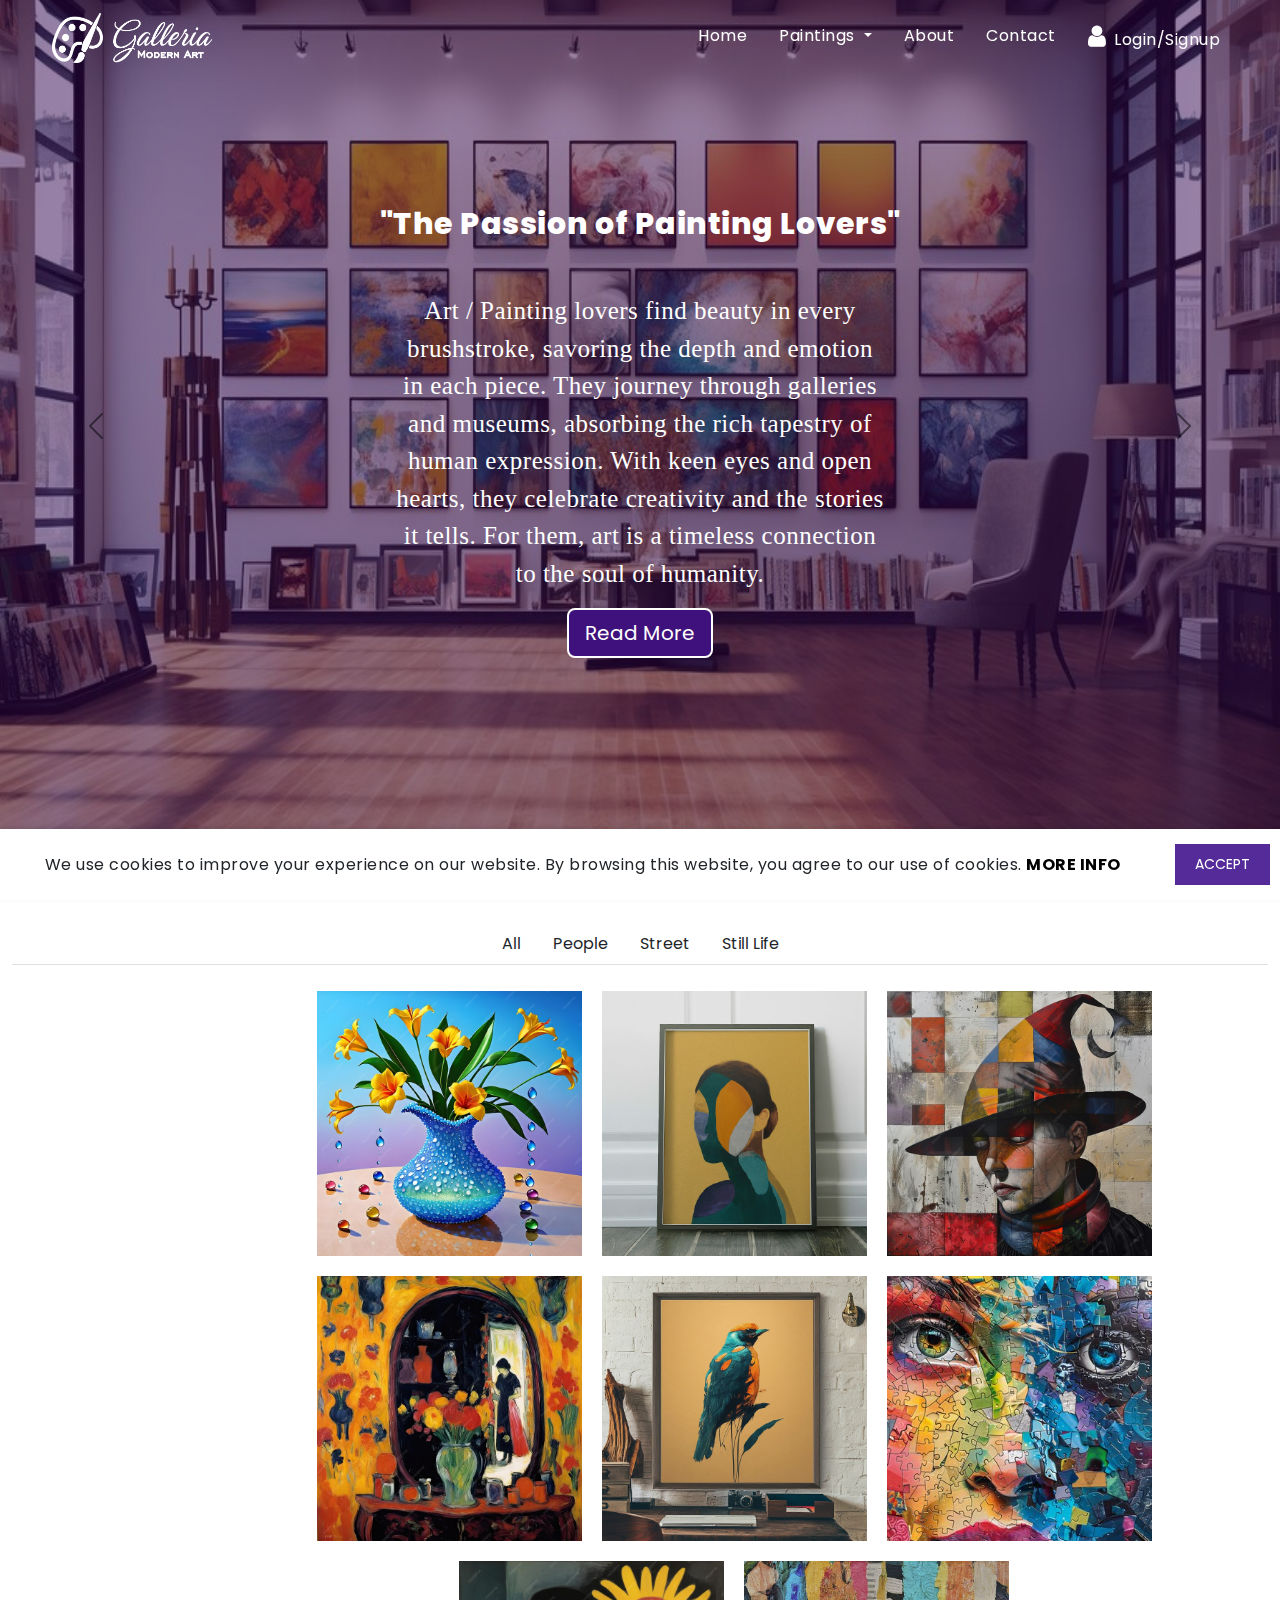
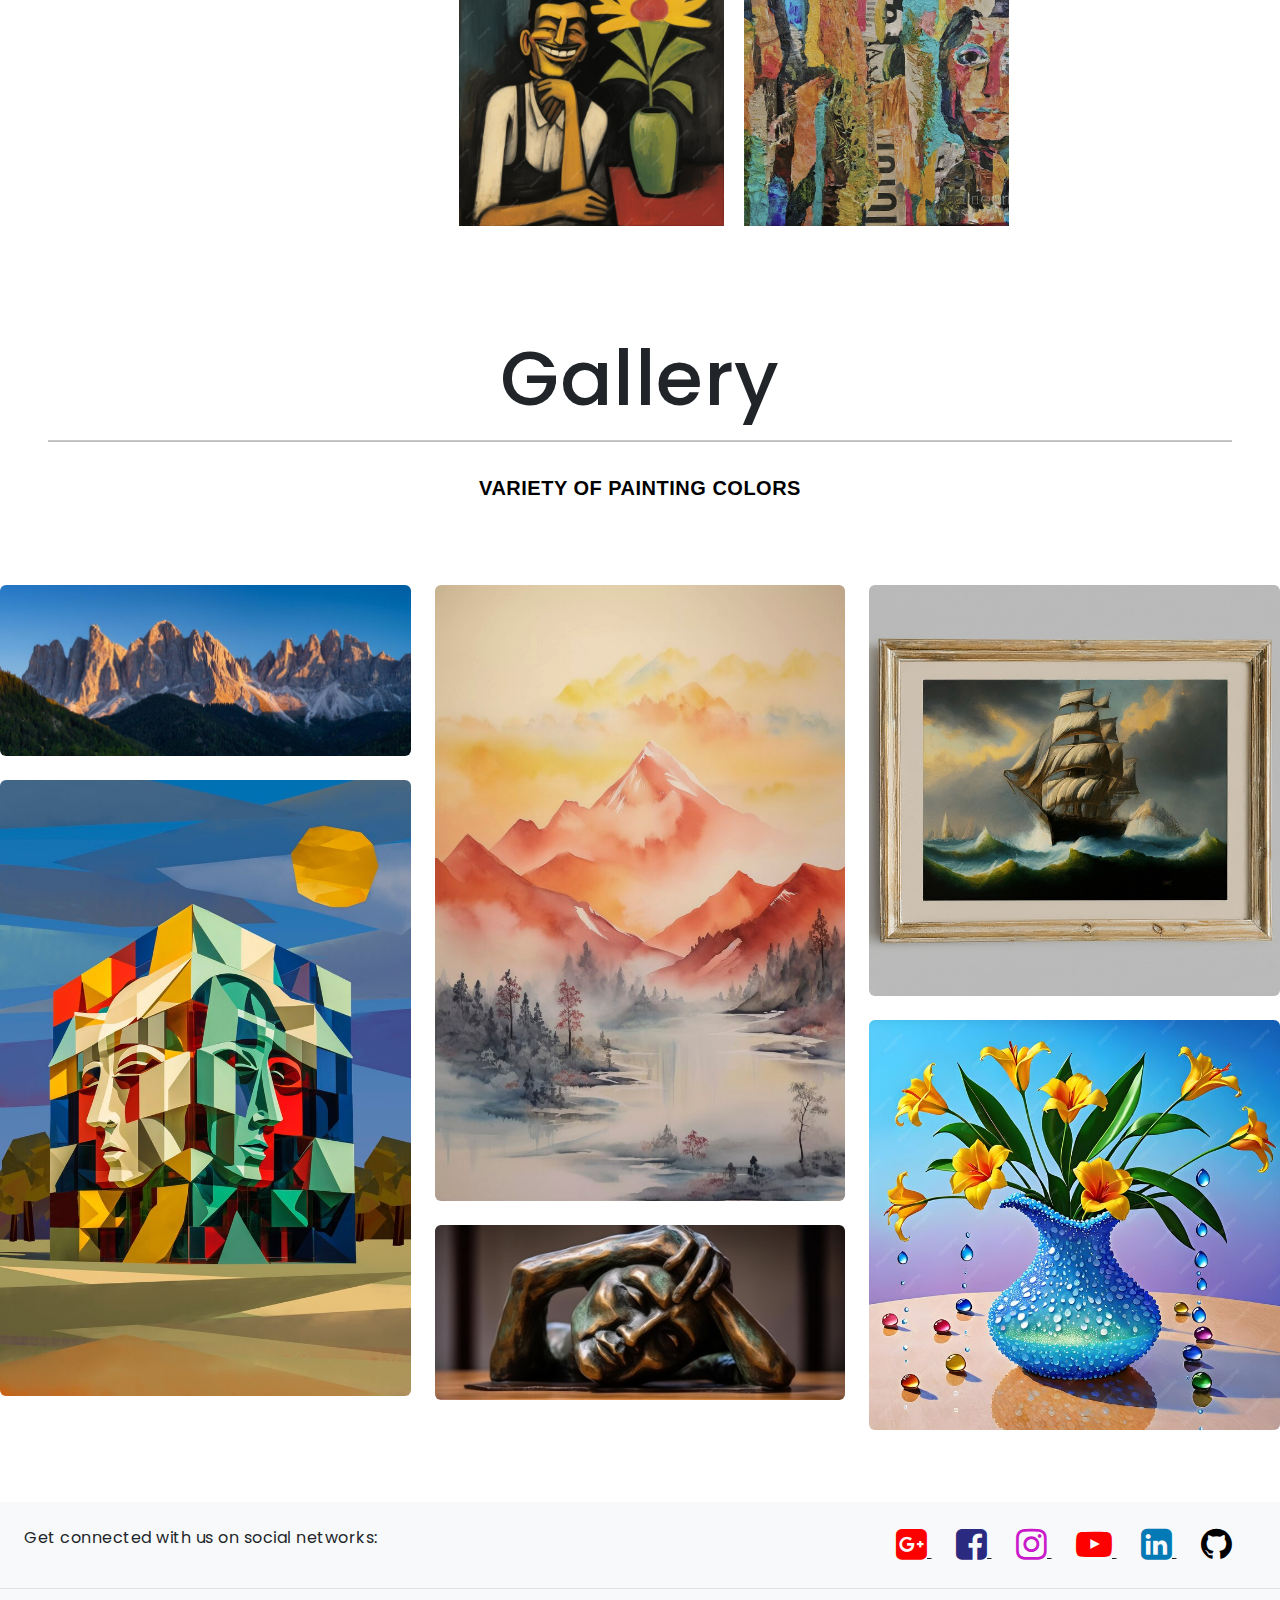
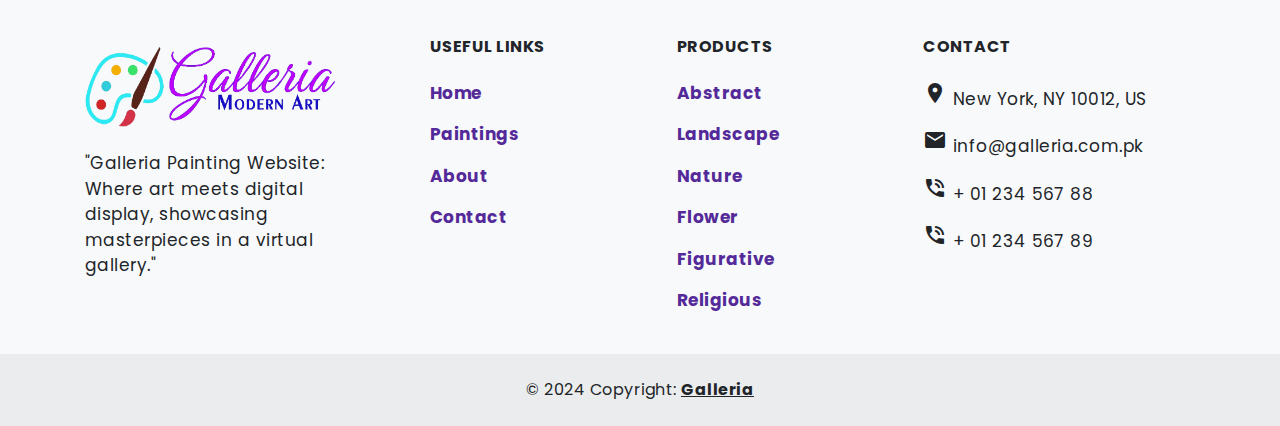
<file: index.html>
<!DOCTYPE html>
<html lang="en">

<head>
  <meta charset="UTF-8">
  <meta name="viewport" content="width=device-width, initial-scale=1.0">
  <link href="https://cdn.jsdelivr.net/npm/bootstrap@5.3.3/dist/css/bootstrap.min.css" rel="stylesheet"
    integrity="sha384-QWTKZyjpPEjISv5WaRU9OFeRpok6YctnYmDr5pNlyT2bRjXh0JMhjY6hW+ALEwIH" crossorigin="anonymous">
  <script src="https://cdn.jsdelivr.net/npm/bootstrap@5.3.3/dist/js/bootstrap.bundle.min.js"
    integrity="sha384-YvpcrYf0tY3lHB60NNkmXc5s9fDVZLESaAA55NDzOxhy9GkcIdslK1eN7N6jIeHz"
    crossorigin="anonymous"></script>
  <link rel="stylesheet" href="css/index.css">
  <link rel="stylesheet" href="Js/external.js">
  <link rel="stylesheet" href="https://cdnjs.cloudflare.com/ajax/libs/font-awesome/4.7.0/css/font-awesome.min.css">
  <link rel="stylesheet" href="https://fonts.googleapis.com/icon?family=Material+Icons">
  <link rel="preconnect" href="https://fonts.googleapis.com">
  <link rel="preconnect" href="https://fonts.gstatic.com" crossorigin>
  <link rel="preconnect" href="https://fonts.googleapis.com">
  <link rel="preconnect" href="https://fonts.gstatic.com" crossorigin>
  <link
    href="https://fonts.googleapis.com/css2?family=Merriweather:ital,wght@0,300;0,400;0,700;0,900;1,300;1,400;1,700;1,900&family=Poppins:ital,wght@0,100;0,200;0,300;0,400;0,500;0,600;0,700;0,800;0,900;1,100;1,200;1,300;1,400;1,500;1,600;1,700;1,800;1,900&display=swap"
    rel="stylesheet">



  <title>Galleria | Home</title>
  <style>
    .colorbtn:hover{
      background-color: #3f117c !important;
      color: white !important;
    }
    .carousel {
      margin-top: -100px;

    }

    .dropdown-item:hover {
      background-color: #3f117cc0 !important;
      color: white !important;
    }

    .btn-outline-warning {
      border: 2px solid white !important;
      color: white!important;
      background-color: #3f117c !important;
      text-decoration: none !important;
      

    }

    .carousel>.carousel-inner>.carousel-item>img {
      width: 100vh;
      height: 100vh;
    }

    .gallery-img {
      width: 100%;
      height: auto;
    }

    .navbar-colored {
      background-color: #3f117cb0 !important;
    }

    .tabz {
      color: #3f117c;
    }

    .tabz:hover {
      color: mediumorchid;
    }
  </style>
</head>

<body>

  <nav class="navbar navbar-expand-lg  sticky-top" id="mainNavbar">
    <div class="container-fluid">
      <a class="navbar-brand" href="index.html"><img src="logo/w_logo.png" width="160px" height="50px" alt=""></a>
      <button class="navbar-toggler" type="button" data-bs-toggle="collapse" data-bs-target="#navbarSupportedContent"
        aria-controls="navbarSupportedContent" aria-expanded="false" aria-label="Toggle navigation">
        <span class="navbar-toggler-icon"></span>
      </button>
      <div class="collapse navbar-collapse" id="navbarSupportedContent">
        <ul class="navbar-nav ms-auto mb-2 mb-lg-0">
          <li class="nav-item">
            <a class="nav-link active text-white ps-4" aria-current="page" href="index.html">Home</a>
          </li>
          <li class="nav-item dropdown">
            <a class="nav-link dropdown-toggle text-white ps-4" href="painting.html" role="button"
              data-bs-toggle="dropdown" aria-expanded="false">
              Paintings
            </a>
            <ul class="dropdown-menu">
              <li><a class="dropdown-item text-dark ps-4 pe-4 pt-2" href="abstract.html">Abstract paintings</a></li>
              <li><a class="dropdown-item text-dark ps-4 pe-4 pt-2" href="landscape.html">Landscape paintings</a></li>
              <li><a class="dropdown-item text-dark ps-4 pe-4 pt-2" href="flower.html">Flower paintings</a></li>
              <li><a class="dropdown-item text-dark ps-4 pe-4 pt-2" href="nature.html">Nature paintings</a></li>
              <li><a class="dropdown-item text-dark ps-4 pe-4 pt-2" href="figurative.html">Figurative paintings</a></li>
              <li><a class="dropdown-item text-dark ps-4 pe-4 pt-2" href="religious.html">Religious paintings</a></li>
            </ul>
          </li>
          <li class="nav-item">
            <a class="nav-link text-white ps-4" href="about.html">About</a>
          </li>
          <li class="nav-item">
            <a class="nav-link text-white ps-4" href="contact.html">Contact</a>
          </li>
          <li class="nav-item">
            <a class="nav-link text-white ps-4" href="loginform.html"><i class="fa fa-user me-2" style="font-size: 25px;"></i>Login/Signup</a>
          </li>
        </ul>
      </div>
    </div>
  </nav>

  <div id="carouselExampleDark" class="carousel carousel-dark slide">
    <div class="carousel-indicators">
      <button type="button" data-bs-target="#carouselExampleDark" data-bs-slide-to="0" class="active"
        aria-current="true" aria-label="Slide 1"></button>
      <button type="button" data-bs-target="#carouselExampleDark" data-bs-slide-to="1" aria-label="Slide 2"></button>
      <button type="button" data-bs-target="#carouselExampleDark" data-bs-slide-to="2" aria-label="Slide 3"></button>
    </div>
    <div class="carousel-inner">
      <div class="carousel-item active" data-bs-interval="10000">
        <img src="images/carousel 1.jpg" class="d-block w-100" alt="...">
        <div class="carousel-caption d-none d-md-block">
          <h3 style="color: white;font-weight: 800; font-size: 30px; margin-top: 30px;">"The Passion of Painting Lovers"
          </h3>
          <p
            style="color: white; max-width: 50%; margin-top: 50px ; margin-left: 25%; font-family: 'Times New Roman', Times, serif; font-weight: 500; font-size: 25px;">
            Art / Painting lovers find beauty in every brushstroke, savoring the depth and emotion in each
            piece. They journey through galleries and museums, absorbing the rich tapestry of human expression. With
            keen eyes and open hearts, they celebrate creativity and the stories it tells. For them, art is a timeless
            connection to the soul of humanity.
          </p><button type="button colorbtn" style="text-decoration: none;" class="btn btn-outline-warning btn-lg"><a style="text-decoration: none; color: white;" href="abstract.html">Read More</a></button>
        </div>
      </div>
      <div class="carousel-item" data-bs-interval="2000">
        <img src="images/carousel 2.jpg" class="d-block w-100" alt="...">
        <div class="carousel-caption d-none d-md-block">
          <h3 style="color: white;font-weight: 800; font-size: 30px; margin-top: 30px;">"The Enchantment of Art
            Exhibitions"</h3>
          <p
            style="color: white; max-width: 50%; margin-top: 50px ; margin-left: 25%; font-family: 'Times New Roman', Times, serif; font-weight: 500; font-size: 25px;">
            Art / Painting exhibitions ignite a passion for creativity, unveiling the depths of human imagination. They
            connect hearts through vibrant colors and profound expressions. Each piece tells a unique story, inviting
            viewers into a world of wonder. This shared experience fosters a deep appreciation for the beauty and
            diversity of artistic endeavors.</p>
          <button type="button colorbtn" class="btn btn-outline-warning btn-lg"><a style="text-decoration: none; color: white;" href="about.html">Explore</a>
          </button>
        </div>
      </div>
      <div class="carousel-item">
        <img src="images/carousel 3.jpg" class="d-block w-100" alt="...">
        <div class="carousel-caption d-none d-md-block">
          <h3 style="color: white;font-weight: 800; font-size: 30px; margin-top: 30px;">
            "Palette of Imagination"</h3>
          <p
            style="color: white; max-width: 50%; margin-top: 50px ; margin-left: 25%; font-family: 'Times New Roman', Times, serif; font-weight: 500; font-size: 25px;">
            Art painting competitions ignite creativity and skill, showcasing diverse talents and perspectives.
            Participants blend technique with imagination, creating canvases that tell stories and evoke emotions.
            Such events celebrate art's transformative power, inspiring both artists and audiences alike.</p><button
            type="button colorbtn" class="btn btn-outline-warning btn-lg"><a style="text-decoration: none; color: white;" href="contact.html">Subscribe</a></button>
        </div>
      </div>
    </div>
    <button class="carousel-control-prev" type="button" data-bs-target="#carouselExampleDark" data-bs-slide="prev">
      <span class="carousel-control-prev-icon" aria-hidden="true"></span>
      <span class="visually-hidden">Previous</span>
    </button>
    <button class="carousel-control-next" type="button" data-bs-target="#carouselExampleDark" data-bs-slide="next">
      <span class="carousel-control-next-icon" aria-hidden="true"></span>
      <span class="visually-hidden">Next</span>
    </button>
  </div>







<div class="container-fluid mt-5 mb-5">

  <ul class="nav nav-pills mb-3 justify-content-center border-bottom " id="pills-tab" role="tablist">
    <li class="nav-item " role="presentation">
      <button class="nav-link text-dark bg-transparent colorbtn"  id="pills-home-tab" data-bs-toggle="pill" data-bs-target="#pills-home" type="button" role="tab" aria-controls="pills-home" aria-selected="true">All</button>
    </li>
    <li class="nav-item" role="presentation">
      <button class="nav-link text-dark bg-transparent colorbtn" id="pills-profile-tab" data-bs-toggle="pill" data-bs-target="#pills-profile" type="button" role="tab" aria-controls="pills-profile" aria-selected="false">People</button>
    </li>
    <li class="nav-item" role="presentation">
      <button class="nav-link text-dark bg-transparent colorbtn" id="pills-contact-tab" data-bs-toggle="pill" data-bs-target="#pills-contact" type="button" role="tab" aria-controls="pills-contact" aria-selected="false">Street</button>
    </li>
    <li class="nav-item" role="presentation">
      <button class="nav-link text-dark bg-transparent colorbtn" id="pills-still-tab" data-bs-toggle="pill" data-bs-target="#pills-still" type="button" role="tab" aria-controls="pills-still" aria-selected="false">Still Life</button>
    </li>
  </ul>
  <div class="tab-content" id="pills-tabContent">
    <div class="tab-pane fade show active" id="pills-home" role="tabpanel" aria-labelledby="pills-home-tab">
      <div class="image-grid">
        <div class="image category1"><img src="images/still life (1).jpg" alt="Image 1"></div>
        <div class="image category2"><img src="images/people  250px  (1).jpg" alt="Image 2"></div>
        <div class="image category3"><img src="images/street art 1.jpg" alt="Image 3"></div>
        <div class="image category1"><img src="images/still life (2).jpg" alt="Image 4"></div>
        <div class="image category2"><img src="images/people  250px  (2).jpg" alt="Image 5"></div>
        <div class="image category3"><img src="images/street art 2.jpg" alt="Image 6"></div>
        <div class="image category1"><img src="images/still life (3).jpg" alt="Image 7"></div>
        <div class="image category2"><img src="images/people  250px  (3).jpg" alt="Image 8"></div>
      </div>
    </div>
    <div class="tab-pane fade" id="pills-profile" role="tabpanel" aria-labelledby="pills-profile-tab">
      <div class="image-grid">
        <div class="image category1"><img src="images/still life (1).jpg" alt="Image 1"></div>
        <div class="image category2"><img src="images/people  250px  (1).jpg" alt="Image 2"></div>
        <div class="image category3"><img src="images/street art 6.jpg" alt="Image 3"></div>
        <div class="image category1"><img src="images/still life (4).jpg" alt="Image 4"></div>
  
      </div>
    </div>
    <div class="tab-pane fade" id="pills-contact" role="tabpanel" aria-labelledby="pills-contact-tab">
      <div class="image-grid">
        <div class="image category3"><img src="images/street art 1.jpg" alt="Image 3"></div>
        <div class="image category1"><img src="images/still life (2).jpg" alt="Image 4"></div>
        <div class="image category1"><img src="images/still life (1).jpg" alt="Image 1"></div>
        <div class="image category2"><img src="images/people  250px (5).jpg" alt="Image 2"></div>
      </div>
    </div>
    <div class="tab-pane fade" id="pills-still" role="tabpanel" aria-labelledby="pills-still-tab">
      <div class="image-grid">
        <div class="image category2"><img src="images/people  250px  (2).jpg" alt="Image 5"></div>
        <div class="image category3"><img src="images/street art 2.jpg" alt="Image 6"></div>
        <div class="image category1"><img src="images/still life (3).jpg" alt="Image 7"></div>
        <div class="image category2"><img src="images/people  250px  (3).jpg" alt="Image 8"></div>
  
      </div>
    </div>
  </div>

</div>









  <div class="container-fluid p-5 text-dark text-center ">
    <h1 style="font-size:6vw">Gallery</h1>
    <hr style="border-bottom: 1px solid black;">
    <div class="box-heading"><b>Variety Of Painting Colors</b></div>
    <br>
  </div>




  <div class="row">
    <div class="col-lg-4 col-md-12 mb-4 mb-lg-0">
      <img src="images/landscape 1600x500 bck.jpg" class="w-100 shadow-1-strong rounded mb-4"
        alt="Boat on Calm Water" />

      <img src="images/gallery pic  (7).jpg" class="w-100 shadow-1-strong rounded mb-4"
        alt="Wintry Mountain Landscape" />
    </div>

    <div class="col-lg-4 mb-4 mb-lg-0 ">
      <img src="images/gallery pic 2.jpg" class="w-100 shadow-1-strong rounded mb-4" alt="Mountains in the Clouds" />

      <img src="images/figuravtive 1600x500 bck.jpg" class="w-100 shadow-1-strong rounded mb-4"
        alt="Boat on Calm Water" />
    </div>

    <div class="col-lg-4 mb-4 mb-lg-0">
      <img src="images/gallery pic  (5).jpg" class="w-100 shadow-1-strong rounded mb-4" alt="Waves at Sea" />

      <img src="images/still life (1).jpg" class="w-100 shadow-1-strong rounded mb-4" alt="Yosemite National Park" />
    </div>
  </div>


  <button id="back-to-top" title="Go to top"><i class="material-icons">palette</i></button>
  <script>
    let mybutton = document.getElementById("back-to-top");
    window.onscroll = function () { scrollFunction() };
    function scrollFunction() {
      if (document.body.scrollTop > 20 || document.documentElement.scrollTop > 20) {
        mybutton.style.display = "block";
      } else {
        mybutton.style.display = "none";
      }
    }
    mybutton.onclick = function () {
      document.body.scrollTop = 0;
      document.documentElement.scrollTop = 0;
    }

  </script>



  <footer class="text-center text-lg-start bg-body-tertiary mt-5 ">
    <section class="d-flex justify-content-center justify-content-lg-between p-4 border-bottom">
      <div class="me-5 d-none d-lg-block ">
        <span>Get connected with us on social networks:</span>
      </div>
      <div>
        <a href="#" class="me-4 text-reset">
          <i class="fa fa-google-plus-square" style="font-size:36px; color: red ;"></i>
        </a>
        <a href="#" class="me-4 text-reset">
          <i class="fa fa-facebook-square" style="font-size:36px; color: rgb(42, 42, 128);"></i>
        </a>
        <a href="#" class="me-4 text-reset">
          <i class="fa fa-instagram" style="font-size:36px; color: rgb(202, 25, 202);"></i>
        </a>
        <a href="#" class="me-4 text-reset">
          <i class="fa fa-youtube-play" style="font-size:36px;color: red ;"></i>
        </a>
        <a href="#" class="me-4 text-reset">
          <i class="fa fa-linkedin-square" style="font-size:36px; color:#037AB6;"></i>
        </a>
        <a href="#" class="me-4 text-reset">
          <i class="fa fa-github" style="font-size:36px;color: black;"></i>
        </a>
      </div>
    </section>
    <section class="footer-tab">
      <div class="footer-galleria text-center text-md-start mt-5">

        <div class="row mt-3 mx-5">

          <div class="col-md-3 col-lg-4 col-xl-3 mx-auto mb-4">

            <h6 class="text-uppercase fw-bold mb-4">
              <a href="index.html"><img src="logo/galleria.png" alt="" width="250px" height="90px"></a>
            </h6>
            <p>
              "Galleria Painting Website: Where art meets digital display, showcasing masterpieces in a virtual
              gallery."
            </p>
          </div>
          <div class="col-md-2 col-lg-2 col-xl-2 mx-auto mb-4">
            <h6 class="text-uppercase fw-bold mb-4">
              Useful links
            </h6>
            <p>
              <a href="index.html" class="text-tab" style="text-decoration: none;"><b>Home</b></a>
            </p>
            <p>
              <a href="#" class="text-tab" style="text-decoration: none;"><b>Paintings</b></a>
            </p>
            <p>
              <a href="about.html" class="text-tab" style="text-decoration: none;"><b>About</b></a>
            </p>
            <p>
              <a href="contact.html" class="text-tab" style="text-decoration: none;"><b>Contact</b></a>
            </p>
          </div>
          <div class="col-md-3 col-lg-2 col-xl-2 mx-auto mb-4">

            <h6 class="text-uppercase fw-bold mb-4">
              Products
            </h6>
            <p>
              <a href="abstract.html" class="text-tab" style="text-decoration: none;"><b>Abstract</b></a>
            </p>
            <p>
              <a href="landscape.html" class="text-tab" style="text-decoration: none;"><b>Landscape</b></a>
            </p>
            <p>
              <a href="nature.html" class="text-tab" style="text-decoration: none;"><b>Nature</b></a>
            </p>
            <p>
              <a href="flower.html" class="text-tab" style="text-decoration: none;"><b>Flower</b></a>
            </p>
            <p>
              <a href="figurative.html" class="text-tab" style="text-decoration: none;"><b>Figurative</b></a>
            </p>
            <p>
              <a href="religious.html" class="text-tab" style="text-decoration: none;"><b>Religious</b></a>
            </p>
          </div>
          <div class="col-md-4 col-lg-3 col-xl-3 mx-auto mb-md-0 mb-4">
            <h6 class="text-uppercase fw-bold mb-4">Contact</h6>
            <p><i class="material-icons">place</i>
              New York, NY 10012, US</p>
            <p>
              <i class="material-icons">email</i>
              </i>
              info@galleria.com.pk
            </p>
            <p><i class="material-icons">phone_in_talk</i>
              </i> + 01 234 567 88</p>
            <p><i class="material-icons">phone_in_talk</i>
              </i> + 01 234 567 89</p>
          </div>
        </div>
      </div>
    </section>
    <div class="text-center p-4" style="background-color: rgba(0, 0, 0, 0.05);">
      © 2024 Copyright:
      <a class="text-reset fw-bold" href="index.html">Galleria</a>
    </div>
  </footer>

  <div class="cookie-banner" id="cookieBanner">
    <p>We use cookies to improve your experience on our website. By browsing this website, you agree to our use of
      cookies. <a href="#">MORE INFO</a></p>
    <button onclick="acceptCookies()">ACCEPT</button>
  </div>

  <script>
    function acceptCookies() {
      document.getElementById('cookieBanner').style.display = 'none';
    }
  </script>
  <script>
    window.addEventListener('scroll', function () {
      var navbar = document.getElementById("mainNavbar");
      if (window.scrollY > 50) {
        navbar.classList.add("navbar-colored");
      } else {
        navbar.classList.remove("navbar-colored");
      }
    });
  </script>




</body>

</html>
</file>
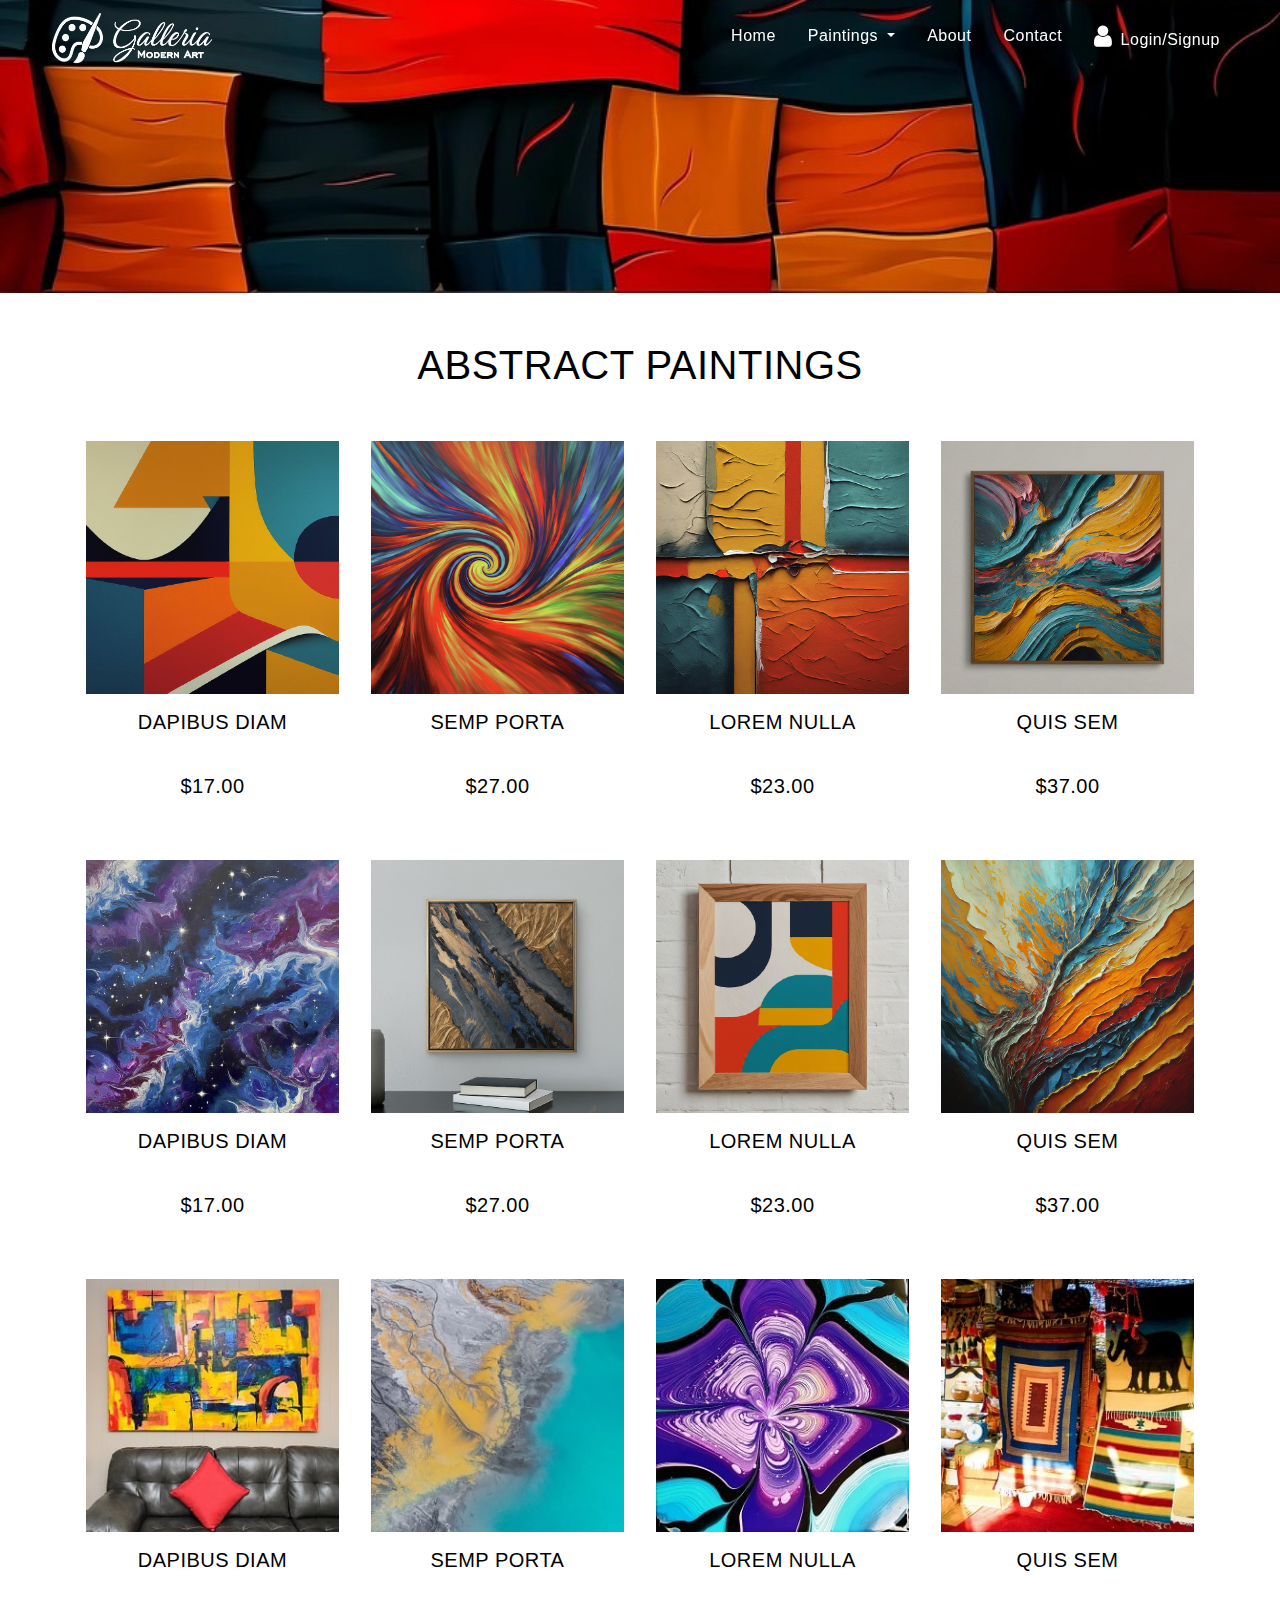
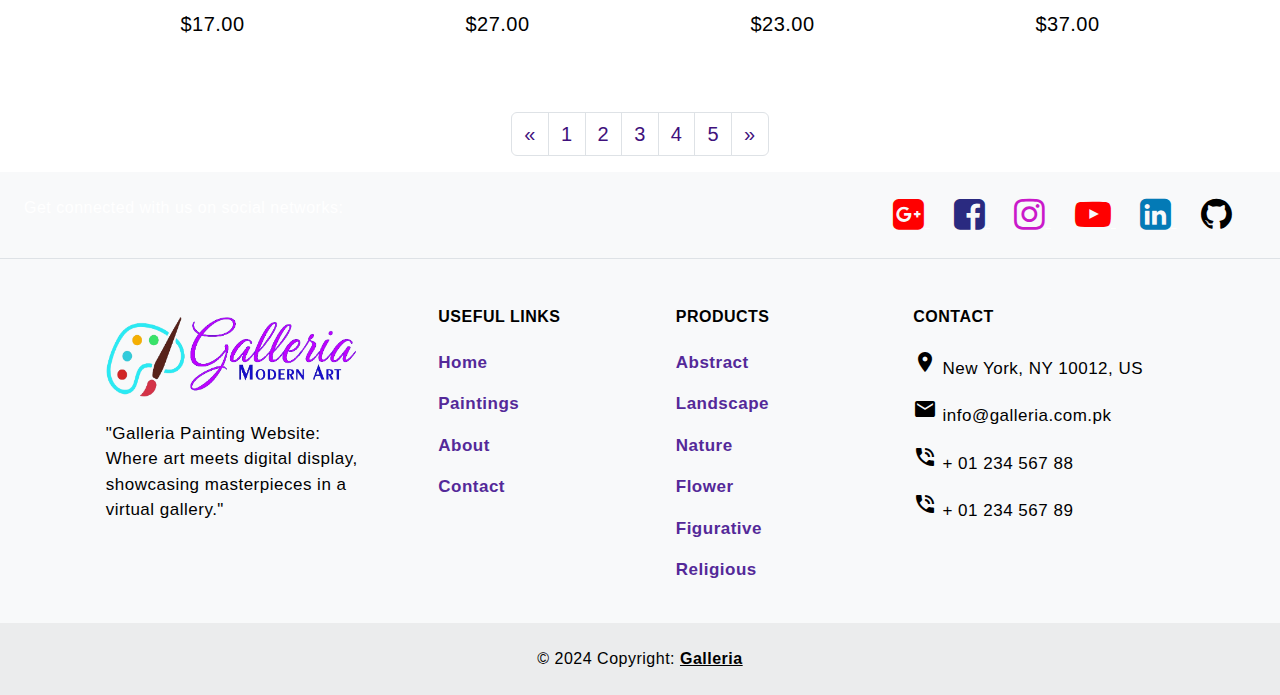
<file: abstract.html>
<!DOCTYPE html>
<html lang="en">

<head>
  <meta charset="UTF-8">
  <meta name="viewport" content="width=device-width, initial-scale=1.0">
  <title>Galleria | Abstract Paintings</title>
  <link href="https://cdn.jsdelivr.net/npm/bootstrap@5.3.3/dist/css/bootstrap.min.css" rel="stylesheet"
    integrity="sha384-QWTKZyjpPEjISv5WaRU9OFeRpok6YctnYmDr5pNlyT2bRjXh0JMhjY6hW+ALEwIH" crossorigin="anonymous">
  <script src="https://cdn.jsdelivr.net/npm/bootstrap@5.3.3/dist/js/bootstrap.bundle.min.js"
    integrity="sha384-YvpcrYf0tY3lHB60NNkmXc5s9fDVZLESaAA55NDzOxhy9GkcIdslK1eN7N6jIeHz"
    crossorigin="anonymous"></script>
  <link rel="stylesheet" href="css/product.css">
  <link rel="stylesheet" href="https://cdnjs.cloudflare.com/ajax/libs/font-awesome/4.7.0/css/font-awesome.min.css">
  <link rel="stylesheet" href="https://fonts.googleapis.com/icon?family=Material+Icons">
  <style>
    .dropdown-item:hover {
      background-color: #3f117cc0 !important;
      color: white !important;
    }

    .btn-outline-warning {
      border: 2px solid white !important;
      color: white !important;
    }

    .btn-outline-warning:hover {
      background-color: transparent !important;

    }

    .gallery-img {
      width: 100%;
      height: auto;
    }

    .navbar-colored {
      background-color: #3f117cb0;
    }

    .tabz {
      color: #3f117c;
    }

    .tabz:hover {
      color: mediumorchid;
    }

    .card-img-overlay .container-fluid1 .img-fluid {
      margin-top: -300px !important;
      color: #000000 !important;
      width: 100% !important;
    }

    .page-link {
      color: #3f117c !important;
      font-size: 20px !important;

    }

    .bg_pink,
    .bg_pink1 {
      background-color: #3f117c !important;
    }

    .bg_pink:hover {
      background-color: #ffffff !important;
    }

    .col_dark {
      color: #000000 !important;
      font-size: 20px !important;

      text-decoration: none !important;
    }

    .footer-tab p {
      color: #000;
      font-size: 17px;
      text-decoration: none;
    }
   
    .footer-tab p a {
      color: #542999;
    }

    .footer-tab p a:hover {
      color: #542999d0;
    }
  </style>

</head>

<body>
  

  <nav class="navbar navbar-expand-lg  sticky-top" id="mainNavbar">
    <div class="container-fluid">
      <a class="navbar-brand" href="index.html"><img src="logo/w_logo.png" width="160px" height="50px" alt=""></a>
      <button class="navbar-toggler" type="button" data-bs-toggle="collapse" data-bs-target="#navbarSupportedContent"
        aria-controls="navbarSupportedContent" aria-expanded="false" aria-label="Toggle navigation">
        <span class="navbar-toggler-icon"></span>
      </button>
      <div class="collapse navbar-collapse" id="navbarSupportedContent">
        <ul class="navbar-nav ms-auto mb-2 mb-lg-0">
          <li class="nav-item">
            <a class="nav-link active text-white ps-4" aria-current="page" href="index.html">Home</a>
          </li>
          <li class="nav-item dropdown">
            <a class="nav-link dropdown-toggle text-white ps-4" href="painting.html" role="button"
              data-bs-toggle="dropdown" aria-expanded="false">
              Paintings
            </a>
            <ul class="dropdown-menu">
              <li><a class="dropdown-item text-dark ps-4 pe-4 pt-2" href="abstract.html">Abstract paintings</a></li>
              <li><a class="dropdown-item text-dark ps-4 pe-4 pt-2" href="landscape.html">Landscape paintings</a></li>
              <li><a class="dropdown-item text-dark ps-4 pe-4 pt-2" href="flower.html">Flower paintings</a></li>
              <li><a class="dropdown-item text-dark ps-4 pe-4 pt-2" href="figurative.html">Flower paintings</a></li>
              <li><a class="dropdown-item text-dark ps-4 pe-4 pt-2" href="nature.html">Nature paintings</a></li>
              <li><a class="dropdown-item text-dark ps-4 pe-4 pt-2" href="religious.html">Religious paintings</a></li>
            </ul>
          </li>
          <li class="nav-item">
            <a class="nav-link text-white ps-4" href="about.html">About</a>
          </li>
          <li class="nav-item">
            <a class="nav-link text-white ps-4" href="contact.html">Contact</a>
          </li>
          <li class="nav-item">
            <a class="nav-link text-white ps-4" href="loginform.html"><i class="fa fa-user me-2" style="font-size: 25px;"></i>Login/Signup</a>
          </li>
        </ul>
      </div>
    </div>
  </nav>



  <div class="container-fluid1">
    <img src="images/abstract1600x500 bck.jpg" class="img-fluid" style="width: 100% ;height:30% ; margin-top: -500px;"
      alt="...">
    <div class="card-img-overlay mt-5 text-center">
    </div>
  </div>

  <section id="product" class="p_4 mt-5">
    <div class="container-xl">
      <h1 class="text-center text-black">ABSTRACT PAINTINGS</h1>
      <div class="row product_2 mt-5">
        <div class="col-md-3">
          <div class="prod_main p-1 bg-white clearfix">
            <div class="product_2im clearfix position-relative">
              <div class="product_2imi clearfix">
                <div class="grid clearfix">
                  <figure class="effect-jazz mb-0">
                    <a href="cart.html"><img src="images/abstract 265px  (1).jpeg" class="w-100" alt="abc"></a>
                  </figure>
                </div>
              </div>
              <div class="product_2imi1 position-absolute clearfix w-100 top-0 text-center">
                <ul class="mb-0">
                  <li class="d-inline-block"><a class="bg_pink text-white d-block" href="cart.html"><i
                        class="fa fa-shopping-cart"></i></a></li>
                  <li class="d-inline-block"><a class="bg_pink text-white d-block" href="cart.html"><i
                        class="fa fa-heart-o"></i></a></li>
                </ul>
              </div>
            </div>
            <div class="product_2im1 position-relative clearfix">
              <div class="clearfix product_2im1i text-center pt-3 pb-4">
                <h5 class="font_14 text-uppercase"><a class="col_dark" href="cart.html">Dapibus Diam</a></h5>
                <span class="font_12 col_yell">
                  <i class="fa fa-star"></i>
                  <i class="fa fa-star"></i>
                  <i class="fa fa-star"></i>
                  <i class="fa fa-star"></i>
                  <i class="fa fa-star-o"></i>
                </span>
                <h6 class="col_dark mt-2 mb-0">$17.00</h6>
              </div>
              <div class="clearfix product_2im1i1 text-center position-absolute w-100">
                <h6 class="d-inline-block bg_pink1 p-2 ps-3 pe-3 text-white"><span
                    class="text-decoration-line-through me-2 col_gray">$19.00</span> $17.00</h6>
              </div>
            </div>
          </div>
        </div>
        <div class="col-md-3">
          <div class="prod_main p-1 bg-white clearfix">
            <div class="product_2im clearfix position-relative">
              <div class="product_2imi clearfix">
                <div class="grid clearfix">
                  <figure class="effect-jazz mb-0">
                    <a href="cart.html"><img src="images/abstract 265px  (2).jpeg" class="w-100" alt="abc"></a>
                  </figure>
                </div>
              </div>
              <div class="product_2imi1 position-absolute clearfix w-100 top-0 text-center">
                <ul class="mb-0">
                  <li class="d-inline-block"><a class="bg_pink text-white d-block" href="cart.html"><i
                        class="fa fa-shopping-cart"></i></a></li>
                  <li class="d-inline-block"><a class="bg_pink text-white d-block" href="cart.html"><i
                        class="fa fa-heart-o"></i></a></li>
                </ul>
              </div>
            </div>
            <div class="product_2im1 position-relative clearfix">
              <div class="clearfix product_2im1i text-center pt-3 pb-4">
                <h5 class="font_14 text-uppercase"><a class="col_dark" href="cart.html">Semp Porta</a></h5>
                <span class="font_12 col_yell">
                  <i class="fa fa-star"></i>
                  <i class="fa fa-star"></i>
                  <i class="fa fa-star"></i>
                  <i class="fa fa-star-half-o"></i>
                  <i class="fa fa-star-o"></i>
                </span>
                <h6 class="col_dark mt-2 mb-0">$27.00</h6>
              </div>
              <div class="clearfix product_2im1i1 text-center position-absolute w-100">
                <h6 class="d-inline-block bg_pink1 p-2 ps-3 pe-3 text-white"><span
                    class="text-decoration-line-through me-2 col_gray">$31.00</span> $27.00</h6>
              </div>
            </div>
          </div>
        </div>
        <div class="col-md-3">
          <div class="prod_main p-1 bg-white clearfix">
            <div class="product_2im clearfix position-relative">
              <div class="product_2imi clearfix">
                <div class="grid clearfix">
                  <figure class="effect-jazz mb-0">
                    <a href="cart.html"><img src="images/abstract 265px  (3).jpeg" class="w-100" alt="abc"></a>
                  </figure>
                </div>
              </div>
              <div class="product_2imi1 position-absolute clearfix w-100 top-0 text-center">
                <ul class="mb-0">
                  <li class="d-inline-block"><a class="bg_pink text-white d-block" href="cart.html"><i
                        class="fa fa-shopping-cart"></i></a></li>
                  <li class="d-inline-block"><a class="bg_pink text-white d-block" href="cart.html"><i
                        class="fa fa-heart-o"></i></a></li>
                </ul>
              </div>
            </div>
            <div class="product_2im1 position-relative clearfix">
              <div class="clearfix product_2im1i text-center pt-3 pb-4">
                <h5 class="font_14 text-uppercase"><a class="col_dark" href="cart.html">Lorem Nulla</a></h5>
                <span class="font_12 col_yell">
                  <i class="fa fa-star"></i>
                  <i class="fa fa-star"></i>
                  <i class="fa fa-star"></i>
                  <i class="fa fa-star"></i>
                  <i class="fa fa-star"></i>
                </span>
                <h6 class="col_dark mt-2 mb-0">$23.00</h6>
              </div>
              <div class="clearfix product_2im1i1 text-center position-absolute w-100">
                <h6 class="d-inline-block bg_pink1 p-2 ps-3 pe-3 text-white"><span
                    class="text-decoration-line-through me-2 col_gray">$29.00</span> $23.00</h6>
              </div>
            </div>
          </div>
        </div>
        <div class="col-md-3">
          <div class="prod_main p-1 bg-white clearfix">
            <div class="product_2im clearfix position-relative">
              <div class="product_2imi clearfix">
                <div class="grid clearfix">
                  <figure class="effect-jazz mb-0">
                    <a href="cart.html"><img src="images/abstract 265px  (4).jpeg" class="w-100" alt="abc"></a>
                  </figure>
                </div>
              </div>
              <div class="product_2imi1 position-absolute clearfix w-100 top-0 text-center">
                <ul class="mb-0">
                  <li class="d-inline-block"><a class="bg_pink text-white d-block" href="cart.html"><i
                        class="fa fa-shopping-cart"></i></a></li>
                  <li class="d-inline-block"><a class="bg_pink text-white d-block" href="cart.html"><i
                        class="fa fa-heart-o"></i></a></li>
                </ul>
              </div>
            </div>
            <div class="product_2im1 position-relative clearfix">
              <div class="clearfix product_2im1i text-center pt-3 pb-4">
                <h5 class="font_14 text-uppercase"><a class="col_dark" href="cart.html">Quis Sem</a></h5>
                <span class="font_12 col_yell">
                  <i class="fa fa-star"></i>
                  <i class="fa fa-star"></i>
                  <i class="fa fa-star"></i>
                  <i class="fa fa-star"></i>
                  <i class="fa fa-star-half-o"></i>
                </span>
                <h6 class="col_dark mt-2 mb-0">$37.00</h6>
              </div>
              <div class="clearfix product_2im1i1 text-center position-absolute w-100">
                <h6 class="d-inline-block bg_pink1 p-2 ps-3 pe-3 text-white"><span
                    class="text-decoration-line-through me-2 col_gray">$49.00</span> $37.00</h6>
              </div>
            </div>
          </div>
        </div>
      </div>
      <div class="row product_2">
        <div class="col-md-3">
          <div class="prod_main p-1 bg-white clearfix">
            <div class="product_2im clearfix position-relative">
              <div class="product_2imi clearfix">
                <div class="grid clearfix">
                  <figure class="effect-jazz mb-0">
                    <a href="cart.html"><img src="images/abstract 265px  (5).jpeg" class="w-100" alt="abc"></a>
                  </figure>
                </div>
              </div>
              <div class="product_2imi1 position-absolute clearfix w-100 top-0 text-center">
                <ul class="mb-0">
                  <li class="d-inline-block"><a class="bg_pink text-white d-block" href="cart.html"><i
                        class="fa fa-shopping-cart"></i></a></li>
                  <li class="d-inline-block"><a class="bg_pink text-white d-block" href="cart.html"><i
                        class="fa fa-heart-o"></i></a></li>
                </ul>
              </div>
            </div>
            <div class="product_2im1 position-relative clearfix">
              <div class="clearfix product_2im1i text-center pt-3 pb-4">
                <h5 class="font_14 text-uppercase"><a class="col_dark" href="cart.html">Dapibus Diam</a></h5>
                <span class="font_12 col_yell">
                  <i class="fa fa-star"></i>
                  <i class="fa fa-star"></i>
                  <i class="fa fa-star"></i>
                  <i class="fa fa-star"></i>
                  <i class="fa fa-star-o"></i>
                </span>
                <h6 class="col_dark mt-2 mb-0">$17.00</h6>
              </div>
              <div class="clearfix product_2im1i1 text-center position-absolute w-100">
                <h6 class="d-inline-block bg_pink1 p-2 ps-3 pe-3 text-white"><span
                    class="text-decoration-line-through me-2 col_gray">$19.00</span> $17.00</h6>
              </div>
            </div>
          </div>
        </div>
        <div class="col-md-3">
          <div class="prod_main p-1 bg-white clearfix">
            <div class="product_2im clearfix position-relative">
              <div class="product_2imi clearfix">
                <div class="grid clearfix">
                  <figure class="effect-jazz mb-0">
                    <a href="cart.html"><img src="images/abstract 265px  (6).jpeg" class="w-100" alt="abc"></a>
                  </figure>
                </div>
              </div>
              <div class="product_2imi1 position-absolute clearfix w-100 top-0 text-center">
                <ul class="mb-0">
                  <li class="d-inline-block"><a class="bg_pink text-white d-block" href="cart.html"><i
                        class="fa fa-shopping-cart"></i></a></li>
                  <li class="d-inline-block"><a class="bg_pink text-white d-block" href="cart.html"><i
                        class="fa fa-heart-o"></i></a></li>
                </ul>
              </div>
            </div>
            <div class="product_2im1 position-relative clearfix">
              <div class="clearfix product_2im1i text-center pt-3 pb-4">
                <h5 class="font_14 text-uppercase"><a class="col_dark" href="cart.html">Semp Porta</a></h5>
                <span class="font_12 col_yell">
                  <i class="fa fa-star"></i>
                  <i class="fa fa-star"></i>
                  <i class="fa fa-star"></i>
                  <i class="fa fa-star-half-o"></i>
                  <i class="fa fa-star-o"></i>
                </span>
                <h6 class="col_dark mt-2 mb-0">$27.00</h6>
              </div>
              <div class="clearfix product_2im1i1 text-center position-absolute w-100">
                <h6 class="d-inline-block bg_pink1 p-2 ps-3 pe-3 text-white"><span
                    class="text-decoration-line-through me-2 col_gray">$31.00</span> $27.00</h6>
              </div>
            </div>
          </div>
        </div>
        <div class="col-md-3">
          <div class="prod_main p-1 bg-white clearfix">
            <div class="product_2im clearfix position-relative">
              <div class="product_2imi clearfix">
                <div class="grid clearfix">
                  <figure class="effect-jazz mb-0">
                    <a href="cart.html"><img src="images/abstract 265px  (7).jpeg" class="w-100" alt="abc"></a>
                  </figure>
                </div>
              </div>
              <div class="product_2imi1 position-absolute clearfix w-100 top-0 text-center">
                <ul class="mb-0">
                  <li class="d-inline-block"><a class="bg_pink text-white d-block" href="cart.html"><i
                        class="fa fa-shopping-cart"></i></a></li>
                  <li class="d-inline-block"><a class="bg_pink text-white d-block" href="cart.html"><i
                        class="fa fa-heart-o"></i></a></li>
                </ul>
              </div>
            </div>
            <div class="product_2im1 position-relative clearfix">
              <div class="clearfix product_2im1i text-center pt-3 pb-4">
                <h5 class="font_14 text-uppercase"><a class="col_dark" href="cart.html">Lorem Nulla</a></h5>
                <span class="font_12 col_yell">
                  <i class="fa fa-star"></i>
                  <i class="fa fa-star"></i>
                  <i class="fa fa-star"></i>
                  <i class="fa fa-star"></i>
                  <i class="fa fa-star"></i>
                </span>
                <h6 class="col_dark mt-2 mb-0">$23.00</h6>
              </div>
              <div class="clearfix product_2im1i1 text-center position-absolute w-100">
                <h6 class="d-inline-block bg_pink1 p-2 ps-3 pe-3 text-white"><span
                    class="text-decoration-line-through me-2 col_gray">$29.00</span> $23.00</h6>
              </div>
            </div>
          </div>
        </div>
        <div class="col-md-3">
          <div class="prod_main p-1 bg-white clearfix">
            <div class="product_2im clearfix position-relative">
              <div class="product_2imi clearfix">
                <div class="grid clearfix">
                  <figure class="effect-jazz mb-0">
                    <a href="cart.html"><img src="images/abstract 265px  (8).jpeg" class="w-100" alt="abc"></a>
                  </figure>
                </div>
              </div>
              <div class="product_2imi1 position-absolute clearfix w-100 top-0 text-center">
                <ul class="mb-0">
                  <li class="d-inline-block"><a class="bg_pink text-white d-block" href="cart.html"><i
                        class="fa fa-shopping-cart"></i></a></li>
                  <li class="d-inline-block"><a class="bg_pink text-white d-block" href="cart.html"><i
                        class="fa fa-heart-o"></i></a></li>
                </ul>
              </div>
            </div>
            <div class="product_2im1 position-relative clearfix">
              <div class="clearfix product_2im1i text-center pt-3 pb-4">
                <h5 class="font_14 text-uppercase"><a class="col_dark" href="cart.html">Quis Sem</a></h5>
                <span class="font_12 col_yell">
                  <i class="fa fa-star"></i>
                  <i class="fa fa-star"></i>
                  <i class="fa fa-star"></i>
                  <i class="fa fa-star"></i>
                  <i class="fa fa-star-half-o"></i>
                </span>
                <h6 class="col_dark mt-2 mb-0">$37.00</h6>
              </div>
              <div class="clearfix product_2im1i1 text-center position-absolute w-100">
                <h6 class="d-inline-block bg_pink1 p-2 ps-3 pe-3 text-white"><span
                    class="text-decoration-line-through me-2 col_gray">$49.00</span> $37.00</h6>
              </div>
            </div>
          </div>
        </div>
      </div>
      <div class="row product_2">
        <div class="col-md-3">
          <div class="prod_main p-1 bg-white clearfix">
            <div class="product_2im clearfix position-relative">
              <div class="product_2imi clearfix">
                <div class="grid clearfix">
                  <figure class="effect-jazz mb-0">
                    <a href="cart.html"><img src="images/abstract 265px  (9).jpg" class="w-100" alt="abc"></a>
                  </figure>
                </div>
              </div>
              <div class="product_2imi1 position-absolute clearfix w-100 top-0 text-center">
                <ul class="mb-0">
                  <li class="d-inline-block"><a class="bg_pink text-white d-block" href="cart.html"><i
                        class="fa fa-shopping-cart"></i></a></li>
                  <li class="d-inline-block"><a class="bg_pink text-white d-block" href="cart.html"><i
                        class="fa fa-heart-o"></i></a></li>
                </ul>
              </div>
            </div>
            <div class="product_2im1 position-relative clearfix">
              <div class="clearfix product_2im1i text-center pt-3 pb-4">
                <h5 class="font_14 text-uppercase"><a class="col_dark" href="cart.html">Dapibus Diam</a></h5>
                <span class="font_12 col_yell">
                  <i class="fa fa-star"></i>
                  <i class="fa fa-star"></i>
                  <i class="fa fa-star"></i>
                  <i class="fa fa-star"></i>
                  <i class="fa fa-star-o"></i>
                </span>
                <h6 class="col_dark mt-2 mb-0">$17.00</h6>
              </div>
              <div class="clearfix product_2im1i1 text-center position-absolute w-100">
                <h6 class="d-inline-block bg_pink1 p-2 ps-3 pe-3 text-white"><span
                    class="text-decoration-line-through me-2 col_gray">$19.00</span> $17.00</h6>
              </div>
            </div>
          </div>
        </div>
        <div class="col-md-3">
          <div class="prod_main p-1 bg-white clearfix">
            <div class="product_2im clearfix position-relative">
              <div class="product_2imi clearfix">
                <div class="grid clearfix">
                  <figure class="effect-jazz mb-0">
                    <a href="cart.html"><img src="images/abstract 265px  (10).jpg" class="w-100" alt="abc"></a>
                  </figure>
                </div>
              </div>
              <div class="product_2imi1 position-absolute clearfix w-100 top-0 text-center">
                <ul class="mb-0">
                  <li class="d-inline-block"><a class="bg_pink text-white d-block" href="cart.html"><i
                        class="fa fa-shopping-cart"></i></a></li>
                  <li class="d-inline-block"><a class="bg_pink text-white d-block" href="cart.html"><i
                        class="fa fa-heart-o"></i></a></li>
                </ul>
              </div>
            </div>
            <div class="product_2im1 position-relative clearfix">
              <div class="clearfix product_2im1i text-center pt-3 pb-4">
                <h5 class="font_14 text-uppercase"><a class="col_dark" href="cart.html">Semp Porta</a></h5>
                <span class="font_12 col_yell">
                  <i class="fa fa-star"></i>
                  <i class="fa fa-star"></i>
                  <i class="fa fa-star"></i>
                  <i class="fa fa-star-half-o"></i>
                  <i class="fa fa-star-o"></i>
                </span>
                <h6 class="col_dark mt-2 mb-0">$27.00</h6>
              </div>
              <div class="clearfix product_2im1i1 text-center position-absolute w-100">
                <h6 class="d-inline-block bg_pink1 p-2 ps-3 pe-3 text-white"><span
                    class="text-decoration-line-through me-2 col_gray">$31.00</span> $27.00</h6>
              </div>
            </div>
          </div>
        </div>
        <div class="col-md-3">
          <div class="prod_main p-1 bg-white clearfix">
            <div class="product_2im clearfix position-relative">
              <div class="product_2imi clearfix">
                <div class="grid clearfix">
                  <figure class="effect-jazz mb-0">
                    <a href="cart.html"><img src="images/abstract 265px  (11).jpg" class="w-100" alt="abc"></a>
                  </figure>
                </div>
              </div>
              <div class="product_2imi1 position-absolute clearfix w-100 top-0 text-center">
                <ul class="mb-0">
                  <li class="d-inline-block"><a class="bg_pink text-white d-block" href="cart.html"><i
                        class="fa fa-shopping-cart"></i></a></li>
                  <li class="d-inline-block"><a class="bg_pink text-white d-block" href="cart.html"><i
                        class="fa fa-heart-o"></i></a></li>
                </ul>
              </div>
            </div>
            <div class="product_2im1 position-relative clearfix">
              <div class="clearfix product_2im1i text-center pt-3 pb-4">
                <h5 class="font_14 text-uppercase"><a class="col_dark" href="cart.html">Lorem Nulla</a></h5>
                <span class="font_12 col_yell">
                  <i class="fa fa-star"></i>
                  <i class="fa fa-star"></i>
                  <i class="fa fa-star"></i>
                  <i class="fa fa-star"></i>
                  <i class="fa fa-star"></i>
                </span>
                <h6 class="col_dark mt-2 mb-0">$23.00</h6>
              </div>
              <div class="clearfix product_2im1i1 text-center position-absolute w-100">
                <h6 class="d-inline-block bg_pink1 p-2 ps-3 pe-3 text-white"><span
                    class="text-decoration-line-through me-2 col_gray">$29.00</span> $23.00</h6>
              </div>
            </div>
          </div>
        </div>
        <div class="col-md-3">
          <div class="prod_main p-1 bg-white clearfix">
            <div class="product_2im clearfix position-relative">
              <div class="product_2imi clearfix">
                <div class="grid clearfix">
                  <figure class="effect-jazz mb-0">
                    <a href="cart.html"><img src="images/abstract 265px  (12).jpg" class="w-100" alt="abc"></a>
                  </figure>
                </div>
              </div>
              <div class="product_2imi1 position-absolute clearfix w-100 top-0 text-center">
                <ul class="mb-0">
                  <li class="d-inline-block"><a class="bg_pink text-white d-block" href="cart.html"><i
                        class="fa fa-shopping-cart"></i></a></li>
                  <li class="d-inline-block"><a class="bg_pink text-white d-block" href="cart.html"><i
                        class="fa fa-heart-o"></i></a></li>
                </ul>
              </div>
            </div>
            <div class="product_2im1 position-relative clearfix">
              <div class="clearfix product_2im1i text-center pt-3 pb-4">
                <h5 class="font_14 text-uppercase"><a class="col_dark" href="cart.html">Quis Sem</a></h5>
                <span class="font_12 col_yell">
                  <i class="fa fa-star"></i>
                  <i class="fa fa-star"></i>
                  <i class="fa fa-star"></i>
                  <i class="fa fa-star"></i>
                  <i class="fa fa-star-half-o"></i>
                </span>
                <h6 class="col_dark mt-2 mb-0">$37.00</h6>
              </div>
              <div class="clearfix product_2im1i1 text-center position-absolute w-100">
                <h6 class="d-inline-block bg_pink1 p-2 ps-3 pe-3 text-white"><span
                    class="text-decoration-line-through me-2 col_gray">$49.00</span> $37.00</h6>
              </div>
            </div>
          </div>
        </div>
      </div>
      <div class="container d-flex justify-content-center mt-5">
        <nav aria-label="Page navigation example ">
          <ul class="pagination">
            <li class="page-item">
              <a class="page-link" href="#" aria-label="Previous">
                <span aria-hidden="true">&laquo;</span>
              </a>
            </li>
            <li class="page-item"><a class="page-link" href="#">1</a></li>
            <li class="page-item"><a class="page-link" href="#">2</a></li>
            <li class="page-item"><a class="page-link" href="#">3</a></li>
            <li class="page-item"><a class="page-link" href="#">4</a></li>
            <li class="page-item"><a class="page-link" href="#">5</a></li>
            <li class="page-item">
              <a class="page-link" href="#" aria-label="Next">
                <span aria-hidden="true">&raquo;</span>
              </a>
            </li>
          </ul>
        </nav>
      </div>
    </div>
  </section>



  <button id="back-to-top" title="Go to top" <i class="material-icons">palette</i></button>
  <script>
    let mybutton = document.getElementById("back-to-top");
    window.onscroll = function () { scrollFunction() };
    function scrollFunction() {
      if (document.body.scrollTop > 20 || document.documentElement.scrollTop > 20) {
        mybutton.style.display = "block";
      } else {
        mybutton.style.display = "none";
      }
    }
    mybutton.onclick = function () {
      document.body.scrollTop = 0;
      document.documentElement.scrollTop = 0;
    }

  </script>


  <footer class="text-center text-lg-start bg-body-tertiary ">
    <section class="d-flex justify-content-center justify-content-lg-between p-4 border-bottom">
      <div class="me-5 d-none d-lg-block ">
        <span>Get connected with us on social networks:</span>
      </div>
      <div>
        <a href="#" class="me-4 text-reset">
          <i class="fa fa-google-plus-square" style="font-size:36px; color: red ;"></i>
        </a>
        <a href="#" class="me-4 text-reset">
          <i class="fa fa-facebook-square" style="font-size:36px; color: rgb(42, 42, 128);"></i>
        </a>
        <a href="#" class="me-4 text-reset">
          <i class="fa fa-instagram" style="font-size:36px; color: rgb(202, 25, 202);"></i>
        </a>
        <a href="#" class="me-4 text-reset">
          <i class="fa fa-youtube-play" style="font-size:36px;color: red ;"></i>
        </a>
        <a href="#" class="me-4 text-reset">
          <i class="fa fa-linkedin-square" style="font-size:36px; color:#037AB6;"></i>
        </a>
        <a href="#" class="me-4 text-reset">
          <i class="fa fa-github" style="font-size:36px;color: black;"></i>
        </a>
      </div>
    </section>
    <section class="footer-tab">
      <div class="container text-center text-md-start mt-5">

        <div class="row mt-3">

          <div class="col-md-3 col-lg-4 col-xl-3 mx-auto mb-4">

            <h6 class="text-uppercase fw-bold mb-4">
              <a href="index.html"><img src="logo/galleria.png" alt="" width="250px" height="90px"></a>
            </h6>
            <p>
              "Galleria Painting Website: Where art meets digital display, showcasing masterpieces in a virtual
              gallery."
            </p>
          </div>
          <div class="col-md-2 col-lg-2 col-xl-2 mx-auto mb-4">
            <h6 class="text-uppercase fw-bold mb-4 text-black">
              Useful links
            </h6>
            <p>
              <a href="index.html" class="text-tab" style="text-decoration: none;"><b>Home</b></a>
            </p>
            <p>
              <a href="#" class="text-tab" style="text-decoration: none;"><b>Paintings</b></a>
            </p>
            <p>
              <a href="about.html" class="text-tab" style="text-decoration: none;"><b>About</b></a>
            </p>
            <p>
              <a href="contact.html" class="text-tab" style="text-decoration: none;"><b>Contact</b></a>
            </p>
          </div>
          <div class="col-md-3 col-lg-2 col-xl-2 mx-auto mb-4">

            <h6 class="text-uppercase fw-bold mb-4 text-black">
              Products
            </h6>
            <p>
              <a href="abstract.html" class="text-tab" style="text-decoration: none;"><b>Abstract</b></a>
            </p>
            <p>
              <a href="landscape.html" class="text-tab" style="text-decoration: none;"><b>Landscape</b></a>
            </p>
            <p>
              <a href="nature.html" class="text-tab" style="text-decoration: none;"><b>Nature</b></a>
            </p>
            <p>
              <a href="flower.html" class="text-tab" style="text-decoration: none;"><b>Flower</b></a>
            </p>
            <p>
              <a href="figurative.html" class="text-tab" style="text-decoration: none;"><b>Figurative</b></a>
            </p>
            <p>
              <a href="religious.html" class="text-tab" style="text-decoration: none;"><b>Religious</b></a>
            </p>
          </div>
          <div class="col-md-4 col-lg-3 col-xl-3 mx-auto mb-md-0 mb-4">
            <h6 class="text-uppercase fw-bold mb-4 text-black">Contact</h6>
            <p><i class="material-icons">place</i>
              New York, NY 10012, US</p>
            <p>
              <i class="material-icons">email</i>
              </i>
              info@galleria.com.pk
            </p>
            <p><i class="material-icons">phone_in_talk</i>
              </i> + 01 234 567 88</p>
            <p><i class="material-icons">phone_in_talk</i>
              </i> + 01 234 567 89</p>
          </div>
        </div>
      </div>
    </section>



    <div class="text-center p-4 text-black" style="background-color: rgba(0, 0, 0, 0.05);">
      © 2024 Copyright:
      <a class="text-reset fw-bold text-black" href="index.html">Galleria</a>
    </div>
  </footer>
  <script>
    window.addEventListener('scroll', function () {
      var navbar = document.getElementById("mainNavbar");
      if (window.scrollY > 50) {
        navbar.classList.add("navbar-colored");
      } else {
        navbar.classList.remove("navbar-colored");
      }
    });
  </script>


</body>

</html>
</file>
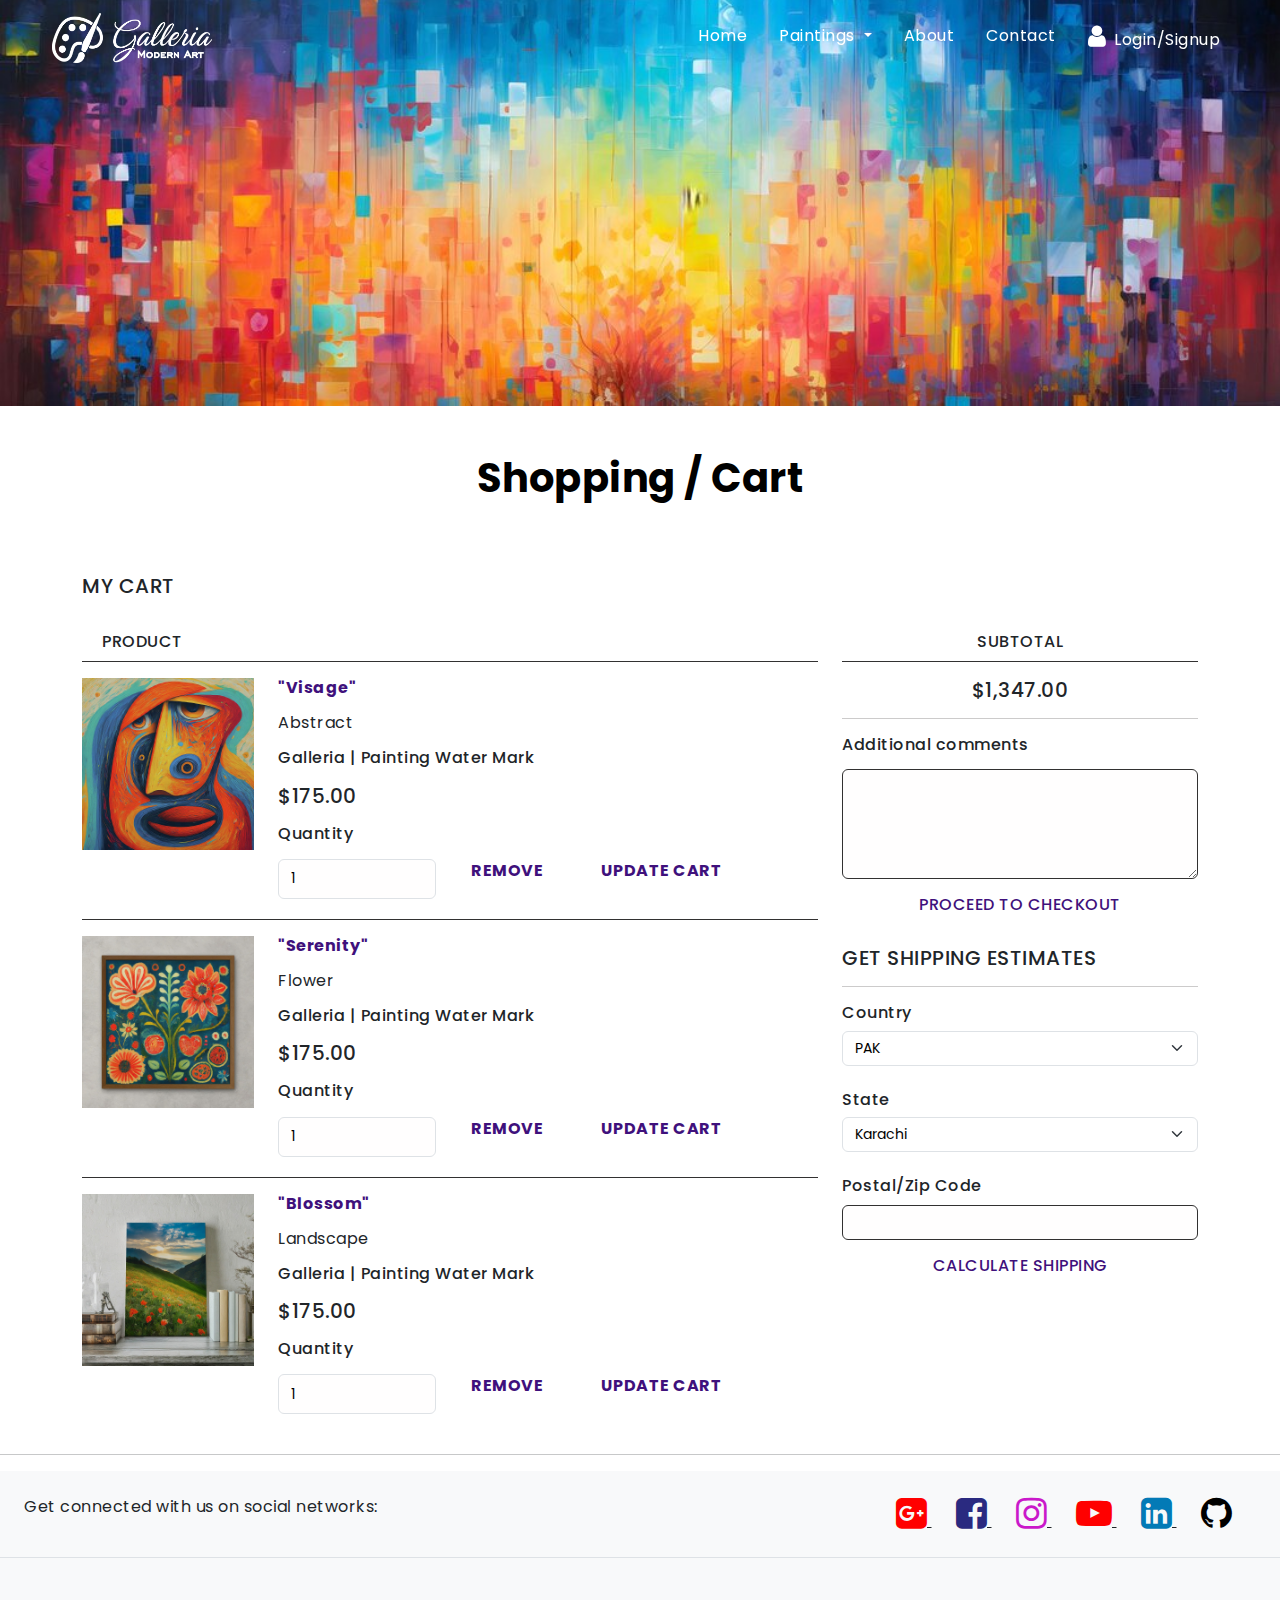
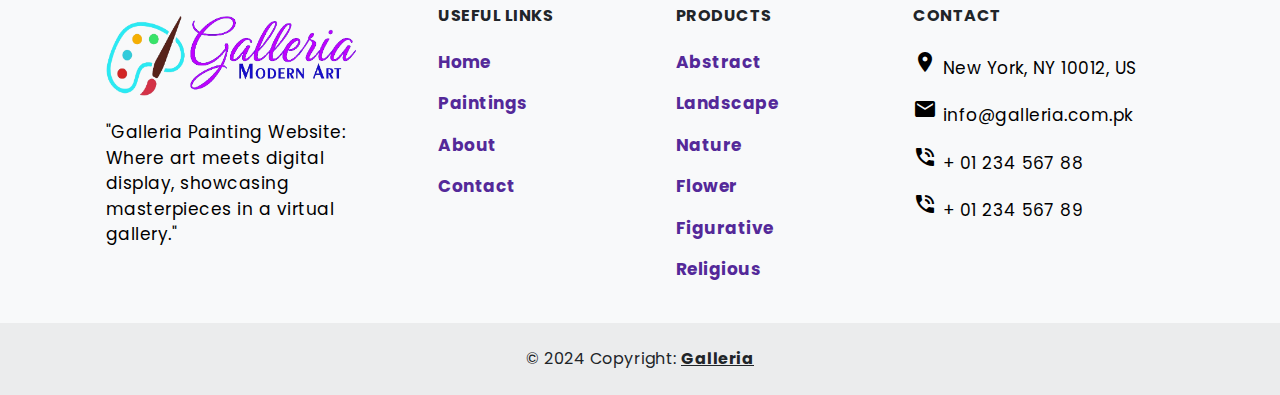
<file: cart.html>
<!DOCTYPE html>
<html lang="en">

<head>
  <meta charset="UTF-8">
  <meta name="viewport" content="width=device-width, initial-scale=1.0">
  <link href="https://cdn.jsdelivr.net/npm/bootstrap@5.3.3/dist/css/bootstrap.min.css" rel="stylesheet"
    integrity="sha384-QWTKZyjpPEjISv5WaRU9OFeRpok6YctnYmDr5pNlyT2bRjXh0JMhjY6hW+ALEwIH" crossorigin="anonymous">
  <script src="https://cdn.jsdelivr.net/npm/bootstrap@5.3.3/dist/js/bootstrap.bundle.min.js"
    integrity="sha384-YvpcrYf0tY3lHB60NNkmXc5s9fDVZLESaAA55NDzOxhy9GkcIdslK1eN7N6jIeHz"
    crossorigin="anonymous"></script>
  <title>Galleria | Cart</title>
  <link rel="stylesheet" href="css/cart.css">
  <link rel="stylesheet" href="https://cdnjs.cloudflare.com/ajax/libs/font-awesome/4.7.0/css/font-awesome.min.css">
  <link rel="stylesheet" href="https://fonts.googleapis.com/icon?family=Material+Icons">
  <link rel="preconnect" href="https://fonts.googleapis.com">
  <link rel="preconnect" href="https://fonts.gstatic.com" crossorigin>
  <link rel="preconnect" href="https://fonts.googleapis.com">
  <link rel="preconnect" href="https://fonts.gstatic.com" crossorigin>
  <link
    href="https://fonts.googleapis.com/css2?family=Merriweather:ital,wght@0,300;0,400;0,700;0,900;1,300;1,400;1,700;1,900&family=Poppins:ital,wght@0,100;0,200;0,300;0,400;0,500;0,600;0,700;0,800;0,900;1,100;1,200;1,300;1,400;1,500;1,600;1,700;1,800;1,900&display=swap"
    rel="stylesheet">
</head>

<body>
  <style>
    .dropdown-item:hover {
      background-color: #3f117cc0 !important;
      color: white !important;
    }

    .btn-outline-warning {
      border: 2px solid white !important;
      color: white !important;
    }

    .btn-outline-warning:hover {
      background-color: transparent !important;

    }

    .gallery-img {
      width: 100%;
      height: auto;
    }

    .navbar-colored {
      background-color: #3f117cb0;
    }

    .tabz {
      color: #3f117c;
    }

    .tabz:hover {
      color: mediumorchid;
    }

    .card-img-overlay .container-fluid1 .img-fluid {
      margin-top: -300px !important;
      color: #000000 !important;
      width: 100% !important;
    }

    .page-link {
      color: #3f117c !important;
      font-size: 20px !important;

    }

    .bg_pink,
    .bg_pink1 {
      background-color: #3f117c !important;
    }

    .bg_pink:hover {
      background-color: #ffffff !important;
    }

    .col_dark {
      color: #000000 !important;
      font-size: 20px !important;

      text-decoration: none !important;
    }

    .footer-tab p {
      color: #000;
      font-size: 17px;
      text-decoration: none;
    }

    .footer-tab p a {
      color: #542999;
    }

    .footer-tab p a:hover {
      color: #542999d0;
    }
  </style>

  </head>

  <body>
    

    <nav class="navbar navbar-expand-lg  sticky-top" id="mainNavbar">
      <div class="container-fluid">
        <a class="navbar-brand" href="index.html"><img src="logo/w_logo.png" width="160px" height="50px" alt=""></a>
        <button class="navbar-toggler" type="button" data-bs-toggle="collapse" data-bs-target="#navbarSupportedContent"
          aria-controls="navbarSupportedContent" aria-expanded="false" aria-label="Toggle navigation">
          <span class="navbar-toggler-icon"></span>
        </button>
        <div class="collapse navbar-collapse" id="navbarSupportedContent">
          <ul class="navbar-nav ms-auto mb-2 mb-lg-0">
            <li class="nav-item">
              <a class="nav-link active text-white ps-4" aria-current="page" href="index.html">Home</a>
            </li>
            <li class="nav-item dropdown">
              <a class="nav-link dropdown-toggle text-white ps-4" href="painting.html" role="button"
                data-bs-toggle="dropdown" aria-expanded="false">
                Paintings
              </a>
              <ul class="dropdown-menu">
                <li><a class="dropdown-item text-dark ps-4 pe-4 pt-2" href="abstract.html">Abstract paintings</a></li>
                <li><a class="dropdown-item text-dark ps-4 pe-4 pt-2" href="landscape.html">Landscape paintings</a></li>
                <li><a class="dropdown-item text-dark ps-4 pe-4 pt-2" href="flower.html">Flower paintings</a></li>
                <li><a class="dropdown-item text-dark ps-4 pe-4 pt-2" href="figurative.html">Flower paintings</a></li>
                <li><a class="dropdown-item text-dark ps-4 pe-4 pt-2" href="nature.html">Nature paintings</a></li>
                <li><a class="dropdown-item text-dark ps-4 pe-4 pt-2" href="religious.html">Religious paintings</a></li>
              </ul>
            </li>
            <li class="nav-item">
              <a class="nav-link text-white ps-4" href="about.html">About</a>
            </li>
            <li class="nav-item">
              <a class="nav-link text-white ps-4" href="contact.html">Contact</a>
            </li>
            <li class="nav-item">
              <a class="nav-link text-white ps-4" href="loginform.html"><i class="fa fa-user me-2" style="font-size: 25px;"></i>Login/Signup</a>
            </li>
          </ul>
        </div>
      </div>
    </nav>



    <div class="container-fluid1">
      <img src="images/shopping back.jpg" class="img-fluid" style="width: 100% ;height:30% ; margin-top: -100px;"
        alt="...">
      <div class="card-img-overlay mt-5 text-center">
      </div>
    </div>

    <h1 class="text-black text-center mt-5 mb-5"><strong>Shopping / Cart</strong></h1>

    <section id="cart_page" class="cart pt-4 pb-4">
      <div class="container-xl">
        <div class="cart_2 row">
          <div class="col-md-6">
            <h5>MY CART</h5>
          </div>
        </div>
        <div class="cart_3 row mt-3">
          <div class="col-md-8">
            <div class="cart_3l">
              <h6>PRODUCT</h6>
            </div>
            <div class="cart_3l1 mt-3 row ms-0 me-0">
              <div class="col-md-3 ps-0 col-3">
                <div class="cart_3l1i">
                  <a href="#"><img src="images/figurative 265px  (1).jpeg" alt="" class="w-100"></a>
                </div>
              </div>
              <div class="col-md-9 col-9">
                <div class="cart_3l1i1">
                  <h6 class="fw-bold"><a href="abstract.html" style="color: #3f117c; text-decoration: none;">"Visage"</a></h6>
                  <h6 class="fw-normal font_12 mt-3">Abstract</h6>
                  <h6 class="font_12 mt-3">Galleria | Painting Water Mark</h6>
                  <h5 class="col_pink mt-3">$175.00</h5>
                  <h6 class="font_12 mt-3 mb-3">Quantity</h6>
                </div>
                <div class="cart_3l1i2">
                  <input type="number" min="1" value="1" class="form-control" placeholder="Qty">
                  <h6><a class="button_1" style="color: #3f117c; text-decoration: none;" href="#">REMOVE</a></h6>
                  <h6><a class="button" style="color: #3f117c; text-decoration: none;" href="#">UPDATE CART</a></h6>
                </div>
              </div>
            </div>
            <div class="cart_3l1 mt-3 row ms-0 me-0">
              <div class="col-md-3 ps-0 col-3">
                <div class="cart_3l1i">
                  <a href="flower.html" style="color: #3f117c; text-decoration: none;"><img src="images/flower 265px  (1).jpeg" alt="abc" class="w-100"></a>
                </div>
              </div>
              <div class="col-md-9 col-9">
                <div class="cart_3l1i1">
                  <h6 class="fw-bold"><a href="flower.html" style="color: #3f117c; text-decoration: none;">"Serenity"</a></h6>
                  <h6 class="fw-normal font_12 mt-3">Flower</h6>
                  <h6 class="font_12 mt-3">Galleria | Painting Water Mark</h6>
                  <h5 class="col_pink mt-3">$175.00</h5>
                  <h6 class="font_12 mt-3 mb-3">Quantity</h6>
                </div>
                <div class="cart_3l1i2">
                  <input type="number" min="1" value="1" class="form-control" placeholder="Qty">
                  <h6><a class="button_1 " style="color: #3f117c; text-decoration: none;" href="#">REMOVE</a></h6>
                  <h6><a class="button"  style="color: #3f117c; text-decoration: none;" href="#">UPDATE CART</a></h6>
                </div>
              </div>
            </div>
            <div class="cart_3l1 mt-3 row ms-0 me-0 pb-0 border-0">
              <div class="col-md-3 ps-0 col-3">
                <div class="cart_3l1i">
                  <a href="landscape.html" style="color: #3f117c; text-decoration: none;"><img src="images/lanscape 265px  (1).jpeg" alt="abc" class="w-100"></a>
                </div>
              </div>
              <div class="col-md-9 col-9">
                <div class="cart_3l1i1">
                  <h6 class="fw-bold"><a href="landscape.html" style="color: #3f117c; text-decoration: none;">"Blossom"</a></h6>
                  <h6 class="fw-normal font_12 mt-3">Landscape</h6>
                  <h6 class="font_12 mt-3">Galleria | Painting Water Mark</h6>
                  <h5 class="col_pink mt-3">$175.00</h5>
                  <h6 class="font_12 mt-3 mb-3">Quantity</h6>
                </div>
                <div class="cart_3l1i2">
                  <input type="number" min="1" value="1" class="form-control" placeholder="Qty">
                  <h6><a class="button_1" style="color: #3f117c; text-decoration: none;" href="#" >REMOVE</a></h6>
                  <h6><a class="button" style="color: #3f117c; text-decoration: none;" href="#">UPDATE CART</a></h6>
                </div>
              </div>
            </div>
          </div>
          <br>
          <div class="col-md-4">
            <div class="cart_3r">
              <h6 class="head_1">SUBTOTAL</h6>
              <h5 class="text-center col_pink mt-3">$1,347.00</h5>
              <hr>
              <h6 class="font_13">Additional comments</h6>
              <textarea class="form-control"></textarea>
              <h6 class="text-center mt-3"><a class="button"style="color: #3f117c; text-decoration: none;" href="checkout.html">PROCEED TO CHECKOUT</a></h6><br>
              <h5>GET SHIPPING ESTIMATES</h5>
              <hr>
            </div>
            <div class="cart_3r1">
              <h6 class="font_13">Country</h6>
              <select class="form-select bg_gray" id="subject" name="subject">
                <option>PAK</option>
                <option>USA</option>
                <option>UAE</option>
                <option>INDO</option>
              </select><br>
              <h6 class="font_13">State</h6>
              <select class="form-select bg_gray" id="subject_1" name="subject">
                <option>Karachi</option>
                <option>New York</option>
                <option>Dubai</option>
                <option>Jakarta</option>
              </select><br>
              <h6 class="font_13">Postal/Zip Code</h6>
              <input class="form-control" type="text">
              <h6 class="text-center mt-3"><a class="button" style="color: #3f117c; text-decoration: none;" href="#">CALCULATE SHIPPING</a></h6>
            </div>
          </div>
        </div>
      </div>
    </section>
<hr>
    <footer class="text-center text-lg-start bg-body-tertiary ">
      <section class="d-flex justify-content-center justify-content-lg-between p-4 border-bottom">
        <div class="me-5 d-none d-lg-block ">
          <span>Get connected with us on social networks:</span>
        </div>
        <div>
          <a href="#" class="me-4 text-reset">
            <i class="fa fa-google-plus-square" style="font-size:36px; color: red ;"></i>
          </a>
          <a href="#" class="me-4 text-reset">
            <i class="fa fa-facebook-square" style="font-size:36px; color: rgb(42, 42, 128);"></i>
          </a>
          <a href="#" class="me-4 text-reset">
            <i class="fa fa-instagram" style="font-size:36px; color: rgb(202, 25, 202);"></i>
          </a>
          <a href="#" class="me-4 text-reset">
            <i class="fa fa-youtube-play" style="font-size:36px;color: red ;"></i>
          </a>
          <a href="#" class="me-4 text-reset">
            <i class="fa fa-linkedin-square" style="font-size:36px; color:#037AB6;"></i>
          </a>
          <a href="#" class="me-4 text-reset">
            <i class="fa fa-github" style="font-size:36px;color: black;"></i>
          </a>
        </div>
      </section>
      <section class="footer-tab">
        <div class="container text-center text-md-start mt-5">

          <div class="row mt-3">

            <div class="col-md-3 col-lg-4 col-xl-3 mx-auto mb-4">

              <h6 class="text-uppercase fw-bold mb-4">
                <a href="index.html"><img src="logo/galleria.png" alt="" width="250px" height="90px"></a>
              </h6>
              <p>
                "Galleria Painting Website: Where art meets digital display, showcasing masterpieces in a virtual
                gallery."
              </p>
            </div>
            <div class="col-md-2 col-lg-2 col-xl-2 mx-auto mb-4">
              <h6 class="text-uppercase fw-bold mb-4">
                Useful links
              </h6>
              <p>
                <a href="index.html" class="text-tab" style="text-decoration: none;"><b>Home</b></a>
              </p>
              <p>
                <a href="#" class="text-tab" style="text-decoration: none;"><b>Paintings</b></a>
              </p>
              <p>
                <a href="about.html" class="text-tab" style="text-decoration: none;"><b>About</b></a>
              </p>
              <p>
                <a href="contact.html" class="text-tab" style="text-decoration: none;"><b>Contact</b></a>
              </p>
            </div>
            <div class="col-md-3 col-lg-2 col-xl-2 mx-auto mb-4">

              <h6 class="text-uppercase fw-bold mb-4">
                Products
              </h6>
              <p>
                <a href="abstract.html" class="text-tab" style="text-decoration: none;"><b>Abstract</b></a>
              </p>
              <p>
                <a href="landscape.html" class="text-tab" style="text-decoration: none;"><b>Landscape</b></a>
              </p>
              <p>
                <a href="nature.html" class="text-tab" style="text-decoration: none;"><b>Nature</b></a>
              </p>
              <p>
                <a href="flower.html" class="text-tab" style="text-decoration: none;"><b>Flower</b></a>
              </p>
              <p>
                <a href="figurative.html" class="text-tab" style="text-decoration: none;"><b>Figurative</b></a>
              </p>
              <p>
                <a href="religious.html" class="text-tab" style="text-decoration: none;"><b>Religious</b></a>
              </p>
            </div>
            <div class="col-md-4 col-lg-3 col-xl-3 mx-auto mb-md-0 mb-4">
              <h6 class="text-uppercase fw-bold mb-4">Contact</h6>
              <p><i class="material-icons">place</i>
                New York, NY 10012, US</p>
              <p>
                <i class="material-icons">email</i>
                </i>
                info@galleria.com.pk
              </p>
              <p><i class="material-icons">phone_in_talk</i>
                </i> + 01 234 567 88</p>
              <p><i class="material-icons">phone_in_talk</i>
                </i> + 01 234 567 89</p>
            </div>
          </div>
        </div>
      </section>
      <div class="text-center p-4" style="background-color: rgba(0, 0, 0, 0.05);">
        © 2024 Copyright:
        <a class="text-reset fw-bold" href="index.html">Galleria</a>
      </div>
    </footer>
    <script>
      window.addEventListener('scroll', function () {
        var navbar = document.getElementById("mainNavbar");
        if (window.scrollY > 50) {
          navbar.classList.add("navbar-colored");
        } else {
          navbar.classList.remove("navbar-colored");
        }
      });
    </script>
  </body>

</html>
</file>
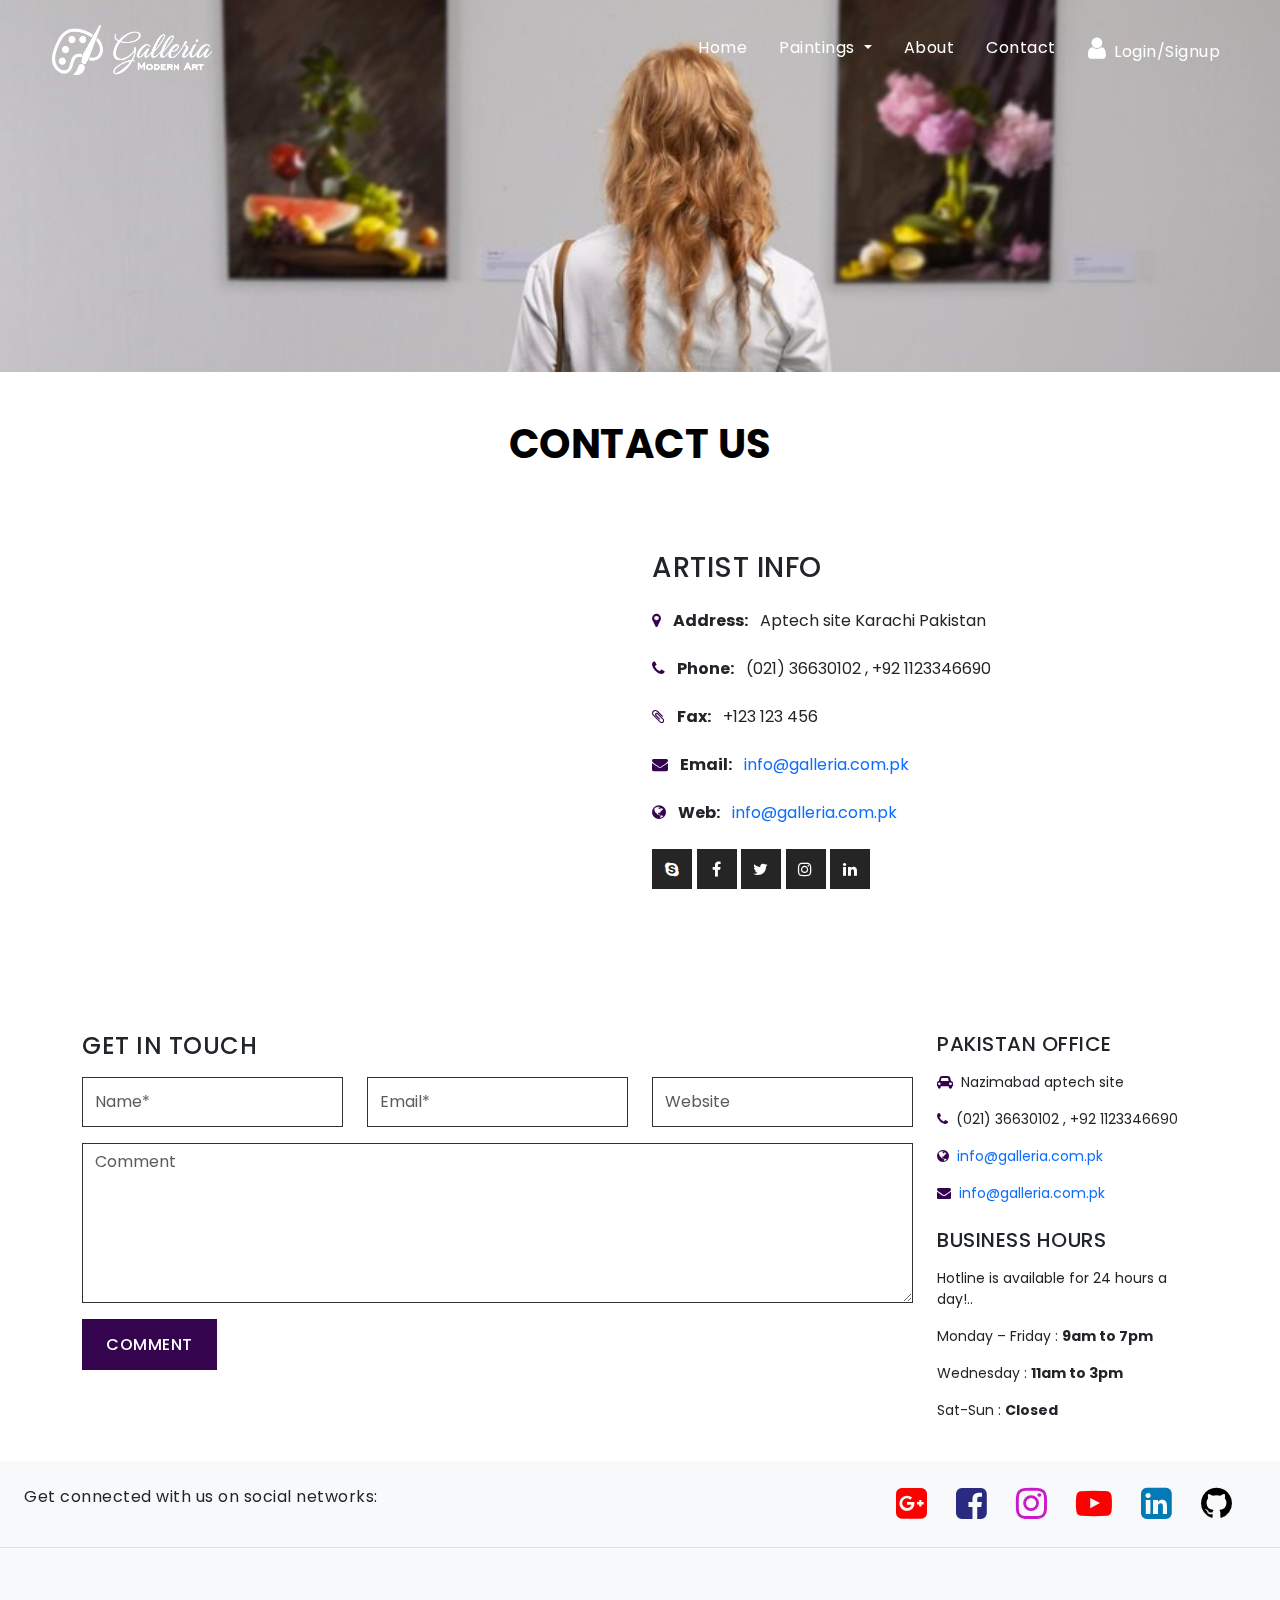
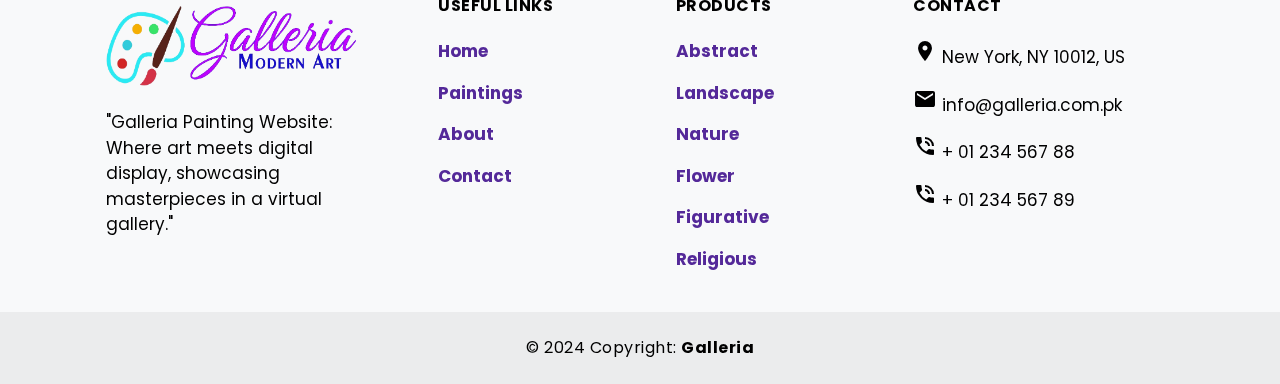
<file: contact.html>
<!DOCTYPE html>
<html lang="en">

<head>
  <meta charset="UTF-8">
  <meta name="viewport" content="width=device-width, initial-scale=1.0">
  <title>Galleria | Contact</title>
  <link href="https://cdn.jsdelivr.net/npm/bootstrap@5.3.3/dist/css/bootstrap.min.css" rel="stylesheet"
    integrity="sha384-QWTKZyjpPEjISv5WaRU9OFeRpok6YctnYmDr5pNlyT2bRjXh0JMhjY6hW+ALEwIH" crossorigin="anonymous">
  <script src="https://code.jquery.com/jquery-3.5.1.slim.min.js"></script>
  <script src="https://cdn.jsdelivr.net/npm/bootstrap@5.3.3/dist/js/bootstrap.bundle.min.js"
    integrity="sha384-YvpcrYf0tY3lHB60NNkmXc5s9fDVZLESaAA55NDzOxhy9GkcIdslK1eN7N6jIeHz"
    crossorigin="anonymous"></script>
  <link rel="stylesheet" href="https://cdnjs.cloudflare.com/ajax/libs/font-awesome/4.7.0/css/font-awesome.min.css">
  <link rel="preconnect" href="https://fonts.googleapis.com">
  <link rel="preconnect" href="https://fonts.gstatic.com" crossorigin>
  <link rel="stylesheet" href="css/contact.css">
  <link rel="stylesheet" href="https://fonts.googleapis.com/icon?family=Material+Icons">
  <link
    href="https://fonts.googleapis.com/css2?family=Fraunces:ital,opsz,wght@0,9..144,100..900;1,9..144,100..900&family=Merriweather:ital,wght@0,300;0,400;0,700;0,900;1,300;1,400;1,700;1,900&family=Poppins:ital,wght@0,100;0,200;0,300;0,400;0,500;0,600;0,700;0,800;0,900;1,100;1,200;1,300;1,400;1,500;1,600;1,700;1,800;1,900&display=swap"
    rel="stylesheet">

  <title>Contact</title>
  <style>
    .img-fluid {
      margin-top: -100px;

    }

    .dropdown-item:hover {
      background-color: #3f117cc0 !important;
      color: white !important;
    }

    .btn-outline-warning {
      border: 2px solid white !important;
      color: white !important;
    }

    .btn-outline-warning:hover {
      background-color: transparent !important;

    }
    .navbar-colored {
      background-color: #3f117cb0;
    }
    .footer-tab p {
      color: #000;
      font-size: 17px;
      text-decoration: none;
    }
   
    .footer-tab p a {
      color: #542999;
    }

    .footer-tab p a:hover {
      color: #542999d0;
    }
  </style>
</head>

<body>
  

  <nav class="navbar navbar-expand-lg  sticky-top" id="mainNavbar">
    <div class="container-fluid">
      <a class="navbar-brand" href="index.html"><img src="logo/w_logo.png" width="160px" height="50px" alt=""></a>
      <button class="navbar-toggler" type="button" data-bs-toggle="collapse" data-bs-target="#navbarSupportedContent"
        aria-controls="navbarSupportedContent" aria-expanded="false" aria-label="Toggle navigation">
        <span class="navbar-toggler-icon"></span>
      </button>
      <div class="collapse navbar-collapse" id="navbarSupportedContent">
        <ul class="navbar-nav ms-auto mb-2 mb-lg-0">
          <li class="nav-item">
            <a class="nav-link active text-white ps-4" aria-current="page" href="index.html">Home</a>
          </li>
          <li class="nav-item dropdown">
            <a class="nav-link dropdown-toggle text-white ps-4" href="painting.html" role="button"
              data-bs-toggle="dropdown" aria-expanded="false">
              Paintings
            </a>
            <ul class="dropdown-menu">
              <li><a class="dropdown-item text-dark ps-4 pe-4 pt-2" href="abstract.html">Abstract paintings</a></li>
              <li><a class="dropdown-item text-dark ps-4 pe-4 pt-2" href="landscape.html">Landscape paintings</a></li>
              <li><a class="dropdown-item text-dark ps-4 pe-4 pt-2" href="flower.html">Flower paintings</a></li>
              <li><a class="dropdown-item text-dark ps-4 pe-4 pt-2" href="nature.html">Nature paintings</a></li>
              <li><a class="dropdown-item text-dark ps-4 pe-4 pt-2" href="figurative.html">Figurative paintings</a></li>
              <li><a class="dropdown-item text-dark ps-4 pe-4 pt-2" href="religious.html">Religious paintings</a></li>
            </ul>
          </li>
          <li class="nav-item">
            <a class="nav-link text-white ps-4" href="about.html">About</a>
          </li>
          <li class="nav-item">
            <a class="nav-link text-white ps-4" href="contact.html">Contact</a>
          </li>
          <li class="nav-item">
            <a class="nav-link text-white ps-4" href="loginform.html"><i class="fa fa-user me-2" style="font-size: 25px;"></i>Login/Signup</a>
          </li>
        </ul>
      </div>
    </div>
  </nav>






  <div class="container-fluid1">
    <img src="images/contact.jpg" class="img-fluid" alt="contact img" width="100%" height="30%" style="margin-top: -200px;">
  </div>

  <h1 class="text-black text-center mt-5 mb-5"><strong>CONTACT US</strong></h1>
  <section id="contact" class="p_4">
    <div class="container-xl">
      <div class="row contact_1">
        <div class="col-md-6">
          <div class="contact_1l">
            <iframe
              src="https://www.google.com/maps/embed?pb=!1m18!1m12!1m3!1d57906.42579737624!2d66.96764326271699!3d24.892809608932833!2m3!1f0!2f0!3f0!3m2!1i1024!2i768!4f13.1!3m3!1m2!1s0x3eb33f90157042d3%3A0x93d609e8bec9a880!2sAptech%20Computer%20Education%20North%20Nazimabad%20Center!5e0!3m2!1sen!2s!4v1719162338440!5m2!1sen!2s" width="600" height="450" style="border:0;" allowfullscreen="" loading="lazy" referrerpolicy="no-referrer-when-downgrade"
              height="380" style="border:0; width:100%;" allowfullscreen=""></iframe>
          </div>
        </div>
        <div class="col-md-6">
          <div class="contact_1r">
            <h3 class="mb-4">ARTIST INFO</h3>
            <p class="mb-4"><i class="fa fa-map-marker me-2 col_pink"></i> <span
                class="text-dark fw-bold me-2">Address:</span> Aptech site Karachi Pakistan</p>
            <p class="mb-4"><i class="fa fa-phone me-2 col_pink"></i> <span class="text-dark fw-bold me-2">Phone:</span> 
(021) 36630102 , +92 1123346690</p>
            <p class="mb-4"><i class="fa fa-paperclip me-2 col_pink"></i> <span
                class="text-dark fw-bold me-2">Fax:</span> +123 123 456</p>
            <p class="mb-4"><i class="fa fa-envelope me-2 col_pink"></i> <span
                class="text-dark fw-bold me-2">Email:</span> <a href="#">info@galleria.com.pk</a></p>
            <p><i class="fa fa-globe me-2 col_pink"></i> <span class="text-dark fw-bold me-2">Web:</span> <a
                href="#">info@galleria.com.pk</a></p>
            <ul class="social-network social-circle mb-0 mt-4">
              <li><a href="#" class="icoRss" title="Rss"><i class="fa fa-skype"></i></a></li>
              <li><a href="#" class="icoFacebook" title="Facebook"><i class="fa fa-facebook"></i></a></li>
              <li><a href="#" class="icoTwitter" title="Twitter"><i class="fa fa-twitter"></i></a></li>
              <li><a href="#" class="icoGoogle" title="Google +"><i class="fa fa-instagram"></i></a></li>
              <li><a href="#" class="icoLinkedin" title="Linkedin"><i class="fa fa-linkedin"></i></a></li>
            </ul>
          </div>
        </div>
      </div>
      <div class="row contact_2 mt-4">
        <div class="col-md-9">
          <div class="contact_2l row">
            <div class="col-md-12">
              <h4>GET IN TOUCH</h4>
            </div>
          </div>
          <div class="contact_2l1 mt-2 row">
            <div class="col-md-4">
              <div class="contact_2l1i">
                <input class="form-control" placeholder="Name*" type="text">
              </div>
            </div>
            <div class="col-md-4">
              <div class="contact_2l1i">
                <input class="form-control" placeholder="Email*" type="text">
              </div>
            </div>
            <div class="col-md-4">
              <div class="contact_2l1i">
                <input class="form-control" placeholder="Website" type="text">
              </div>
            </div>
          </div>
          <div class="contact_2l1 mt-3 row">
            <div class="col-md-12">
              <div class="contact_2l1i">
                <textarea placeholder="Comment" class="form-control form_text"></textarea>
                <h6 class="mt-3 mb-0 text-uppercase"><a class="button ps-4 pe-4 pt-3 pb-3" href="#"> COMMENT</a></h6>
              </div>
            </div>
          </div>
        </div>
        <div class="col-md-3">
          <div class="contact_2r">
            <h5 class="mb-3">PAKISTAN OFFICE</h5>
            <p class="font_14"><i class="fa fa-car col_pink me-1"></i> Nazimabad aptech site</p>
            <p class="font_14"><i class="fa fa-phone col_pink me-1"></i>
              (021) 36630102 , +92 1123346690</p>
            <p class="font_14"><i class="fa fa-globe col_pink me-1"></i> <a href="#">info@galleria.com.pk</a></p>
            <p class="font_14"><i class="fa fa-envelope col_pink me-1"></i> <a href="#">info@galleria.com.pk</a></p>
            <h5 class="mb-3 mt-4">BUSINESS HOURS</h5>
            <p class="font_14">Hotline is available for 24 hours a day!..</p>
            <p class="font_14">Monday – Friday : <span class="fw-bold text-dark">9am to 7pm</span></p>
            <p class="font_14">Wednesday : <span class="fw-bold text-dark">11am to 3pm</span></p>
            <p class="font_14 mb-0">Sat-Sun : <span class="fw-bold text-dark">Closed</span></p>
          </div>
        </div>
      </div>
    </div>
  </section>


  <!-- back-to-top -->
  <button id="back-to-top" title="Go to top"><i class="material-icons">palette</i></button>
  <script>
    let mybutton = document.getElementById("back-to-top");
    window.onscroll = function () { scrollFunction() };
    function scrollFunction() {
      if (document.body.scrollTop > 20 || document.documentElement.scrollTop > 20) {
        mybutton.style.display = "block";
      } else {
        mybutton.style.display = "none";
      }
    }
    mybutton.onclick = function () {
      document.body.scrollTop = 0;
      document.documentElement.scrollTop = 0;
    }

  </script>


<footer class="text-center text-lg-start bg-body-tertiary ">
  <section class="d-flex justify-content-center justify-content-lg-between p-4 border-bottom">
    <div class="me-5 d-none d-lg-block ">
      <span>Get connected with us on social networks:</span>
    </div>
    <div>
      <a href="#" class="me-4 text-reset">
        <i class="fa fa-google-plus-square" style="font-size:36px; color: red ;"></i>
      </a>
      <a href="#" class="me-4 text-reset">
        <i class="fa fa-facebook-square" style="font-size:36px; color: rgb(42, 42, 128);"></i>
      </a>
      <a href="#" class="me-4 text-reset">
        <i class="fa fa-instagram" style="font-size:36px; color: rgb(202, 25, 202);"></i>
      </a>
      <a href="#" class="me-4 text-reset">
        <i class="fa fa-youtube-play" style="font-size:36px;color: red ;"></i>
      </a>
      <a href="#" class="me-4 text-reset">
        <i class="fa fa-linkedin-square" style="font-size:36px; color:#037AB6;"></i>
      </a>
      <a href="#" class="me-4 text-reset">
        <i class="fa fa-github" style="font-size:36px;color: black;"></i>
      </a>
    </div>
  </section>
  <section class="footer-tab">
    <div class="container text-center text-md-start mt-5">

      <div class="row mt-3">

        <div class="col-md-3 col-lg-4 col-xl-3 mx-auto mb-4">

          <h6 class="text-uppercase fw-bold mb-4">
            <a href="index.html"><img src="logo/galleria.png" alt="" width="250px" height="90px"></a>
          </h6>
          <p>
            "Galleria Painting Website: Where art meets digital display, showcasing masterpieces in a virtual
            gallery."
          </p>
        </div>
        <div class="col-md-2 col-lg-2 col-xl-2 mx-auto mb-4">
          <h6 class="text-uppercase fw-bold mb-4  text-black">
            Useful links
          </h6>
          <p>
            <a href="index.html" class="text-tab" style="text-decoration: none;"><b>Home</b></a>
          </p>
          <p>
            <a href="#" class="text-tab" style="text-decoration: none;"><b>Paintings</b></a>
          </p>
          <p>
            <a href="about.html" class="text-tab" style="text-decoration: none;"><b>About</b></a>
          </p>
          <p>
            <a href="contact.html" class="text-tab" style="text-decoration: none;"><b>Contact</b></a>
          </p>
        </div>
        <div class="col-md-3 col-lg-2 col-xl-2 mx-auto mb-4">

          <h6 class="text-uppercase fw-bold mb-4  text-black">
            Products
          </h6>
          <p>
            <a href="abstract.html" class="text-tab" style="text-decoration: none;"><b>Abstract</b></a>
          </p>
          <p>
            <a href="landscape.html" class="text-tab" style="text-decoration: none;"><b>Landscape</b></a>
          </p>
          <p>
            <a href="nature.html" class="text-tab" style="text-decoration: none;"><b>Nature</b></a>
          </p>
          <p>
            <a href="flower.html" class="text-tab" style="text-decoration: none;"><b>Flower</b></a>
          </p>
          <p>
            <a href="figurative.html" class="text-tab" style="text-decoration: none;"><b>Figurative</b></a>
          </p>
          <p>
            <a href="religious.html" class="text-tab" style="text-decoration: none;"><b>Religious</b></a>
          </p>
        </div>
        <div class="col-md-4 col-lg-3 col-xl-3 mx-auto mb-md-0 mb-4">
          <h6 class="text-uppercase fw-bold mb-4  text-black">Contact</h6>
          <p><i class="material-icons">place</i>
            New York, NY 10012, US</p>
          <p>
            <i class="material-icons">email</i>
            </i>
            info@galleria.com.pk
          </p>
          <p><i class="material-icons">phone_in_talk</i>
            </i> + 01 234 567 88</p>
          <p><i class="material-icons">phone_in_talk</i>
            </i> + 01 234 567 89</p>
        </div>
      </div>
    </div>
  </section>



  <div class="text-center p-4  text-black" style="background-color: rgba(0, 0, 0, 0.05);">
    © 2024 Copyright:
    <a class="text-reset fw-bold  text-black" href="index.html">Galleria</a>
  </div>
</footer>
  <script>
    // JavaScript for changing navbar color on scroll
    window.addEventListener('scroll', function () {
      var navbar = document.getElementById("mainNavbar");
      if (window.scrollY > 50) {
        navbar.classList.add("navbar-colored");
      } else {
        navbar.classList.remove("navbar-colored");
      }
    });
  </script>

</body>

</html>
</file>
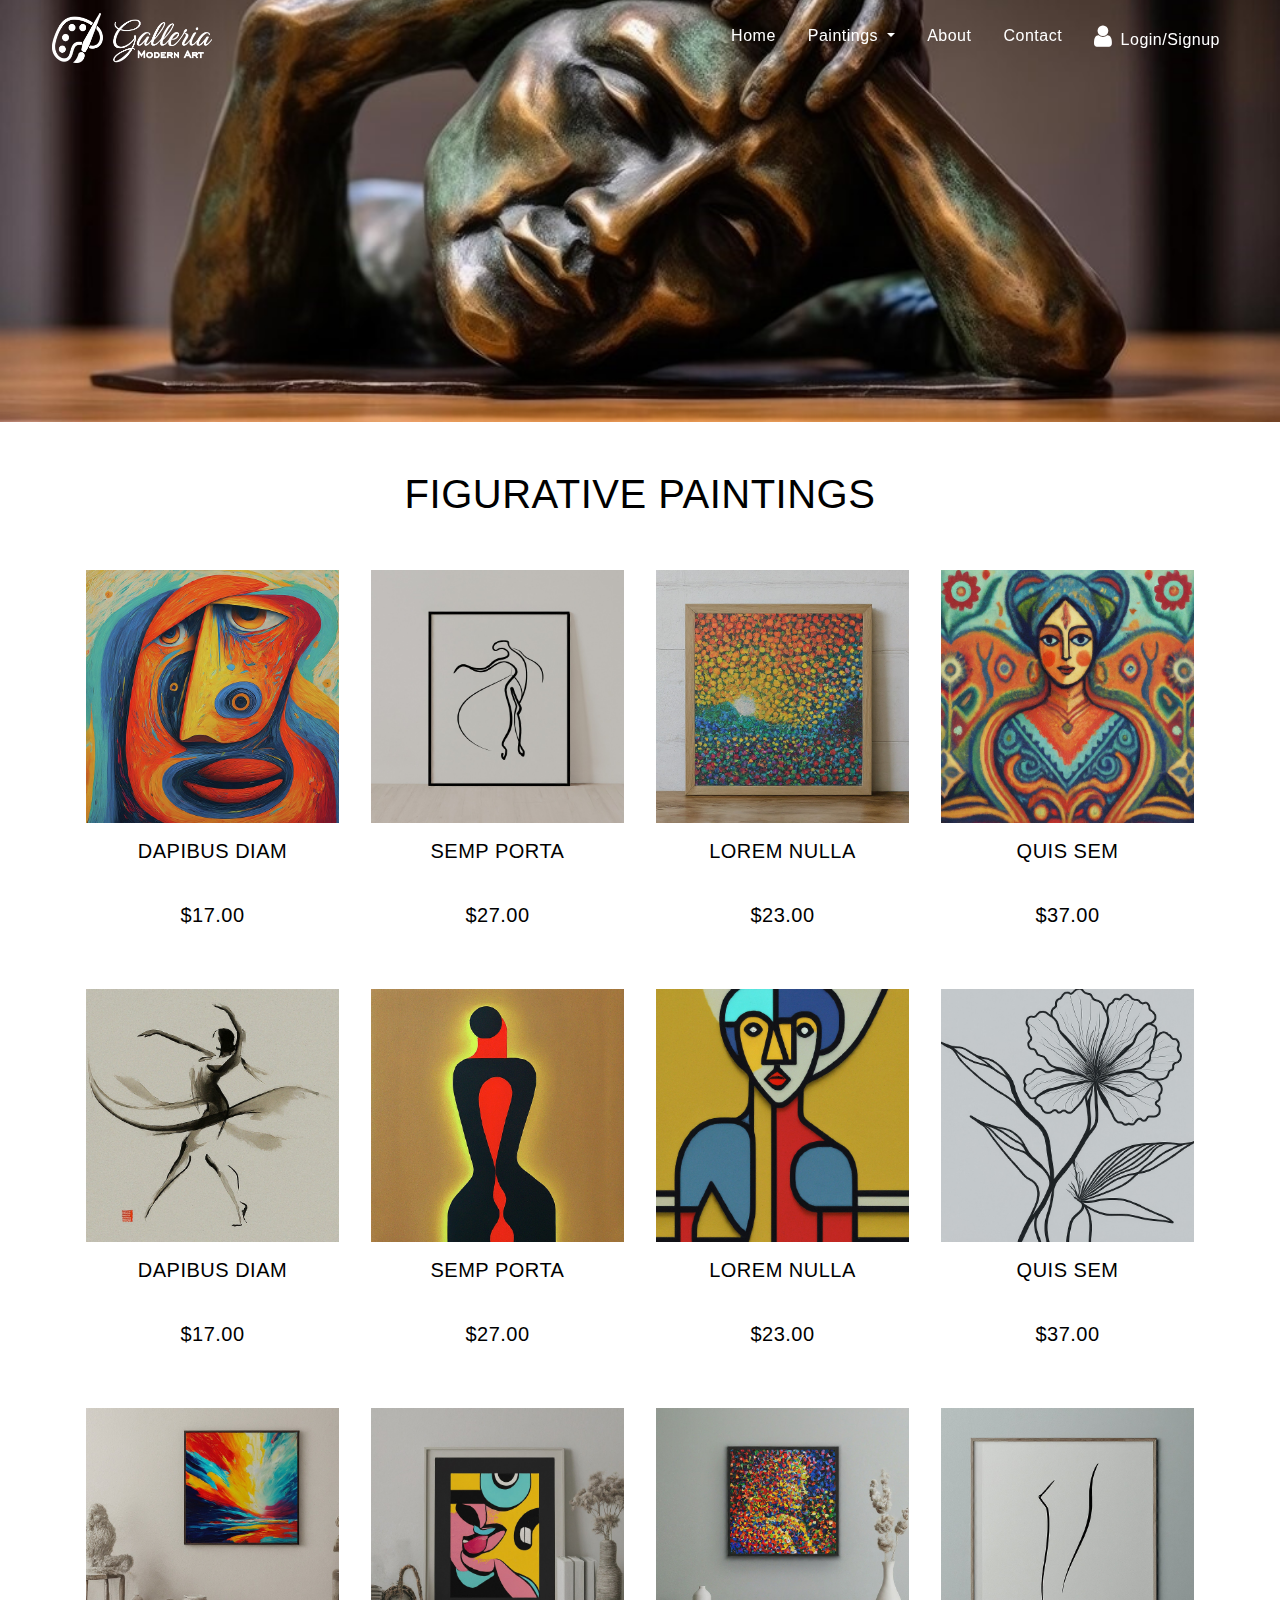
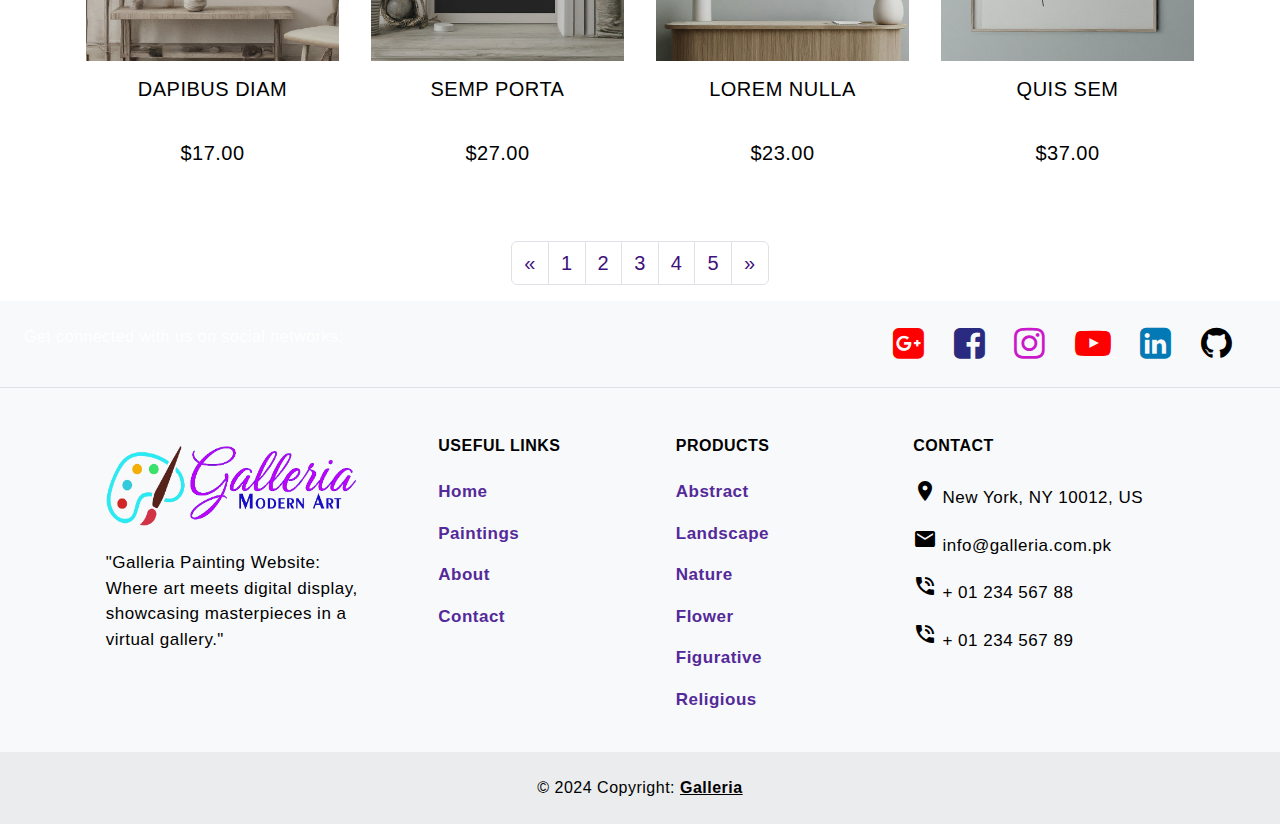
<file: figurative.html>
<!DOCTYPE html>
<html lang="en">

<head>
  <meta charset="UTF-8">
  <meta name="viewport" content="width=device-width, initial-scale=1.0">
  <title>Galleria | Figurative Paintings</title>
  <link href="https://cdn.jsdelivr.net/npm/bootstrap@5.3.3/dist/css/bootstrap.min.css" rel="stylesheet"
    integrity="sha384-QWTKZyjpPEjISv5WaRU9OFeRpok6YctnYmDr5pNlyT2bRjXh0JMhjY6hW+ALEwIH" crossorigin="anonymous">
  <script src="https://cdn.jsdelivr.net/npm/bootstrap@5.3.3/dist/js/bootstrap.bundle.min.js"
    integrity="sha384-YvpcrYf0tY3lHB60NNkmXc5s9fDVZLESaAA55NDzOxhy9GkcIdslK1eN7N6jIeHz"
    crossorigin="anonymous"></script>
  <link rel="stylesheet" href="css/product.css">
  <link rel="stylesheet" href="https://fonts.googleapis.com/icon?family=Material+Icons">
  <link rel="stylesheet" href="https://cdnjs.cloudflare.com/ajax/libs/font-awesome/4.7.0/css/font-awesome.min.css">
  <style>
    

    .dropdown-item:hover {
      background-color: #3f117cc0 !important;
      color: white !important;
    }

    .btn-outline-warning {
      border: 2px solid white !important;
      color: white !important;
    }

    .btn-outline-warning:hover {
      background-color: transparent !important;

    }


    .gallery-img {
      width: 100%;
      height: auto;
    }

    .navbar-colored {
      background-color: #3f117cb0;
      
    }

    .tabz {
      color: #3f117c;
    }

    .tabz:hover {
      color: mediumorchid;
    }

    .card-img-overlay .container-fluid1 .img-fluid {
      margin-top: -300px !important;
      color: #000000 !important;
      width: 100% !important;
    }

    .page-link {
      color: #3f117c !important;
      font-size: 20px !important;
      
    }
    .bg_pink,
    .bg_pink1 {
      background-color: #3f117c !important;
    }

    .bg_pink:hover {
      background-color: #ffffff !important;
    }

    .col_dark {
      color: #000000 !important;
      font-size: 20px !important;

      text-decoration: none !important;
    }
    .footer-tab p {
      color: #000;
      font-size: 17px;
      text-decoration: none;
    }
   
    .footer-tab p a {
      color: #542999;
    }

    .footer-tab p a:hover {
      color: #542999d0;
    }
  </style>

</head>

<body>
  

  <nav class="navbar navbar-expand-lg  sticky-top" id="mainNavbar">
    <div class="container-fluid">
      <a class="navbar-brand" href="index.html"><img src="logo/w_logo.png" width="160px" height="50px" alt=""></a>
      <button class="navbar-toggler" type="button" data-bs-toggle="collapse" data-bs-target="#navbarSupportedContent"
        aria-controls="navbarSupportedContent" aria-expanded="false" aria-label="Toggle navigation">
        <span class="navbar-toggler-icon"></span>
      </button>
      <div class="collapse navbar-collapse" id="navbarSupportedContent">
        <ul class="navbar-nav ms-auto mb-2 mb-lg-0">
          <li class="nav-item">
            <a class="nav-link active text-white ps-4" aria-current="page" href="index.html">Home</a>
          </li>
          <li class="nav-item dropdown">
            <a class="nav-link dropdown-toggle text-white ps-4" href="painting.html" role="button"
              data-bs-toggle="dropdown" aria-expanded="false">
              Paintings
            </a>
            <ul class="dropdown-menu">
              <li><a class="dropdown-item text-dark ps-4 pe-4 pt-2" href="abstract.html">Abstract paintings</a></li>
              <li><a class="dropdown-item text-dark ps-4 pe-4 pt-2" href="landsacpe.html">Landscape paintings</a></li>
              <li><a class="dropdown-item text-dark ps-4 pe-4 pt-2" href="flower.html">Flower paintings</a></li>
              <li><a class="dropdown-item text-dark ps-4 pe-4 pt-2" href="nature.html">Nature paintings</a></li>
              <li><a class="dropdown-item text-dark ps-4 pe-4 pt-2" href="figurative.html">Figurative paintings</a></li>
              <li><a class="dropdown-item text-dark ps-4 pe-4 pt-2" href="religious.html">Religious paintings</a></li>
            </ul>
          </li>
          <li class="nav-item">
            <a class="nav-link text-white ps-4" href="about.html">About</a>
          </li>
          <li class="nav-item">
            <a class="nav-link text-white ps-4" href="contact.html">Contact</a>
          </li>
          <li class="nav-item">
            <a class="nav-link text-white ps-4" href="loginform.html"><i class="fa fa-user me-2" style="font-size: 25px;"></i>Login/Signup</a>
          </li>
        </ul>
      </div>
    </div>
  </nav>



  <div class="container-fluid1">
    <img src="images/figuravtive 1600x500 bck.jpg" class="img-fluid" style="width: 100%; margin-top: -200px;" alt="...">
    <div class="card-img-overlay mt-5 text-center">
    </div>
  </div>

  <section id="product" class="p_4 mt-5">
    <div class="container-xl">
      <h1 class="text-center text-black ">FIGURATIVE PAINTINGS</h1>
      <div class="row product_2 mt-5">
        <div class="col-md-3">
          <div class="prod_main p-1 bg-white clearfix">
            <div class="product_2im clearfix position-relative">
              <div class="product_2imi clearfix">
                <div class="grid clearfix">
                  <figure class="effect-jazz mb-0">
                    <a href="cart.html"><img src="images/figurative 265px  (1).jpeg" class="w-100" alt="abc"></a>
                  </figure>
                </div>
              </div>
              <div class="product_2imi1 position-absolute clearfix w-100 top-0 text-center">
                <ul class="mb-0">
                  <li class="d-inline-block"><a class="bg_pink text-white d-block" href="cart.html"><i
                        class="fa fa-shopping-cart"></i></a></li>
                  <li class="d-inline-block"><a class="bg_pink text-white d-block" href="cart.html"><i
                        class="fa fa-heart-o"></i></a></li>
                </ul>
              </div>
            </div>
            <div class="product_2im1 position-relative clearfix">
              <div class="clearfix product_2im1i text-center pt-3 pb-4">
                <h5 class="font_14 text-uppercase"><a class="col_dark" href="cart.html">Dapibus Diam</a></h5>
                <span class="font_12 col_yell">
                  <i class="fa fa-star"></i>
                  <i class="fa fa-star"></i>
                  <i class="fa fa-star"></i>
                  <i class="fa fa-star"></i>
                  <i class="fa fa-star-o"></i>
                </span>
                <h6 class="col_dark mt-2 mb-0">$17.00</h6>
              </div>
              <div class="clearfix product_2im1i1 text-center position-absolute w-100">
                <h6 class="d-inline-block bg_pink1 p-2 ps-3 pe-3 text-white"><span
                    class="text-decoration-line-through me-2 col_gray">$19.00</span> $17.00</h6>
              </div>
            </div>
          </div>
        </div>
        <div class="col-md-3">
          <div class="prod_main p-1 bg-white clearfix">
            <div class="product_2im clearfix position-relative">
              <div class="product_2imi clearfix">
                <div class="grid clearfix">
                  <figure class="effect-jazz mb-0">
                    <a href="cart.html"><img src="images/figurative 265px  (2).jpeg" class="w-100" alt="abc"></a>
                  </figure>
                </div>
              </div>
              <div class="product_2imi1 position-absolute clearfix w-100 top-0 text-center">
                <ul class="mb-0">
                  <li class="d-inline-block"><a class="bg_pink text-white d-block" href="cart.html"><i
                        class="fa fa-shopping-cart"></i></a></li>
                  <li class="d-inline-block"><a class="bg_pink text-white d-block" href="cart.html"><i
                        class="fa fa-heart-o"></i></a></li>
                </ul>
              </div>
            </div>
            <div class="product_2im1 position-relative clearfix">
              <div class="clearfix product_2im1i text-center pt-3 pb-4">
                <h5 class="font_14 text-uppercase"><a class="col_dark" href="cart.html">Semp Porta</a></h5>
                <span class="font_12 col_yell">
                  <i class="fa fa-star"></i>
                  <i class="fa fa-star"></i>
                  <i class="fa fa-star"></i>
                  <i class="fa fa-star-half-o"></i>
                  <i class="fa fa-star-o"></i>
                </span>
                <h6 class="col_dark mt-2 mb-0">$27.00</h6>
              </div>
              <div class="clearfix product_2im1i1 text-center position-absolute w-100">
                <h6 class="d-inline-block bg_pink1 p-2 ps-3 pe-3 text-white"><span
                    class="text-decoration-line-through me-2 col_gray">$31.00</span> $27.00</h6>
              </div>
            </div>
          </div>
        </div>
        <div class="col-md-3">
          <div class="prod_main p-1 bg-white clearfix">
            <div class="product_2im clearfix position-relative">
              <div class="product_2imi clearfix">
                <div class="grid clearfix">
                  <figure class="effect-jazz mb-0">
                    <a href="cart.html"><img src="images/figurative 265px  (3).jpeg" class="w-100" alt="abc"></a>
                  </figure>
                </div>
              </div>
              <div class="product_2imi1 position-absolute clearfix w-100 top-0 text-center">
                <ul class="mb-0">
                  <li class="d-inline-block"><a class="bg_pink text-white d-block" href="cart.html"><i
                        class="fa fa-shopping-cart"></i></a></li>
                  <li class="d-inline-block"><a class="bg_pink text-white d-block" href="cart.html"><i
                        class="fa fa-heart-o"></i></a></li>
                </ul>
              </div>
            </div>
            <div class="product_2im1 position-relative clearfix">
              <div class="clearfix product_2im1i text-center pt-3 pb-4">
                <h5 class="font_14 text-uppercase"><a class="col_dark" href="cart.html">Lorem Nulla</a></h5>
                <span class="font_12 col_yell">
                  <i class="fa fa-star"></i>
                  <i class="fa fa-star"></i>
                  <i class="fa fa-star"></i>
                  <i class="fa fa-star"></i>
                  <i class="fa fa-star"></i>
                </span>
                <h6 class="col_dark mt-2 mb-0">$23.00</h6>
              </div>
              <div class="clearfix product_2im1i1 text-center position-absolute w-100">
                <h6 class="d-inline-block bg_pink1 p-2 ps-3 pe-3 text-white"><span
                    class="text-decoration-line-through me-2 col_gray">$29.00</span> $23.00</h6>
              </div>
            </div>
          </div>
        </div>
        <div class="col-md-3">
          <div class="prod_main p-1 bg-white clearfix">
            <div class="product_2im clearfix position-relative">
              <div class="product_2imi clearfix">
                <div class="grid clearfix">
                  <figure class="effect-jazz mb-0">
                    <a href="cart.html"><img src="images/figurative 265px  (4).jpeg" class="w-100" alt="abc"></a>
                  </figure>
                </div>
              </div>
              <div class="product_2imi1 position-absolute clearfix w-100 top-0 text-center">
                <ul class="mb-0">
                  <li class="d-inline-block"><a class="bg_pink text-white d-block" href="cart.html"><i
                        class="fa fa-shopping-cart"></i></a></li>
                  <li class="d-inline-block"><a class="bg_pink text-white d-block" href="cart.html"><i
                        class="fa fa-heart-o"></i></a></li>
                </ul>
              </div>
            </div>
            <div class="product_2im1 position-relative clearfix">
              <div class="clearfix product_2im1i text-center pt-3 pb-4">
                <h5 class="font_14 text-uppercase"><a class="col_dark" href="cart.html">Quis Sem</a></h5>
                <span class="font_12 col_yell">
                  <i class="fa fa-star"></i>
                  <i class="fa fa-star"></i>
                  <i class="fa fa-star"></i>
                  <i class="fa fa-star"></i>
                  <i class="fa fa-star-half-o"></i>
                </span>
                <h6 class="col_dark mt-2 mb-0">$37.00</h6>
              </div>
              <div class="clearfix product_2im1i1 text-center position-absolute w-100">
                <h6 class="d-inline-block bg_pink1 p-2 ps-3 pe-3 text-white"><span
                    class="text-decoration-line-through me-2 col_gray">$49.00</span> $37.00</h6>
              </div>
            </div>
          </div>
        </div>
      </div>
      <div class="row product_2">
        <div class="col-md-3">
          <div class="prod_main p-1 bg-white clearfix">
            <div class="product_2im clearfix position-relative">
              <div class="product_2imi clearfix">
                <div class="grid clearfix">
                  <figure class="effect-jazz mb-0">
                    <a href="cart.html"><img src="images/figurative 265px  (5).jpeg" class="w-100" alt="abc"></a>
                  </figure>
                </div>
              </div>
              <div class="product_2imi1 position-absolute clearfix w-100 top-0 text-center">
                <ul class="mb-0">
                  <li class="d-inline-block"><a class="bg_pink text-white d-block" href="cart.html"><i
                        class="fa fa-shopping-cart"></i></a></li>
                  <li class="d-inline-block"><a class="bg_pink text-white d-block" href="cart.html"><i
                        class="fa fa-heart-o"></i></a></li>
                </ul>
              </div>
            </div>
            <div class="product_2im1 position-relative clearfix">
              <div class="clearfix product_2im1i text-center pt-3 pb-4">
                <h5 class="font_14 text-uppercase"><a class="col_dark" href="cart.html">Dapibus Diam</a></h5>
                <span class="font_12 col_yell">
                  <i class="fa fa-star"></i>
                  <i class="fa fa-star"></i>
                  <i class="fa fa-star"></i>
                  <i class="fa fa-star"></i>
                  <i class="fa fa-star-o"></i>
                </span>
                <h6 class="col_dark mt-2 mb-0">$17.00</h6>
              </div>
              <div class="clearfix product_2im1i1 text-center position-absolute w-100">
                <h6 class="d-inline-block bg_pink1 p-2 ps-3 pe-3 text-white"><span
                    class="text-decoration-line-through me-2 col_gray">$19.00</span> $17.00</h6>
              </div>
            </div>
          </div>
        </div>
        <div class="col-md-3">
          <div class="prod_main p-1 bg-white clearfix">
            <div class="product_2im clearfix position-relative">
              <div class="product_2imi clearfix">
                <div class="grid clearfix">
                  <figure class="effect-jazz mb-0">
                    <a href="cart.html"><img src="images/figurative 265px  (6).jpeg" class="w-100" alt="abc"></a>
                  </figure>
                </div>
              </div>
              <div class="product_2imi1 position-absolute clearfix w-100 top-0 text-center">
                <ul class="mb-0">
                  <li class="d-inline-block"><a class="bg_pink text-white d-block" href="cart.html"><i
                        class="fa fa-shopping-cart"></i></a></li>
                  <li class="d-inline-block"><a class="bg_pink text-white d-block" href="cart.html"><i
                        class="fa fa-heart-o"></i></a></li>
                </ul>
              </div>
            </div>
            <div class="product_2im1 position-relative clearfix">
              <div class="clearfix product_2im1i text-center pt-3 pb-4">
                <h5 class="font_14 text-uppercase"><a class="col_dark" href="cart.html">Semp Porta</a></h5>
                <span class="font_12 col_yell">
                  <i class="fa fa-star"></i>
                  <i class="fa fa-star"></i>
                  <i class="fa fa-star"></i>
                  <i class="fa fa-star-half-o"></i>
                  <i class="fa fa-star-o"></i>
                </span>
                <h6 class="col_dark mt-2 mb-0">$27.00</h6>
              </div>
              <div class="clearfix product_2im1i1 text-center position-absolute w-100">
                <h6 class="d-inline-block bg_pink1 p-2 ps-3 pe-3 text-white"><span
                    class="text-decoration-line-through me-2 col_gray">$31.00</span> $27.00</h6>
              </div>
            </div>
          </div>
        </div>
        <div class="col-md-3">
          <div class="prod_main p-1 bg-white clearfix">
            <div class="product_2im clearfix position-relative">
              <div class="product_2imi clearfix">
                <div class="grid clearfix">
                  <figure class="effect-jazz mb-0">
                    <a href="cart.html"><img src="images/figurative 265px  (7).jpeg" class="w-100" alt="abc"></a>
                  </figure>
                </div>
              </div>
              <div class="product_2imi1 position-absolute clearfix w-100 top-0 text-center">
                <ul class="mb-0">
                  <li class="d-inline-block"><a class="bg_pink text-white d-block" href="cart.html"><i
                        class="fa fa-shopping-cart"></i></a></li>
                  <li class="d-inline-block"><a class="bg_pink text-white d-block" href="cart.html"><i
                        class="fa fa-heart-o"></i></a></li>
                </ul>
              </div>
            </div>
            <div class="product_2im1 position-relative clearfix">
              <div class="clearfix product_2im1i text-center pt-3 pb-4">
                <h5 class="font_14 text-uppercase"><a class="col_dark" href="cart.html">Lorem Nulla</a></h5>
                <span class="font_12 col_yell">
                  <i class="fa fa-star"></i>
                  <i class="fa fa-star"></i>
                  <i class="fa fa-star"></i>
                  <i class="fa fa-star"></i>
                  <i class="fa fa-star"></i>
                </span>
                <h6 class="col_dark mt-2 mb-0">$23.00</h6>
              </div>
              <div class="clearfix product_2im1i1 text-center position-absolute w-100">
                <h6 class="d-inline-block bg_pink1 p-2 ps-3 pe-3 text-white"><span
                    class="text-decoration-line-through me-2 col_gray">$29.00</span> $23.00</h6>
              </div>
            </div>
          </div>
        </div>
        <div class="col-md-3">
          <div class="prod_main p-1 bg-white clearfix">
            <div class="product_2im clearfix position-relative">
              <div class="product_2imi clearfix">
                <div class="grid clearfix">
                  <figure class="effect-jazz mb-0">
                    <a href="cart.html"><img src="images/figurative 265px  (8).jpeg" class="w-100" alt="abc"></a>
                  </figure>
                </div>
              </div>
              <div class="product_2imi1 position-absolute clearfix w-100 top-0 text-center">
                <ul class="mb-0">
                  <li class="d-inline-block"><a class="bg_pink text-white d-block" href="cart.html"><i
                        class="fa fa-shopping-cart"></i></a></li>
                  <li class="d-inline-block"><a class="bg_pink text-white d-block" href="cart.html"><i
                        class="fa fa-heart-o"></i></a></li>
                </ul>
              </div>
            </div>
            <div class="product_2im1 position-relative clearfix">
              <div class="clearfix product_2im1i text-center pt-3 pb-4">
                <h5 class="font_14 text-uppercase"><a class="col_dark" href="cart.html">Quis Sem</a></h5>
                <span class="font_12 col_yell">
                  <i class="fa fa-star"></i>
                  <i class="fa fa-star"></i>
                  <i class="fa fa-star"></i>
                  <i class="fa fa-star"></i>
                  <i class="fa fa-star-half-o"></i>
                </span>
                <h6 class="col_dark mt-2 mb-0">$37.00</h6>
              </div>
              <div class="clearfix product_2im1i1 text-center position-absolute w-100">
                <h6 class="d-inline-block bg_pink1 p-2 ps-3 pe-3 text-white"><span
                    class="text-decoration-line-through me-2 col_gray">$49.00</span> $37.00</h6>
              </div>
            </div>
          </div>
        </div>
      </div>
      <div class="row product_2">
        <div class="col-md-3">
          <div class="prod_main p-1 bg-white clearfix">
            <div class="product_2im clearfix position-relative">
              <div class="product_2imi clearfix">
                <div class="grid clearfix">
                  <figure class="effect-jazz mb-0">
                    <a href="cart.html"><img src="images/figurative 265px  (9).jpeg" class="w-100" alt="abc"></a>
                  </figure>
                </div>
              </div>
              <div class="product_2imi1 position-absolute clearfix w-100 top-0 text-center">
                <ul class="mb-0">
                  <li class="d-inline-block"><a class="bg_pink text-white d-block" href="cart.html"><i
                        class="fa fa-shopping-cart"></i></a></li>
                  <li class="d-inline-block"><a class="bg_pink text-white d-block" href="cart.html"><i
                        class="fa fa-heart-o"></i></a></li>
                </ul>
              </div>
            </div>
            <div class="product_2im1 position-relative clearfix">
              <div class="clearfix product_2im1i text-center pt-3 pb-4">
                <h5 class="font_14 text-uppercase"><a class="col_dark" href="cart.html">Dapibus Diam</a></h5>
                <span class="font_12 col_yell">
                  <i class="fa fa-star"></i>
                  <i class="fa fa-star"></i>
                  <i class="fa fa-star"></i>
                  <i class="fa fa-star"></i>
                  <i class="fa fa-star-o"></i>
                </span>
                <h6 class="col_dark mt-2 mb-0">$17.00</h6>
              </div>
              <div class="clearfix product_2im1i1 text-center position-absolute w-100">
                <h6 class="d-inline-block bg_pink1 p-2 ps-3 pe-3 text-white"><span
                    class="text-decoration-line-through me-2 col_gray">$19.00</span> $17.00</h6>
              </div>
            </div>
          </div>
        </div>
        <div class="col-md-3">
          <div class="prod_main p-1 bg-white clearfix">
            <div class="product_2im clearfix position-relative">
              <div class="product_2imi clearfix">
                <div class="grid clearfix">
                  <figure class="effect-jazz mb-0">
                    <a href="cart.html"><img src="images/figurative 265px  (10).jpeg" class="w-100" alt="abc"></a>
                  </figure>
                </div>
              </div>
              <div class="product_2imi1 position-absolute clearfix w-100 top-0 text-center">
                <ul class="mb-0">
                  <li class="d-inline-block"><a class="bg_pink text-white d-block" href="cart.html"><i
                        class="fa fa-shopping-cart"></i></a></li>
                  <li class="d-inline-block"><a class="bg_pink text-white d-block" href="cart.html"><i
                        class="fa fa-heart-o"></i></a></li>
                </ul>
              </div>
            </div>
            <div class="product_2im1 position-relative clearfix">
              <div class="clearfix product_2im1i text-center pt-3 pb-4">
                <h5 class="font_14 text-uppercase"><a class="col_dark" href="cart.html">Semp Porta</a></h5>
                <span class="font_12 col_yell">
                  <i class="fa fa-star"></i>
                  <i class="fa fa-star"></i>
                  <i class="fa fa-star"></i>
                  <i class="fa fa-star-half-o"></i>
                  <i class="fa fa-star-o"></i>
                </span>
                <h6 class="col_dark mt-2 mb-0">$27.00</h6>
              </div>
              <div class="clearfix product_2im1i1 text-center position-absolute w-100">
                <h6 class="d-inline-block bg_pink1 p-2 ps-3 pe-3 text-white"><span
                    class="text-decoration-line-through me-2 col_gray">$31.00</span> $27.00</h6>
              </div>
            </div>
          </div>
        </div>
        <div class="col-md-3">
          <div class="prod_main p-1 bg-white clearfix">
            <div class="product_2im clearfix position-relative">
              <div class="product_2imi clearfix">
                <div class="grid clearfix">
                  <figure class="effect-jazz mb-0">
                    <a href="cart.html"><img src="images/figurative 265px  (11).jpeg" class="w-100" alt="abc"></a>
                  </figure>
                </div>
              </div>
              <div class="product_2imi1 position-absolute clearfix w-100 top-0 text-center">
                <ul class="mb-0">
                  <li class="d-inline-block"><a class="bg_pink text-white d-block" href="cart.html"><i
                        class="fa fa-shopping-cart"></i></a></li>
                  <li class="d-inline-block"><a class="bg_pink text-white d-block" href="cart.html"><i
                        class="fa fa-heart-o"></i></a></li>
                </ul>
              </div>
            </div>
            <div class="product_2im1 position-relative clearfix">
              <div class="clearfix product_2im1i text-center pt-3 pb-4">
                <h5 class="font_14 text-uppercase"><a class="col_dark" href="cart.html">Lorem Nulla</a></h5>
                <span class="font_12 col_yell">
                  <i class="fa fa-star"></i>
                  <i class="fa fa-star"></i>
                  <i class="fa fa-star"></i>
                  <i class="fa fa-star"></i>
                  <i class="fa fa-star"></i>
                </span>
                <h6 class="col_dark mt-2 mb-0">$23.00</h6>
              </div>
              <div class="clearfix product_2im1i1 text-center position-absolute w-100">
                <h6 class="d-inline-block bg_pink1 p-2 ps-3 pe-3 text-white"><span
                    class="text-decoration-line-through me-2 col_gray">$29.00</span> $23.00</h6>
              </div>
            </div>
          </div>
        </div>
        <div class="col-md-3">
          <div class="prod_main p-1 bg-white clearfix">
            <div class="product_2im clearfix position-relative">
              <div class="product_2imi clearfix">
                <div class="grid clearfix">
                  <figure class="effect-jazz mb-0">
                    <a href="cart.html"><img src="images/figurative 265px  (12).jpeg" class="w-100" alt="abc"></a>
                  </figure>
                </div>
              </div>
              <div class="product_2imi1 position-absolute clearfix w-100 top-0 text-center">
                <ul class="mb-0">
                  <li class="d-inline-block"><a class="bg_pink text-white d-block" href="cart.html"><i
                        class="fa fa-shopping-cart"></i></a></li>
                  <li class="d-inline-block"><a class="bg_pink text-white d-block" href="cart.html"><i
                        class="fa fa-heart-o"></i></a></li>
                </ul>
              </div>
            </div>
            <div class="product_2im1 position-relative clearfix">
              <div class="clearfix product_2im1i text-center pt-3 pb-4">
                <h5 class="font_14 text-uppercase"><a class="col_dark" href="cart.html">Quis Sem</a></h5>
                <span class="font_12 col_yell">
                  <i class="fa fa-star"></i>
                  <i class="fa fa-star"></i>
                  <i class="fa fa-star"></i>
                  <i class="fa fa-star"></i>
                  <i class="fa fa-star-half-o"></i>
                </span>
                <h6 class="col_dark mt-2 mb-0">$37.00</h6>
              </div>
              <div class="clearfix product_2im1i1 text-center position-absolute w-100">
                <h6 class="d-inline-block bg_pink1 p-2 ps-3 pe-3 text-white"><span
                    class="text-decoration-line-through me-2 col_gray">$49.00</span> $37.00</h6>
              </div>
            </div>
          </div>
        </div>
      </div>
      <div class="container d-flex justify-content-center mt-5">
        <nav aria-label="Page navigation example ">
          <ul class="pagination">
            <li class="page-item">
              <a class="page-link" href="#" aria-label="Previous">
                <span aria-hidden="true">&laquo;</span>
              </a>
            </li>
            <li class="page-item"><a class="page-link" href="#">1</a></li>
            <li class="page-item"><a class="page-link" href="#">2</a></li>
            <li class="page-item"><a class="page-link" href="#">3</a></li>
            <li class="page-item"><a class="page-link" href="#">4</a></li>
            <li class="page-item"><a class="page-link" href="#">5</a></li>
            <li class="page-item">
              <a class="page-link" href="#" aria-label="Next">
                <span aria-hidden="true">&raquo;</span>
              </a>
            </li>
          </ul>
        </nav>
      </div>
    </div>
  </section>



  <script>
    window.addEventListener('scroll', function () {
      var navbar = document.getElementById("mainNavbar");
      if (window.scrollY > 50) {
        navbar.classList.add("navbar-colored");
      } else {
        navbar.classList.remove("navbar-colored");
      }
    });
  </script>
  <!-- back-to-top -->
  <button id="back-to-top" title="Go to top"><i class="material-icons">palette</i></button>
  <script>
    let mybutton = document.getElementById("back-to-top");
    window.onscroll = function () { scrollFunction() };
    function scrollFunction() {
      if (document.body.scrollTop > 20 || document.documentElement.scrollTop > 20) {
        mybutton.style.display = "block";
      } else {
        mybutton.style.display = "none";
      }
    }
    mybutton.onclick = function () {
      document.body.scrollTop = 0;
      document.documentElement.scrollTop = 0;
    }

  </script>
  <footer class="text-center text-lg-start bg-body-tertiary ">
    <section class="d-flex justify-content-center justify-content-lg-between p-4 border-bottom">
      <div class="me-5 d-none d-lg-block ">
        <span>Get connected with us on social networks:</span>
      </div>
      <div>
        <a href="#" class="me-4 text-reset">
          <i class="fa fa-google-plus-square" style="font-size:36px; color: red ;"></i>
        </a>
        <a href="#" class="me-4 text-reset">
          <i class="fa fa-facebook-square" style="font-size:36px; color: rgb(42, 42, 128);"></i>
        </a>
        <a href="#" class="me-4 text-reset">
          <i class="fa fa-instagram" style="font-size:36px; color: rgb(202, 25, 202);"></i>
        </a>
        <a href="#" class="me-4 text-reset">
          <i class="fa fa-youtube-play" style="font-size:36px;color: red ;"></i>
        </a>
        <a href="#" class="me-4 text-reset">
          <i class="fa fa-linkedin-square" style="font-size:36px; color:#037AB6;"></i>
        </a>
        <a href="#" class="me-4 text-reset">
          <i class="fa fa-github" style="font-size:36px;color: black;"></i>
        </a>
      </div>
    </section>
    <section class="footer-tab">
      <div class="container text-center text-md-start mt-5">

        <div class="row mt-3">

          <div class="col-md-3 col-lg-4 col-xl-3 mx-auto mb-4">

            <h6 class="text-uppercase fw-bold mb-4">
              <a href="index.html"><img src="logo/galleria.png" alt="" width="250px" height="90px"></a>
            </h6>
            <p>
              "Galleria Painting Website: Where art meets digital display, showcasing masterpieces in a virtual
              gallery."
            </p>
          </div>
          <div class="col-md-2 col-lg-2 col-xl-2 mx-auto mb-4">
            <h6 class="text-uppercase fw-bold mb-4  text-black">
              Useful links
            </h6>
            <p>
              <a href="index.html" class="text-tab" style="text-decoration: none;"><b>Home</b></a>
            </p>
            <p>
              <a href="#" class="text-tab" style="text-decoration: none;"><b>Paintings</b></a>
            </p>
            <p>
              <a href="about.html" class="text-tab" style="text-decoration: none;"><b>About</b></a>
            </p>
            <p>
              <a href="contact.html" class="text-tab" style="text-decoration: none;"><b>Contact</b></a>
            </p>
          </div>
          <div class="col-md-3 col-lg-2 col-xl-2 mx-auto mb-4">

            <h6 class="text-uppercase fw-bold mb-4  text-black">
              Products
            </h6>
            <p>
              <a href="abstract.html" class="text-tab" style="text-decoration: none;"><b>Abstract</b></a>
            </p>
            <p>
              <a href="landscape.html" class="text-tab" style="text-decoration: none;"><b>Landscape</b></a>
            </p>
            <p>
              <a href="nature.html" class="text-tab" style="text-decoration: none;"><b>Nature</b></a>
            </p>
            <p>
              <a href="flower.html" class="text-tab" style="text-decoration: none;"><b>Flower</b></a>
            </p>
            <p>
              <a href="figurative.html" class="text-tab" style="text-decoration: none;"><b>Figurative</b></a>
            </p>
            <p>
              <a href="religious.html" class="text-tab" style="text-decoration: none;"><b>Religious</b></a>
            </p>
          </div>
          <div class="col-md-4 col-lg-3 col-xl-3 mx-auto mb-md-0 mb-4">
            <h6 class="text-uppercase fw-bold mb-4  text-black">Contact</h6>
            <p><i class="material-icons">place</i>
              New York, NY 10012, US</p>
            <p>
              <i class="material-icons">email</i>
              </i>
              info@galleria.com.pk
            </p>
            <p><i class="material-icons">phone_in_talk</i>
              </i> + 01 234 567 88</p>
            <p><i class="material-icons">phone_in_talk</i>
              </i> + 01 234 567 89</p>
          </div>
        </div>
      </div>
    </section>



    <div class="text-center p-4  text-black" style="background-color: rgba(0, 0, 0, 0.05);">
      © 2024 Copyright:
      <a class="text-reset fw-bold  text-black" href="index.html">Galleria</a>
    </div>
  </footer>
</body>

</html>
</file>
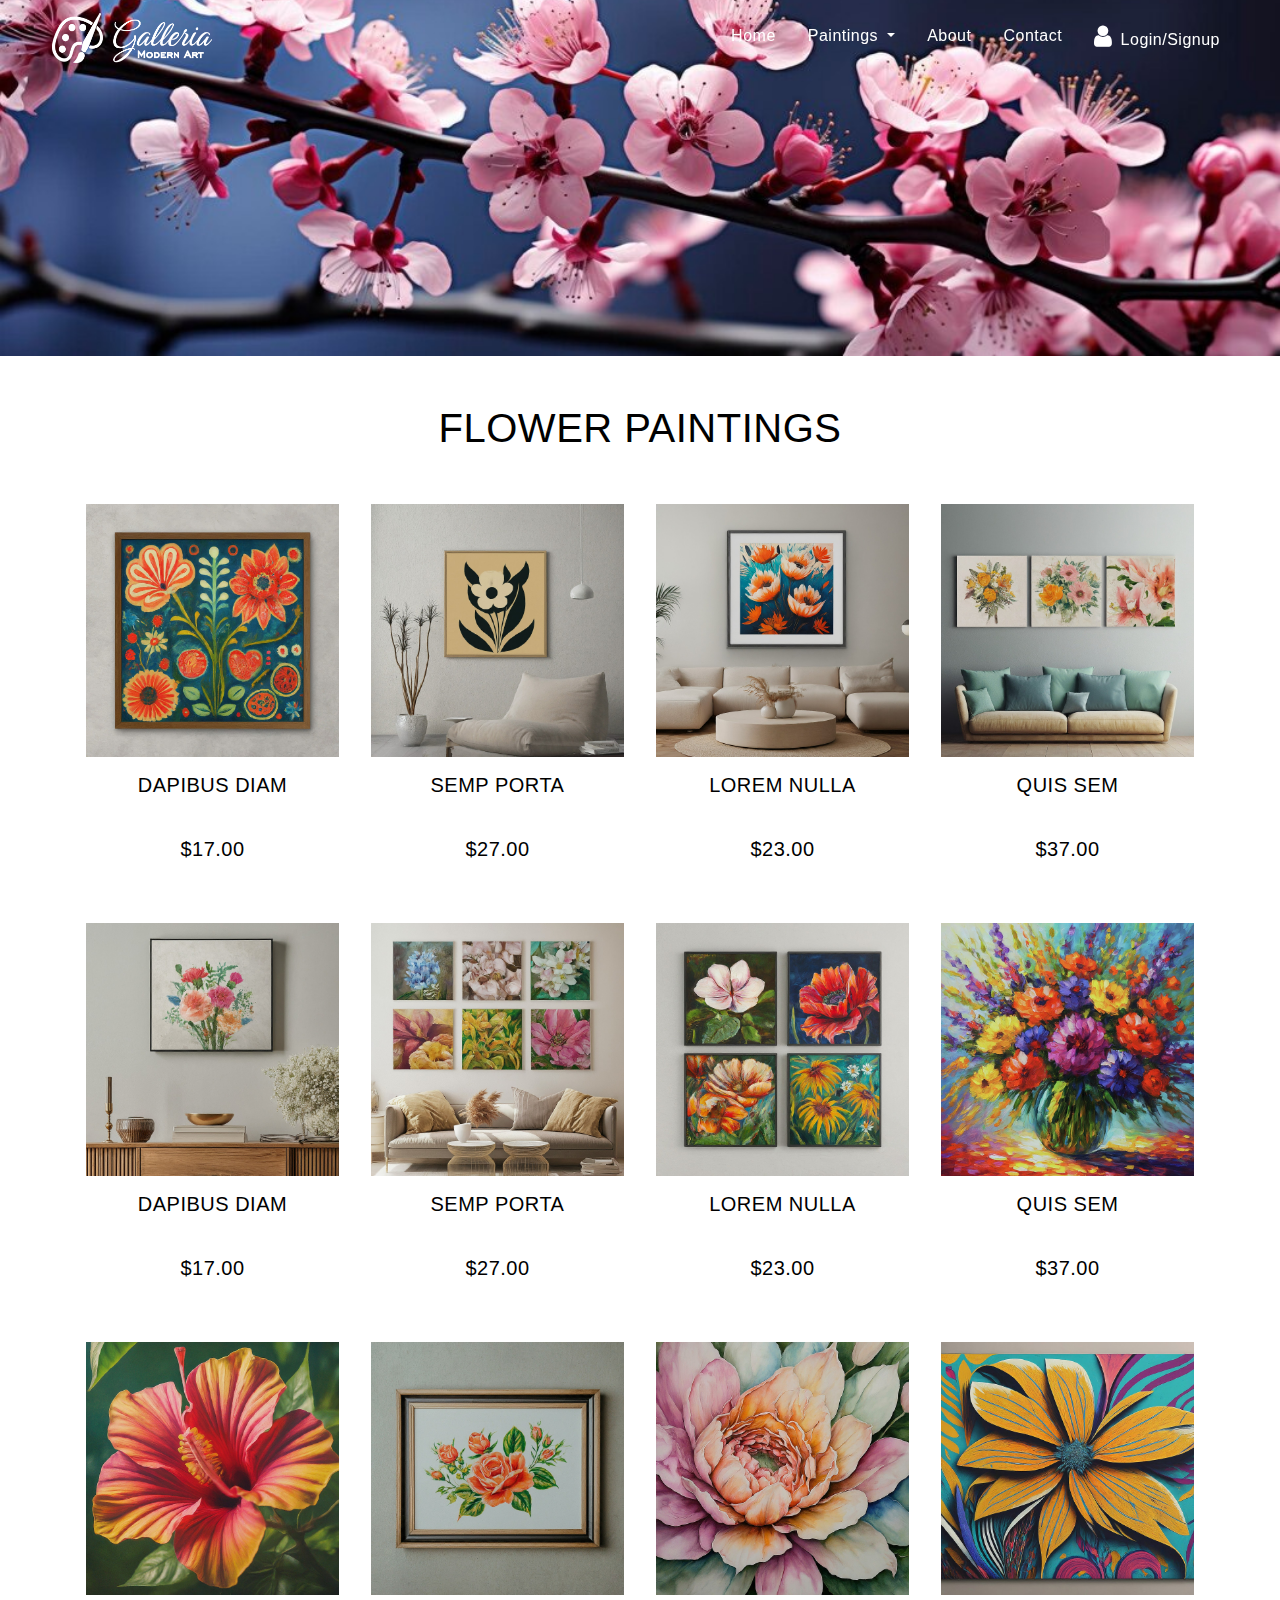
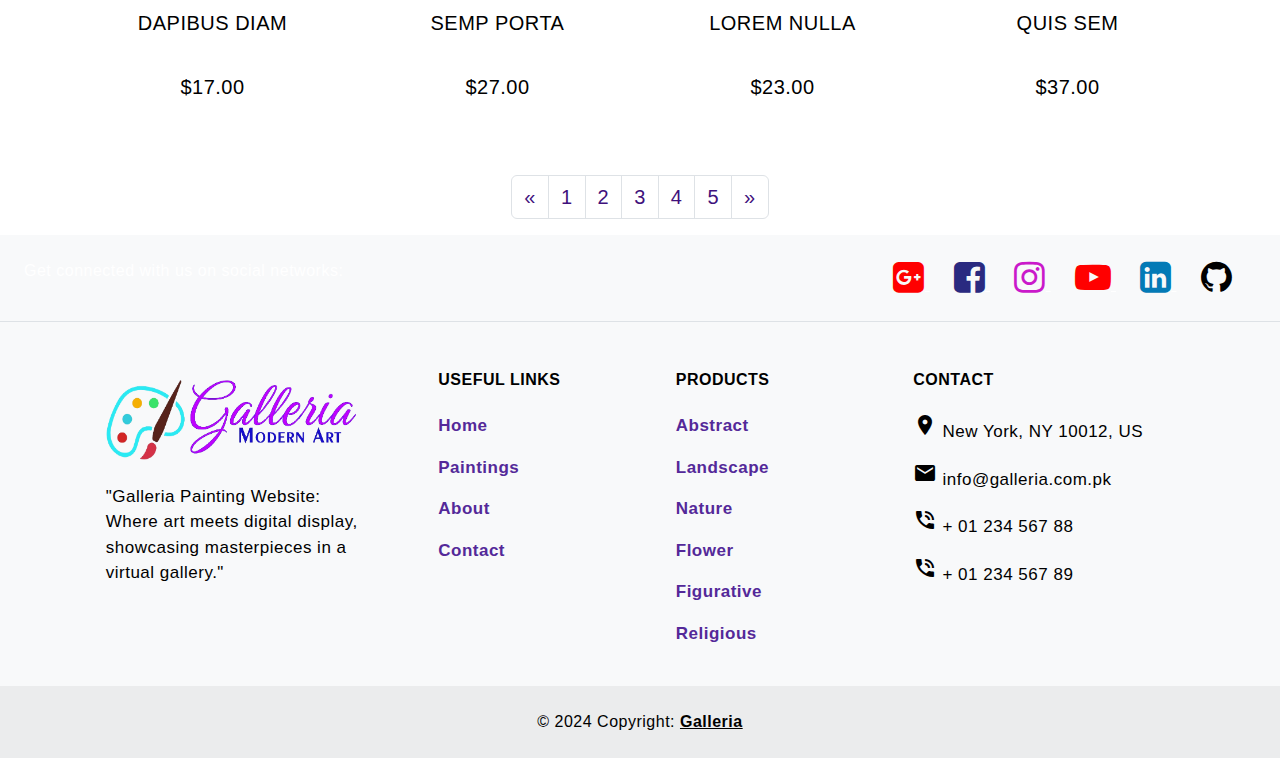
<file: flower.html>
<!DOCTYPE html>
<html lang="en">

<head>
  <meta charset="UTF-8">
  <meta name="viewport" content="width=device-width, initial-scale=1.0">
  <title>Galleria | Flower Paintings</title>
  <link href="https://cdn.jsdelivr.net/npm/bootstrap@5.3.3/dist/css/bootstrap.min.css" rel="stylesheet"
    integrity="sha384-QWTKZyjpPEjISv5WaRU9OFeRpok6YctnYmDr5pNlyT2bRjXh0JMhjY6hW+ALEwIH" crossorigin="anonymous">
  <script src="https://cdn.jsdelivr.net/npm/bootstrap@5.3.3/dist/js/bootstrap.bundle.min.js"
    integrity="sha384-YvpcrYf0tY3lHB60NNkmXc5s9fDVZLESaAA55NDzOxhy9GkcIdslK1eN7N6jIeHz"
    crossorigin="anonymous"></script>
    <link rel="stylesheet" href="https://fonts.googleapis.com/icon?family=Material+Icons">
  <link rel="stylesheet" href="css/product.css">
  <link rel="stylesheet" href="https://cdnjs.cloudflare.com/ajax/libs/font-awesome/4.7.0/css/font-awesome.min.css">
  <style>
    .dropdown-item:hover {
      background-color: #3f117cc0 !important;
      color: white !important;
    }

    .btn-outline-warning {
      border: 2px solid white !important;
      color: white !important;
    }

    .btn-outline-warning:hover {
      background-color: transparent !important;

    }

    .gallery-img {
      width: 100%;
      height: auto;
    }

    .navbar-colored {
      background-color: #3f117cb0;
    }

    .tabz {
      color: #3f117c;
    }

    .tabz:hover {
      color: mediumorchid;
    }

    .card-img-overlay .container-fluid1 .img-fluid {
      margin-top: -300px !important;
      color: #000000 !important;
      width: 100% !important;
    }

    .page-link {
      color: #3f117c !important;
      font-size: 20px !important;
      
    }
    .bg_pink,
    .bg_pink1 {
      background-color: #3f117c !important;
    }

    .bg_pink:hover {
      background-color: #ffffff !important;
    }

    .col_dark {
      color: #000000 !important;
      font-size: 20px !important;

      text-decoration: none !important;
    }
    .footer-tab p {
      color: #000;
      font-size: 17px;
      text-decoration: none;
    }
   
    .footer-tab p a {
      color: #542999;
    }

    .footer-tab p a:hover {
      color: #542999d0;
    }
  </style>

</head>

<body>
  
  <nav class="navbar navbar-expand-lg  sticky-top" id="mainNavbar">
    <div class="container-fluid">
      <a class="navbar-brand" href="index.html"><img src="logo/w_logo.png" width="160px" height="50px" alt=""></a>
      <button class="navbar-toggler" type="button" data-bs-toggle="collapse" data-bs-target="#navbarSupportedContent"
        aria-controls="navbarSupportedContent" aria-expanded="false" aria-label="Toggle navigation">
        <span class="navbar-toggler-icon"></span>
      </button>
      <div class="collapse navbar-collapse" id="navbarSupportedContent">
        <ul class="navbar-nav ms-auto mb-2 mb-lg-0">
          <li class="nav-item">
            <a class="nav-link active text-white ps-4" aria-current="page" href="index.html">Home</a>
          </li>
          <li class="nav-item dropdown">
            <a class="nav-link dropdown-toggle text-white ps-4" href="painting.html" role="button"
              data-bs-toggle="dropdown" aria-expanded="false">
              Paintings
            </a>
            <ul class="dropdown-menu">
              <li><a class="dropdown-item text-dark ps-4 pe-4 pt-2" href="abstract.html">Abstract paintings</a></li>
              <li><a class="dropdown-item text-dark ps-4 pe-4 pt-2" href="landsacpe.html">Landscape paintings</a></li>
              <li><a class="dropdown-item text-dark ps-4 pe-4 pt-2" href="flower.html">Flower paintings</a></li>
              <li><a class="dropdown-item text-dark ps-4 pe-4 pt-2" href="nature.html">Nature paintings</a></li>
              <li><a class="dropdown-item text-dark ps-4 pe-4 pt-2" href="figurative.html">Figurative paintings</a></li>
              <li><a class="dropdown-item text-dark ps-4 pe-4 pt-2" href="religious.html">Religious paintings</a></li>
            </ul>
          </li>
          <li class="nav-item">
            <a class="nav-link text-white ps-4" href="about.html">About</a>
          </li>
          <li class="nav-item">
            <a class="nav-link text-white ps-4" href="contact.html">Contact</a>
          </li>
          <li class="nav-item">
            <a class="nav-link text-white ps-4" href="loginform.html"><i class="fa fa-user me-2" style="font-size: 25px;"></i>Login/Signup</a>
          </li>
        </ul>
      </div>
    </div>
  </nav>



  <div class="container-fluid1">
    <img src="images/flower 1600x500 bck.jpg" class="img-fluid" style="width: 100%; margin-top: -150px;" alt="...">
    <div class="card-img-overlay mt-5 text-center">
    </div>
  </div>

  <section id="product" class="p_4 mt-5">
    <div class="container-xl">
      <h1 class="text-center text-black ">FLOWER PAINTINGS</h1>
      <div class="row product_2 mt-5">
        <div class="col-md-3">
          <div class="prod_main p-1 bg-white clearfix">
            <div class="product_2im clearfix position-relative">
              <div class="product_2imi clearfix">
                <div class="grid clearfix">
                  <figure class="effect-jazz mb-0">
                    <a href="cart.html"><img src="images/flower 265px  (1).jpeg" class="w-100" alt="abc"></a>
                  </figure>
                </div>
              </div>
              <div class="product_2imi1 position-absolute clearfix w-100 top-0 text-center">
                <ul class="mb-0">
                  <li class="d-inline-block"><a class="bg_pink text-white d-block" href="cart.html"><i
                        class="fa fa-shopping-cart"></i></a></li>
                  <li class="d-inline-block"><a class="bg_pink text-white d-block" href="cart.html"><i
                        class="fa fa-heart-o"></i></a></li>
                </ul>
              </div>
            </div>
            <div class="product_2im1 position-relative clearfix">
              <div class="clearfix product_2im1i text-center pt-3 pb-4">
                <h5 class="font_14 text-uppercase"><a class="col_dark" href="cart.html">Dapibus Diam</a></h5>
                <span class="font_12 col_yell">
                  <i class="fa fa-star"></i>
                  <i class="fa fa-star"></i>
                  <i class="fa fa-star"></i>
                  <i class="fa fa-star"></i>
                  <i class="fa fa-star-o"></i>
                </span>
                <h6 class="col_dark mt-2 mb-0">$17.00</h6>
              </div>
              <div class="clearfix product_2im1i1 text-center position-absolute w-100">
                <h6 class="d-inline-block bg_pink1 p-2 ps-3 pe-3 text-white"><span
                    class="text-decoration-line-through me-2 col_gray">$19.00</span> $17.00</h6>
              </div>
            </div>
          </div>
        </div>
        <div class="col-md-3">
          <div class="prod_main p-1 bg-white clearfix">
            <div class="product_2im clearfix position-relative">
              <div class="product_2imi clearfix">
                <div class="grid clearfix">
                  <figure class="effect-jazz mb-0">
                    <a href="cart.html"><img src="images/flower 265px  (2).jpeg" class="w-100" alt="abc"></a>
                  </figure>
                </div>
              </div>
              <div class="product_2imi1 position-absolute clearfix w-100 top-0 text-center">
                <ul class="mb-0">
                  <li class="d-inline-block"><a class="bg_pink text-white d-block" href="cart.html"><i
                        class="fa fa-shopping-cart"></i></a></li>
                  <li class="d-inline-block"><a class="bg_pink text-white d-block" href="cart.html"><i
                        class="fa fa-heart-o"></i></a></li>
                </ul>
              </div>
            </div>
            <div class="product_2im1 position-relative clearfix">
              <div class="clearfix product_2im1i text-center pt-3 pb-4">
                <h5 class="font_14 text-uppercase"><a class="col_dark" href="cart.html">Semp Porta</a></h5>
                <span class="font_12 col_yell">
                  <i class="fa fa-star"></i>
                  <i class="fa fa-star"></i>
                  <i class="fa fa-star"></i>
                  <i class="fa fa-star-half-o"></i>
                  <i class="fa fa-star-o"></i>
                </span>
                <h6 class="col_dark mt-2 mb-0">$27.00</h6>
              </div>
              <div class="clearfix product_2im1i1 text-center position-absolute w-100">
                <h6 class="d-inline-block bg_pink1 p-2 ps-3 pe-3 text-white"><span
                    class="text-decoration-line-through me-2 col_gray">$31.00</span> $27.00</h6>
              </div>
            </div>
          </div>
        </div>
        <div class="col-md-3">
          <div class="prod_main p-1 bg-white clearfix">
            <div class="product_2im clearfix position-relative">
              <div class="product_2imi clearfix">
                <div class="grid clearfix">
                  <figure class="effect-jazz mb-0">
                    <a href="cart.html"><img src="images/flower 265px  (3).jpeg" class="w-100" alt="abc"></a>
                  </figure>
                </div>
              </div>
              <div class="product_2imi1 position-absolute clearfix w-100 top-0 text-center">
                <ul class="mb-0">
                  <li class="d-inline-block"><a class="bg_pink text-white d-block" href="cart.html"><i
                        class="fa fa-shopping-cart"></i></a></li>
                  <li class="d-inline-block"><a class="bg_pink text-white d-block" href="cart.html"><i
                        class="fa fa-heart-o"></i></a></li>
                </ul>
              </div>
            </div>
            <div class="product_2im1 position-relative clearfix">
              <div class="clearfix product_2im1i text-center pt-3 pb-4">
                <h5 class="font_14 text-uppercase"><a class="col_dark" href="cart.html">Lorem Nulla</a></h5>
                <span class="font_12 col_yell">
                  <i class="fa fa-star"></i>
                  <i class="fa fa-star"></i>
                  <i class="fa fa-star"></i>
                  <i class="fa fa-star"></i>
                  <i class="fa fa-star"></i>
                </span>
                <h6 class="col_dark mt-2 mb-0">$23.00</h6>
              </div>
              <div class="clearfix product_2im1i1 text-center position-absolute w-100">
                <h6 class="d-inline-block bg_pink1 p-2 ps-3 pe-3 text-white"><span
                    class="text-decoration-line-through me-2 col_gray">$29.00</span> $23.00</h6>
              </div>
            </div>
          </div>
        </div>
        <div class="col-md-3">
          <div class="prod_main p-1 bg-white clearfix">
            <div class="product_2im clearfix position-relative">
              <div class="product_2imi clearfix">
                <div class="grid clearfix">
                  <figure class="effect-jazz mb-0">
                    <a href="cart.html"><img src="images/flower 265px  (4).jpeg" class="w-100" alt="abc"></a>
                  </figure>
                </div>
              </div>
              <div class="product_2imi1 position-absolute clearfix w-100 top-0 text-center">
                <ul class="mb-0">
                  <li class="d-inline-block"><a class="bg_pink text-white d-block" href="cart.html"><i
                        class="fa fa-shopping-cart"></i></a></li>
                  <li class="d-inline-block"><a class="bg_pink text-white d-block" href="cart.html"><i
                        class="fa fa-heart-o"></i></a></li>
                </ul>
              </div>
            </div>
            <div class="product_2im1 position-relative clearfix">
              <div class="clearfix product_2im1i text-center pt-3 pb-4">
                <h5 class="font_14 text-uppercase"><a class="col_dark" href="cart.html">Quis Sem</a></h5>
                <span class="font_12 col_yell">
                  <i class="fa fa-star"></i>
                  <i class="fa fa-star"></i>
                  <i class="fa fa-star"></i>
                  <i class="fa fa-star"></i>
                  <i class="fa fa-star-half-o"></i>
                </span>
                <h6 class="col_dark mt-2 mb-0">$37.00</h6>
              </div>
              <div class="clearfix product_2im1i1 text-center position-absolute w-100">
                <h6 class="d-inline-block bg_pink1 p-2 ps-3 pe-3 text-white"><span
                    class="text-decoration-line-through me-2 col_gray">$49.00</span> $37.00</h6>
              </div>
            </div>
          </div>
        </div>
      </div>
      <div class="row product_2">
        <div class="col-md-3">
          <div class="prod_main p-1 bg-white clearfix">
            <div class="product_2im clearfix position-relative">
              <div class="product_2imi clearfix">
                <div class="grid clearfix">
                  <figure class="effect-jazz mb-0">
                    <a href="cart.html"><img src="images/flower 265px  (5).jpeg" class="w-100" alt="abc"></a>
                  </figure>
                </div>
              </div>
              <div class="product_2imi1 position-absolute clearfix w-100 top-0 text-center">
                <ul class="mb-0">
                  <li class="d-inline-block"><a class="bg_pink text-white d-block" href="cart.html"><i
                        class="fa fa-shopping-cart"></i></a></li>
                  <li class="d-inline-block"><a class="bg_pink text-white d-block" href="cart.html"><i
                        class="fa fa-heart-o"></i></a></li>
                </ul>
              </div>
            </div>
            <div class="product_2im1 position-relative clearfix">
              <div class="clearfix product_2im1i text-center pt-3 pb-4">
                <h5 class="font_14 text-uppercase"><a class="col_dark" href="cart.html">Dapibus Diam</a></h5>
                <span class="font_12 col_yell">
                  <i class="fa fa-star"></i>
                  <i class="fa fa-star"></i>
                  <i class="fa fa-star"></i>
                  <i class="fa fa-star"></i>
                  <i class="fa fa-star-o"></i>
                </span>
                <h6 class="col_dark mt-2 mb-0">$17.00</h6>
              </div>
              <div class="clearfix product_2im1i1 text-center position-absolute w-100">
                <h6 class="d-inline-block bg_pink1 p-2 ps-3 pe-3 text-white"><span
                    class="text-decoration-line-through me-2 col_gray">$19.00</span> $17.00</h6>
              </div>
            </div>
          </div>
        </div>
        <div class="col-md-3">
          <div class="prod_main p-1 bg-white clearfix">
            <div class="product_2im clearfix position-relative">
              <div class="product_2imi clearfix">
                <div class="grid clearfix">
                  <figure class="effect-jazz mb-0">
                    <a href="cart.html"><img src="images/flower 265px  (6).jpeg" class="w-100" alt="abc"></a>
                  </figure>
                </div>
              </div>
              <div class="product_2imi1 position-absolute clearfix w-100 top-0 text-center">
                <ul class="mb-0">
                  <li class="d-inline-block"><a class="bg_pink text-white d-block" href="cart.html"><i
                        class="fa fa-shopping-cart"></i></a></li>
                  <li class="d-inline-block"><a class="bg_pink text-white d-block" href="cart.html"><i
                        class="fa fa-heart-o"></i></a></li>
                </ul>
              </div>
            </div>
            <div class="product_2im1 position-relative clearfix">
              <div class="clearfix product_2im1i text-center pt-3 pb-4">
                <h5 class="font_14 text-uppercase"><a class="col_dark" href="cart.html">Semp Porta</a></h5>
                <span class="font_12 col_yell">
                  <i class="fa fa-star"></i>
                  <i class="fa fa-star"></i>
                  <i class="fa fa-star"></i>
                  <i class="fa fa-star-half-o"></i>
                  <i class="fa fa-star-o"></i>
                </span>
                <h6 class="col_dark mt-2 mb-0">$27.00</h6>
              </div>
              <div class="clearfix product_2im1i1 text-center position-absolute w-100">
                <h6 class="d-inline-block bg_pink1 p-2 ps-3 pe-3 text-white"><span
                    class="text-decoration-line-through me-2 col_gray">$31.00</span> $27.00</h6>
              </div>
            </div>
          </div>
        </div>
        <div class="col-md-3">
          <div class="prod_main p-1 bg-white clearfix">
            <div class="product_2im clearfix position-relative">
              <div class="product_2imi clearfix">
                <div class="grid clearfix">
                  <figure class="effect-jazz mb-0">
                    <a href="cart.html"><img src="images/flower 265px  (7).jpeg" class="w-100" alt="abc"></a>
                  </figure>
                </div>
              </div>
              <div class="product_2imi1 position-absolute clearfix w-100 top-0 text-center">
                <ul class="mb-0">
                  <li class="d-inline-block"><a class="bg_pink text-white d-block" href="cart.html"><i
                        class="fa fa-shopping-cart"></i></a></li>
                  <li class="d-inline-block"><a class="bg_pink text-white d-block" href="cart.html"><i
                        class="fa fa-heart-o"></i></a></li>
                </ul>
              </div>
            </div>
            <div class="product_2im1 position-relative clearfix">
              <div class="clearfix product_2im1i text-center pt-3 pb-4">
                <h5 class="font_14 text-uppercase"><a class="col_dark" href="cart.html">Lorem Nulla</a></h5>
                <span class="font_12 col_yell">
                  <i class="fa fa-star"></i>
                  <i class="fa fa-star"></i>
                  <i class="fa fa-star"></i>
                  <i class="fa fa-star"></i>
                  <i class="fa fa-star"></i>
                </span>
                <h6 class="col_dark mt-2 mb-0">$23.00</h6>
              </div>
              <div class="clearfix product_2im1i1 text-center position-absolute w-100">
                <h6 class="d-inline-block bg_pink1 p-2 ps-3 pe-3 text-white"><span
                    class="text-decoration-line-through me-2 col_gray">$29.00</span> $23.00</h6>
              </div>
            </div>
          </div>
        </div>
        <div class="col-md-3">
          <div class="prod_main p-1 bg-white clearfix">
            <div class="product_2im clearfix position-relative">
              <div class="product_2imi clearfix">
                <div class="grid clearfix">
                  <figure class="effect-jazz mb-0">
                    <a href="cart.html"><img src="images/flower 265px  (8).jpeg" class="w-100" alt="abc"></a>
                  </figure>
                </div>
              </div>
              <div class="product_2imi1 position-absolute clearfix w-100 top-0 text-center">
                <ul class="mb-0">
                  <li class="d-inline-block"><a class="bg_pink text-white d-block" href="cart.html"><i
                        class="fa fa-shopping-cart"></i></a></li>
                  <li class="d-inline-block"><a class="bg_pink text-white d-block" href="cart.html"><i
                        class="fa fa-heart-o"></i></a></li>
                </ul>
              </div>
            </div>
            <div class="product_2im1 position-relative clearfix">
              <div class="clearfix product_2im1i text-center pt-3 pb-4">
                <h5 class="font_14 text-uppercase"><a class="col_dark" href="cart.html">Quis Sem</a></h5>
                <span class="font_12 col_yell">
                  <i class="fa fa-star"></i>
                  <i class="fa fa-star"></i>
                  <i class="fa fa-star"></i>
                  <i class="fa fa-star"></i>
                  <i class="fa fa-star-half-o"></i>
                </span>
                <h6 class="col_dark mt-2 mb-0">$37.00</h6>
              </div>
              <div class="clearfix product_2im1i1 text-center position-absolute w-100">
                <h6 class="d-inline-block bg_pink1 p-2 ps-3 pe-3 text-white"><span
                    class="text-decoration-line-through me-2 col_gray">$49.00</span> $37.00</h6>
              </div>
            </div>
          </div>
        </div>
      </div>
      <div class="row product_2">
        <div class="col-md-3">
          <div class="prod_main p-1 bg-white clearfix">
            <div class="product_2im clearfix position-relative">
              <div class="product_2imi clearfix">
                <div class="grid clearfix">
                  <figure class="effect-jazz mb-0">
                    <a href="cart.html"><img src="images/flower 265px  (9).jpeg" class="w-100" alt="abc"></a>
                  </figure>
                </div>
              </div>
              <div class="product_2imi1 position-absolute clearfix w-100 top-0 text-center">
                <ul class="mb-0">
                  <li class="d-inline-block"><a class="bg_pink text-white d-block" href="cart.html"><i
                        class="fa fa-shopping-cart"></i></a></li>
                  <li class="d-inline-block"><a class="bg_pink text-white d-block" href="cart.html"><i
                        class="fa fa-heart-o"></i></a></li>
                </ul>
              </div>
            </div>
            <div class="product_2im1 position-relative clearfix">
              <div class="clearfix product_2im1i text-center pt-3 pb-4">
                <h5 class="font_14 text-uppercase"><a class="col_dark" href="cart.html">Dapibus Diam</a></h5>
                <span class="font_12 col_yell">
                  <i class="fa fa-star"></i>
                  <i class="fa fa-star"></i>
                  <i class="fa fa-star"></i>
                  <i class="fa fa-star"></i>
                  <i class="fa fa-star-o"></i>
                </span>
                <h6 class="col_dark mt-2 mb-0">$17.00</h6>
              </div>
              <div class="clearfix product_2im1i1 text-center position-absolute w-100">
                <h6 class="d-inline-block bg_pink1 p-2 ps-3 pe-3 text-white"><span
                    class="text-decoration-line-through me-2 col_gray">$19.00</span> $17.00</h6>
              </div>
            </div>
          </div>
        </div>
        <div class="col-md-3">
          <div class="prod_main p-1 bg-white clearfix">
            <div class="product_2im clearfix position-relative">
              <div class="product_2imi clearfix">
                <div class="grid clearfix">
                  <figure class="effect-jazz mb-0">
                    <a href="cart.html"><img src="images/flower 265px  (10).jpeg" class="w-100" alt="abc"></a>
                  </figure>
                </div>
              </div>
              <div class="product_2imi1 position-absolute clearfix w-100 top-0 text-center">
                <ul class="mb-0">
                  <li class="d-inline-block"><a class="bg_pink text-white d-block" href="cart.html"><i
                        class="fa fa-shopping-cart"></i></a></li>
                  <li class="d-inline-block"><a class="bg_pink text-white d-block" href="cart.html"><i
                        class="fa fa-heart-o"></i></a></li>
                </ul>
              </div>
            </div>
            <div class="product_2im1 position-relative clearfix">
              <div class="clearfix product_2im1i text-center pt-3 pb-4">
                <h5 class="font_14 text-uppercase"><a class="col_dark" href="cart.html">Semp Porta</a></h5>
                <span class="font_12 col_yell">
                  <i class="fa fa-star"></i>
                  <i class="fa fa-star"></i>
                  <i class="fa fa-star"></i>
                  <i class="fa fa-star-half-o"></i>
                  <i class="fa fa-star-o"></i>
                </span>
                <h6 class="col_dark mt-2 mb-0">$27.00</h6>
              </div>
              <div class="clearfix product_2im1i1 text-center position-absolute w-100">
                <h6 class="d-inline-block bg_pink1 p-2 ps-3 pe-3 text-white"><span
                    class="text-decoration-line-through me-2 col_gray">$31.00</span> $27.00</h6>
              </div>
            </div>
          </div>
        </div>
        <div class="col-md-3">
          <div class="prod_main p-1 bg-white clearfix">
            <div class="product_2im clearfix position-relative">
              <div class="product_2imi clearfix">
                <div class="grid clearfix">
                  <figure class="effect-jazz mb-0">
                    <a href="cart.html"><img src="images/flower 265px  (11).jpeg" class="w-100" alt="abc"></a>
                  </figure>
                </div>
              </div>
              <div class="product_2imi1 position-absolute clearfix w-100 top-0 text-center">
                <ul class="mb-0">
                  <li class="d-inline-block"><a class="bg_pink text-white d-block" href="cart.html"><i
                        class="fa fa-shopping-cart"></i></a></li>
                  <li class="d-inline-block"><a class="bg_pink text-white d-block" href="cart.html"><i
                        class="fa fa-heart-o"></i></a></li>
                </ul>
              </div>
            </div>
            <div class="product_2im1 position-relative clearfix">
              <div class="clearfix product_2im1i text-center pt-3 pb-4">
                <h5 class="font_14 text-uppercase"><a class="col_dark" href="cart.html">Lorem Nulla</a></h5>
                <span class="font_12 col_yell">
                  <i class="fa fa-star"></i>
                  <i class="fa fa-star"></i>
                  <i class="fa fa-star"></i>
                  <i class="fa fa-star"></i>
                  <i class="fa fa-star"></i>
                </span>
                <h6 class="col_dark mt-2 mb-0">$23.00</h6>
              </div>
              <div class="clearfix product_2im1i1 text-center position-absolute w-100">
                <h6 class="d-inline-block bg_pink1 p-2 ps-3 pe-3 text-white"><span
                    class="text-decoration-line-through me-2 col_gray">$29.00</span> $23.00</h6>
              </div>
            </div>
          </div>
        </div>
        <div class="col-md-3">
          <div class="prod_main p-1 bg-white clearfix">
            <div class="product_2im clearfix position-relative">
              <div class="product_2imi clearfix">
                <div class="grid clearfix">
                  <figure class="effect-jazz mb-0">
                    <a href="cart.html"><img src="images/flower 265px  (12).jpeg" class="w-100" alt="abc"></a>
                  </figure>
                </div>
              </div>
              <div class="product_2imi1 position-absolute clearfix w-100 top-0 text-center">
                <ul class="mb-0">
                  <li class="d-inline-block"><a class="bg_pink text-white d-block" href="cart.html"><i
                        class="fa fa-shopping-cart"></i></a></li>
                  <li class="d-inline-block"><a class="bg_pink text-white d-block" href="cart.html"><i
                        class="fa fa-heart-o"></i></a></li>
                </ul>
              </div>
            </div>
            <div class="product_2im1 position-relative clearfix">
              <div class="clearfix product_2im1i text-center pt-3 pb-4">
                <h5 class="font_14 text-uppercase"><a class="col_dark" href="cart.html">Quis Sem</a></h5>
                <span class="font_12 col_yell">
                  <i class="fa fa-star"></i>
                  <i class="fa fa-star"></i>
                  <i class="fa fa-star"></i>
                  <i class="fa fa-star"></i>
                  <i class="fa fa-star-half-o"></i>
                </span>
                <h6 class="col_dark mt-2 mb-0">$37.00</h6>
              </div>
              <div class="clearfix product_2im1i1 text-center position-absolute w-100">
                <h6 class="d-inline-block bg_pink1 p-2 ps-3 pe-3 text-white"><span
                    class="text-decoration-line-through me-2 col_gray">$49.00</span> $37.00</h6>
              </div>
            </div>
          </div>
        </div>
      </div>
      <div class="container d-flex justify-content-center mt-5">
        <nav aria-label="Page navigation example ">
          <ul class="pagination">
            <li class="page-item">
              <a class="page-link" href="#" aria-label="Previous">
                <span aria-hidden="true">&laquo;</span>
              </a>
            </li>
            <li class="page-item"><a class="page-link" href="#">1</a></li>
            <li class="page-item"><a class="page-link" href="#">2</a></li>
            <li class="page-item"><a class="page-link" href="#">3</a></li>
            <li class="page-item"><a class="page-link" href="#">4</a></li>
            <li class="page-item"><a class="page-link" href="#">5</a></li>
            <li class="page-item">
              <a class="page-link" href="#" aria-label="Next">
                <span aria-hidden="true">&raquo;</span>
              </a>
            </li>
          </ul>
        </nav>
      </div>
    </div>
  </section>



  <script>
    window.addEventListener('scroll', function () {
      var navbar = document.getElementById("mainNavbar");
      if (window.scrollY > 50) {
        navbar.classList.add("navbar-colored");
      } else {
        navbar.classList.remove("navbar-colored");
      }
    });
  </script>
  <!-- back-to-top -->
  <button id="back-to-top" title="Go to top"><i class="material-icons">palette</i></button>
  <script>
    let mybutton = document.getElementById("back-to-top");
    window.onscroll = function () { scrollFunction() };
    function scrollFunction() {
      if (document.body.scrollTop > 20 || document.documentElement.scrollTop > 20) {
        mybutton.style.display = "block";
      } else {
        mybutton.style.display = "none";
      }
    }
    mybutton.onclick = function () {
      document.body.scrollTop = 0;
      document.documentElement.scrollTop = 0;
    }

  </script>
  <footer class="text-center text-lg-start bg-body-tertiary ">
    <section class="d-flex justify-content-center justify-content-lg-between p-4 border-bottom">
      <div class="me-5 d-none d-lg-block ">
        <span>Get connected with us on social networks:</span>
      </div>
      <div>
        <a href="#" class="me-4 text-reset">
          <i class="fa fa-google-plus-square" style="font-size:36px; color: red ;"></i>
        </a>
        <a href="#" class="me-4 text-reset">
          <i class="fa fa-facebook-square" style="font-size:36px; color: rgb(42, 42, 128);"></i>
        </a>
        <a href="#" class="me-4 text-reset">
          <i class="fa fa-instagram" style="font-size:36px; color: rgb(202, 25, 202);"></i>
        </a>
        <a href="#" class="me-4 text-reset">
          <i class="fa fa-youtube-play" style="font-size:36px;color: red ;"></i>
        </a>
        <a href="#" class="me-4 text-reset">
          <i class="fa fa-linkedin-square" style="font-size:36px; color:#037AB6;"></i>
        </a>
        <a href="#" class="me-4 text-reset">
          <i class="fa fa-github" style="font-size:36px;color: black;"></i>
        </a>
      </div>
    </section>
    <section class="footer-tab">
      <div class="container text-center text-md-start mt-5">

        <div class="row mt-3">

          <div class="col-md-3 col-lg-4 col-xl-3 mx-auto mb-4">

            <h6 class="text-uppercase fw-bold mb-4">
              <a href="index.html"><img src="logo/galleria.png" alt="" width="250px" height="90px"></a>
            </h6>
            <p>
              "Galleria Painting Website: Where art meets digital display, showcasing masterpieces in a virtual
              gallery."
            </p>
          </div>
          <div class="col-md-2 col-lg-2 col-xl-2 mx-auto mb-4">
            <h6 class="text-uppercase fw-bold mb-4  text-black">
              Useful links
            </h6>
            <p>
              <a href="index.html" class="text-tab" style="text-decoration: none;"><b>Home</b></a>
            </p>
            <p>
              <a href="#" class="text-tab" style="text-decoration: none;"><b>Paintings</b></a>
            </p>
            <p>
              <a href="about.html" class="text-tab" style="text-decoration: none;"><b>About</b></a>
            </p>
            <p>
              <a href="contact.html" class="text-tab" style="text-decoration: none;"><b>Contact</b></a>
            </p>
          </div>
          <div class="col-md-3 col-lg-2 col-xl-2 mx-auto mb-4">

            <h6 class="text-uppercase fw-bold mb-4  text-black">
              Products
            </h6>
            <p>
              <a href="abstract.html" class="text-tab" style="text-decoration: none;"><b>Abstract</b></a>
            </p>
            <p>
              <a href="landscape.html" class="text-tab" style="text-decoration: none;"><b>Landscape</b></a>
            </p>
            <p>
              <a href="nature.html" class="text-tab" style="text-decoration: none;"><b>Nature</b></a>
            </p>
            <p>
              <a href="flower.html" class="text-tab" style="text-decoration: none;"><b>Flower</b></a>
            </p>
            <p>
              <a href="figurative.html" class="text-tab" style="text-decoration: none;"><b>Figurative</b></a>
            </p>
            <p>
              <a href="religious.html" class="text-tab" style="text-decoration: none;"><b>Religious</b></a>
            </p>
          </div>
          <div class="col-md-4 col-lg-3 col-xl-3 mx-auto mb-md-0 mb-4">
            <h6 class="text-uppercase fw-bold mb-4  text-black">Contact</h6>
            <p><i class="material-icons">place</i>
              New York, NY 10012, US</p>
            <p>
              <i class="material-icons">email</i>
              </i>
              info@galleria.com.pk
            </p>
            <p><i class="material-icons">phone_in_talk</i>
              </i> + 01 234 567 88</p>
            <p><i class="material-icons">phone_in_talk</i>
              </i> + 01 234 567 89</p>
          </div>
        </div>
      </div>
    </section>



    <div class="text-center p-4  text-black" style="background-color: rgba(0, 0, 0, 0.05);">
      © 2024 Copyright:
      <a class="text-reset fw-bold  text-black" href="index.html">Galleria</a>
    </div>
  </footer>

</body>

</html>
</file>
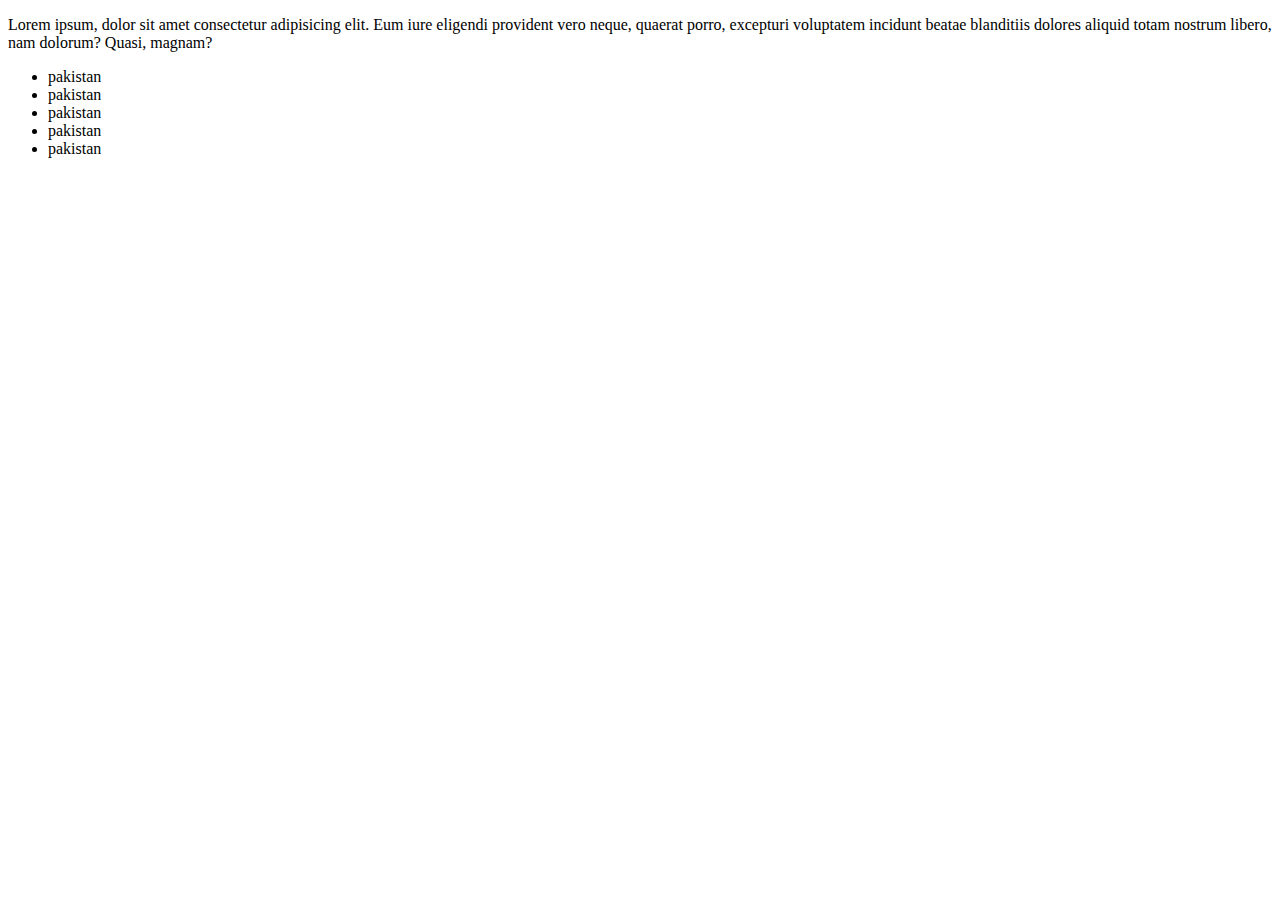
<file: jquery .html>
<!DOCTYPE html>
<html lang="en">
<head>
    <meta charset="UTF-8">
    <meta name="viewport" content="width=device-width, initial-scale=1.0">
    <title>Document</title>
    <script src="https://code.jquery.com/jquery-3.7.1.min.js" integrity="sha256-/JqT3SQfawRcv/BIHPThkBvs0OEvtFFmqPF/lYI/Cxo=" crossorigin="anonymous"></script>
</head>
<body>
    <div id="hello"></div>
    <p>Lorem ipsum, dolor sit amet consectetur adipisicing elit. Eum iure eligendi provident vero neque, quaerat porro, excepturi voluptatem incidunt beatae blanditiis dolores aliquid totam nostrum libero, nam dolorum? Quasi, magnam?</p>

    <ul>
       <li>pakistan</li>
       <li>pakistan</li>
       <li>pakistan</li>
       <li>pakistan</li>
       <li>pakistan</li>
    </ul>
    <script>

    $(document).ready(function(){
  alert("hello")
   });

   '
  $('#hello').css('background-color'),('blue')(){};
  $('li').css('border',"2px solid red");


  $('#hello').click(function(){;
  $('#hello').css('background-color',"yellow");
  });

  $('#hello').dbclick(function(){;
  $('#hello').css('background-color',"brown");
  });

  $('#hello').contextmenu(function(){;
  $('#hello').css('background-color',"black");
  });


  $('#hello').mouseenter(function(){;
  $('#hello').css('background-color',"purple");
  });
  
  $('#hello').mouseleave(function(){;
  $('#hello').css('background-color',"red");
  });

</script>





</body>
</html>
</file>
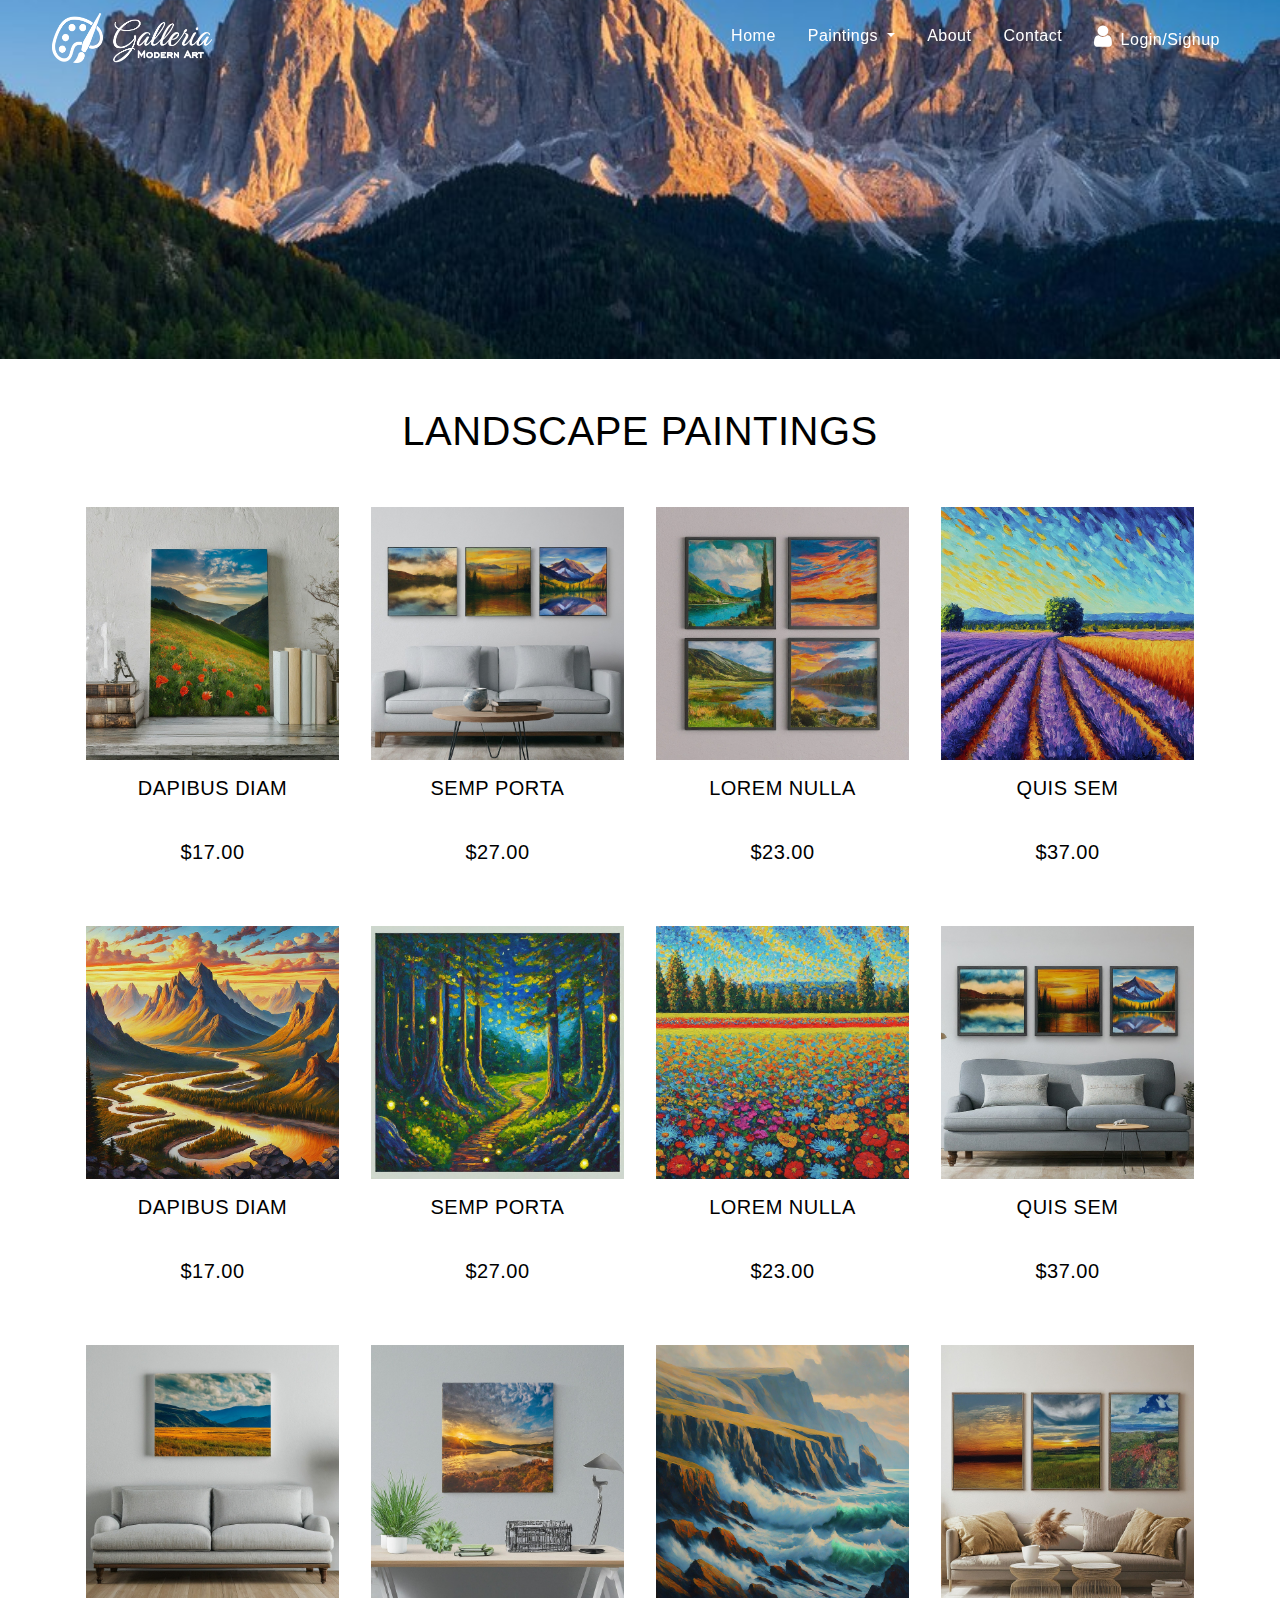
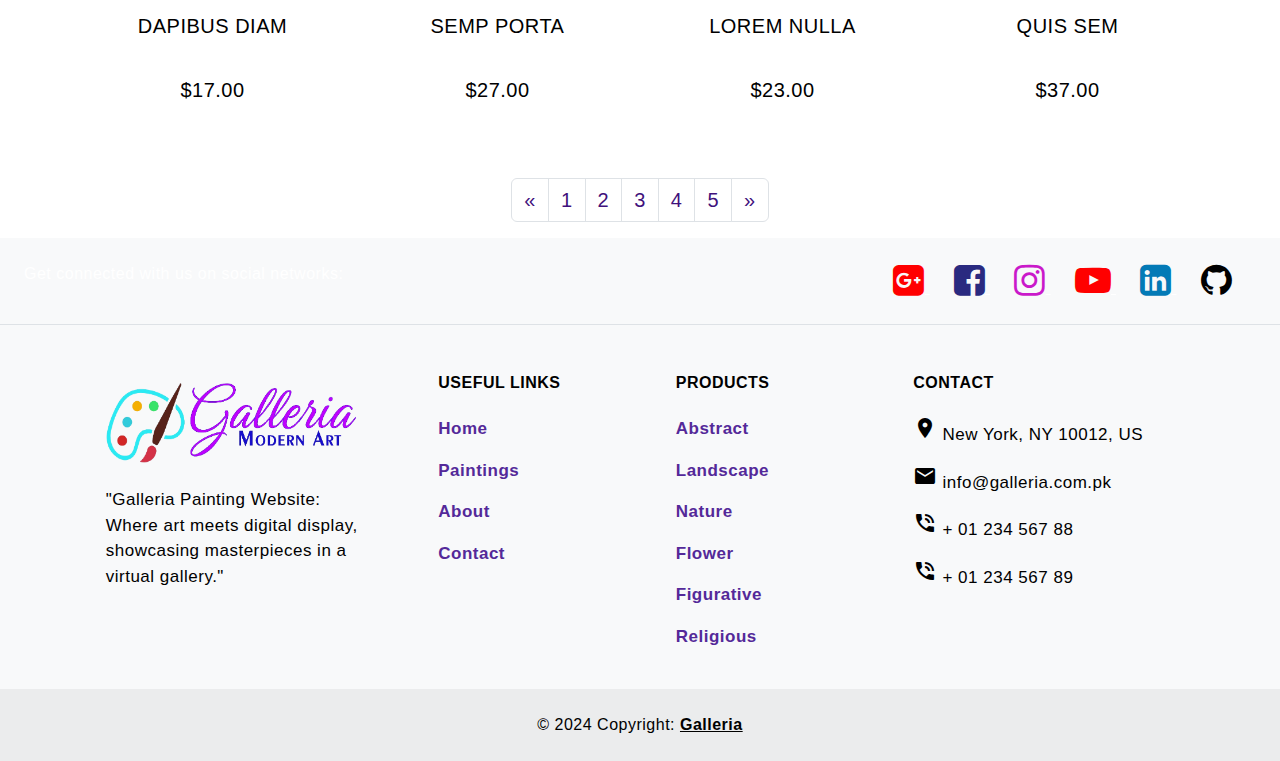
<file: landscape.html>
<!DOCTYPE html>
<html lang="en">

<head>
  <meta charset="UTF-8">
  <meta name="viewport" content="width=device-width, initial-scale=1.0">
  <title>Galleria | Landscape Paintings</title>
  <link href="https://cdn.jsdelivr.net/npm/bootstrap@5.3.3/dist/css/bootstrap.min.css" rel="stylesheet"
    integrity="sha384-QWTKZyjpPEjISv5WaRU9OFeRpok6YctnYmDr5pNlyT2bRjXh0JMhjY6hW+ALEwIH" crossorigin="anonymous">
  <script src="https://cdn.jsdelivr.net/npm/bootstrap@5.3.3/dist/js/bootstrap.bundle.min.js"
    integrity="sha384-YvpcrYf0tY3lHB60NNkmXc5s9fDVZLESaAA55NDzOxhy9GkcIdslK1eN7N6jIeHz"
    crossorigin="anonymous"></script>
  <link rel="stylesheet" href="css/product.css">
  <link rel="stylesheet" href="https://fonts.googleapis.com/icon?family=Material+Icons">
  <link rel="stylesheet" href="https://cdnjs.cloudflare.com/ajax/libs/font-awesome/4.7.0/css/font-awesome.min.css">
  <style>
    .dropdown-item:hover {
      background-color: #3f117cc0 !important;
      color: white !important;
    }

    .btn-outline-warning {
      border: 2px solid white !important;
      color: white !important;
    }

    .btn-outline-warning:hover {
      background-color: transparent !important;

    }
    .gallery-img {
      width: 100%;
      height: auto;
    }

    .navbar-colored {
      background-color: #3f117cb0;
        }

    .tabz {
      color: #3f117c;
    }

    .tabz:hover {
      color: mediumorchid;
    }

    .card-img-overlay .container-fluid1 .img-fluid {
      margin-top: -300px !important;
      color: #000000 !important;
      width: 100% !important;
    }

    .page-link {
      color: #3f117c !important;
      font-size: 20px !important;
    
    }

  
    .bg_pink,
    .bg_pink1 {
      background-color: #3f117c !important;
    }

    .bg_pink:hover {
      background-color: #ffffff !important;
    }

    .col_dark {
      color: #000000 !important;
      font-size: 20px !important;

      text-decoration: none !important;
    }
    .footer-tab p {
      color: #000;
      font-size: 17px;
      text-decoration: none;
    }
   
    .footer-tab p a {
      color: #542999;
    }

    .footer-tab p a:hover {
      color: #542999d0;
    }
  </style>

</head>

<body>
  

  <nav class="navbar navbar-expand-lg  sticky-top" id="mainNavbar">
    <div class="container-fluid">
      <a class="navbar-brand" href="index.html"><img src="logo/w_logo.png" width="160px" height="50px" alt=""></a>
      <button class="navbar-toggler" type="button" data-bs-toggle="collapse" data-bs-target="#navbarSupportedContent"
        aria-controls="navbarSupportedContent" aria-expanded="false" aria-label="Toggle navigation">
        <span class="navbar-toggler-icon"></span>
      </button>
      <div class="collapse navbar-collapse" id="navbarSupportedContent">
        <ul class="navbar-nav ms-auto mb-2 mb-lg-0">
          <li class="nav-item">
            <a class="nav-link active text-white ps-4" aria-current="page" href="index.html">Home</a>
          </li>
          <li class="nav-item dropdown">
            <a class="nav-link dropdown-toggle text-white ps-4" href="painting.html" role="button"
              data-bs-toggle="dropdown" aria-expanded="false">
              Paintings
            </a>
            <ul class="dropdown-menu">
              <li><a class="dropdown-item text-dark ps-4 pe-4 pt-2" href="abstract.html">Abstract paintings</a></li>
              <li><a class="dropdown-item text-dark ps-4 pe-4 pt-2" href="landsacpe.html">Landscape paintings</a></li>
              <li><a class="dropdown-item text-dark ps-4 pe-4 pt-2" href="flower.html">Flower paintings</a></li>
              <li><a class="dropdown-item text-dark ps-4 pe-4 pt-2" href="nature.html">Nature paintings</a></li>
              <li><a class="dropdown-item text-dark ps-4 pe-4 pt-2" href="figurative.html">Figurative paintings</a></li>
              <li><a class="dropdown-item text-dark ps-4 pe-4 pt-2" href="religious.html">Religious paintings</a></li>
            </ul>
          </li>
          <li class="nav-item">
            <a class="nav-link text-white ps-4" href="about.html">About</a>
          </li>
          <li class="nav-item">
            <a class="nav-link text-white ps-4" href="contact.html">Contact</a>
          </li>
          <li class="nav-item">
            <a class="nav-link text-white ps-4" href="loginform.html"><i class="fa fa-user me-2" style="font-size: 25px;"></i>Login/Signup</a>
          </li>
        </ul>
      </div>
    </div>
  </nav>



  <div class="container-fluid1">
    <img src="images/landscape 1600x500 bck.jpg" class="img-fluid" style="width: 100% ;height:40% ; margin-top: -250px;"
      alt="...">
    <div class="card-img-overlay mt-5 text-center">
    </div>
  </div>

  <section id="product" class="p_4 mt-5">
    <div class="container-xl">
      <h1 class="text-center text-black ">LANDSCAPE PAINTINGS</h1>
      <div class="row product_2 mt-5">
        <div class="col-md-3">
          <div class="prod_main p-1 bg-white clearfix">
            <div class="product_2im clearfix position-relative">
              <div class="product_2imi clearfix">
                <div class="grid clearfix">
                  <figure class="effect-jazz mb-0">
                    <a href="cart.html"><img src="images/lanscape 265px  (1).jpeg" class="w-100" alt="abc"></a>
                  </figure>
                </div>
              </div>
              <div class="product_2imi1 position-absolute clearfix w-100 top-0 text-center">
                <ul class="mb-0">
                  <li class="d-inline-block"><a class="bg_pink text-white d-block" href="cart.html"><i
                        class="fa fa-shopping-cart"></i></a></li>
                  <li class="d-inline-block"><a class="bg_pink text-white d-block" href="cart.html"><i
                        class="fa fa-heart-o"></i></a></li>
                </ul>
              </div>
            </div>
            <div class="product_2im1 position-relative clearfix">
              <div class="clearfix product_2im1i text-center pt-3 pb-4">
                <h5 class="font_14 text-uppercase"><a class="col_dark" href="cart.html">Dapibus Diam</a></h5>
                <span class="font_12 col_yell">
                  <i class="fa fa-star"></i>
                  <i class="fa fa-star"></i>
                  <i class="fa fa-star"></i>
                  <i class="fa fa-star"></i>
                  <i class="fa fa-star-o"></i>
                </span>
                <h6 class="col_dark mt-2 mb-0">$17.00</h6>
              </div>
              <div class="clearfix product_2im1i1 text-center position-absolute w-100">
                <h6 class="d-inline-block bg_pink1 p-2 ps-3 pe-3 text-white"><span
                    class="text-decoration-line-through me-2 col_gray">$19.00</span> $17.00</h6>
              </div>
            </div>
          </div>
        </div>
        <div class="col-md-3">
          <div class="prod_main p-1 bg-white clearfix">
            <div class="product_2im clearfix position-relative">
              <div class="product_2imi clearfix">
                <div class="grid clearfix">
                  <figure class="effect-jazz mb-0">
                    <a href="cart.html"><img src="images/lanscape 265px  (2).jpeg" class="w-100" alt="abc"></a>
                  </figure>
                </div>
              </div>
              <div class="product_2imi1 position-absolute clearfix w-100 top-0 text-center">
                <ul class="mb-0">
                  <li class="d-inline-block"><a class="bg_pink text-white d-block" href="cart.html"><i
                        class="fa fa-shopping-cart"></i></a></li>
                  <li class="d-inline-block"><a class="bg_pink text-white d-block" href="cart.html"><i
                        class="fa fa-heart-o"></i></a></li>
                </ul>
              </div>
            </div>
            <div class="product_2im1 position-relative clearfix">
              <div class="clearfix product_2im1i text-center pt-3 pb-4">
                <h5 class="font_14 text-uppercase"><a class="col_dark" href="cart.html">Semp Porta</a></h5>
                <span class="font_12 col_yell">
                  <i class="fa fa-star"></i>
                  <i class="fa fa-star"></i>
                  <i class="fa fa-star"></i>
                  <i class="fa fa-star-half-o"></i>
                  <i class="fa fa-star-o"></i>
                </span>
                <h6 class="col_dark mt-2 mb-0">$27.00</h6>
              </div>
              <div class="clearfix product_2im1i1 text-center position-absolute w-100">
                <h6 class="d-inline-block bg_pink1 p-2 ps-3 pe-3 text-white"><span
                    class="text-decoration-line-through me-2 col_gray">$31.00</span> $27.00</h6>
              </div>
            </div>
          </div>
        </div>
        <div class="col-md-3">
          <div class="prod_main p-1 bg-white clearfix">
            <div class="product_2im clearfix position-relative">
              <div class="product_2imi clearfix">
                <div class="grid clearfix">
                  <figure class="effect-jazz mb-0">
                    <a href="cart.html"><img src="images/lanscape 265px  (3).jpeg" class="w-100" alt="abc"></a>
                  </figure>
                </div>
              </div>
              <div class="product_2imi1 position-absolute clearfix w-100 top-0 text-center">
                <ul class="mb-0">
                  <li class="d-inline-block"><a class="bg_pink text-white d-block" href="cart.html"><i
                        class="fa fa-shopping-cart"></i></a></li>
                  <li class="d-inline-block"><a class="bg_pink text-white d-block" href="cart.html"><i
                        class="fa fa-heart-o"></i></a></li>
                </ul>
              </div>
            </div>
            <div class="product_2im1 position-relative clearfix">
              <div class="clearfix product_2im1i text-center pt-3 pb-4">
                <h5 class="font_14 text-uppercase"><a class="col_dark" href="cart.html">Lorem Nulla</a></h5>
                <span class="font_12 col_yell">
                  <i class="fa fa-star"></i>
                  <i class="fa fa-star"></i>
                  <i class="fa fa-star"></i>
                  <i class="fa fa-star"></i>
                  <i class="fa fa-star"></i>
                </span>
                <h6 class="col_dark mt-2 mb-0">$23.00</h6>
              </div>
              <div class="clearfix product_2im1i1 text-center position-absolute w-100">
                <h6 class="d-inline-block bg_pink1 p-2 ps-3 pe-3 text-white"><span
                    class="text-decoration-line-through me-2 col_gray">$29.00</span> $23.00</h6>
              </div>
            </div>
          </div>
        </div>
        <div class="col-md-3">
          <div class="prod_main p-1 bg-white clearfix">
            <div class="product_2im clearfix position-relative">
              <div class="product_2imi clearfix">
                <div class="grid clearfix">
                  <figure class="effect-jazz mb-0">
                    <a href="cart.html"><img src="images/lanscape 265px  (4).jpeg" class="w-100" alt="abc"></a>
                  </figure>
                </div>
              </div>
              <div class="product_2imi1 position-absolute clearfix w-100 top-0 text-center">
                <ul class="mb-0">
                  <li class="d-inline-block"><a class="bg_pink text-white d-block" href="cart.html"><i
                        class="fa fa-shopping-cart"></i></a></li>
                  <li class="d-inline-block"><a class="bg_pink text-white d-block" href="cart.html"><i
                        class="fa fa-heart-o"></i></a></li>
                </ul>
              </div>
            </div>
            <div class="product_2im1 position-relative clearfix">
              <div class="clearfix product_2im1i text-center pt-3 pb-4">
                <h5 class="font_14 text-uppercase"><a class="col_dark" href="cart.html">Quis Sem</a></h5>
                <span class="font_12 col_yell">
                  <i class="fa fa-star"></i>
                  <i class="fa fa-star"></i>
                  <i class="fa fa-star"></i>
                  <i class="fa fa-star"></i>
                  <i class="fa fa-star-half-o"></i>
                </span>
                <h6 class="col_dark mt-2 mb-0">$37.00</h6>
              </div>
              <div class="clearfix product_2im1i1 text-center position-absolute w-100">
                <h6 class="d-inline-block bg_pink1 p-2 ps-3 pe-3 text-white"><span
                    class="text-decoration-line-through me-2 col_gray">$49.00</span> $37.00</h6>
              </div>
            </div>
          </div>
        </div>
      </div>
      <div class="row product_2">
        <div class="col-md-3">
          <div class="prod_main p-1 bg-white clearfix">
            <div class="product_2im clearfix position-relative">
              <div class="product_2imi clearfix">
                <div class="grid clearfix">
                  <figure class="effect-jazz mb-0">
                    <a href="cart.html"><img src="images/lanscape 265px  (5).jpeg" class="w-100" alt="abc"></a>
                  </figure>
                </div>
              </div>
              <div class="product_2imi1 position-absolute clearfix w-100 top-0 text-center">
                <ul class="mb-0">
                  <li class="d-inline-block"><a class="bg_pink text-white d-block" href="cart.html"><i
                        class="fa fa-shopping-cart"></i></a></li>
                  <li class="d-inline-block"><a class="bg_pink text-white d-block" href="cart.html"><i
                        class="fa fa-heart-o"></i></a></li>
                </ul>
              </div>
            </div>
            <div class="product_2im1 position-relative clearfix">
              <div class="clearfix product_2im1i text-center pt-3 pb-4">
                <h5 class="font_14 text-uppercase"><a class="col_dark" href="cart.html">Dapibus Diam</a></h5>
                <span class="font_12 col_yell">
                  <i class="fa fa-star"></i>
                  <i class="fa fa-star"></i>
                  <i class="fa fa-star"></i>
                  <i class="fa fa-star"></i>
                  <i class="fa fa-star-o"></i>
                </span>
                <h6 class="col_dark mt-2 mb-0">$17.00</h6>
              </div>
              <div class="clearfix product_2im1i1 text-center position-absolute w-100">
                <h6 class="d-inline-block bg_pink1 p-2 ps-3 pe-3 text-white"><span
                    class="text-decoration-line-through me-2 col_gray">$19.00</span> $17.00</h6>
              </div>
            </div>
          </div>
        </div>
        <div class="col-md-3">
          <div class="prod_main p-1 bg-white clearfix">
            <div class="product_2im clearfix position-relative">
              <div class="product_2imi clearfix">
                <div class="grid clearfix">
                  <figure class="effect-jazz mb-0">
                    <a href="cart.html"><img src="images/lanscape 265px  (6).jpeg" class="w-100" alt="abc"></a>
                  </figure>
                </div>
              </div>
              <div class="product_2imi1 position-absolute clearfix w-100 top-0 text-center">
                <ul class="mb-0">
                  <li class="d-inline-block"><a class="bg_pink text-white d-block" href="cart.html"><i
                        class="fa fa-shopping-cart"></i></a></li>
                  <li class="d-inline-block"><a class="bg_pink text-white d-block" href="cart.html"><i
                        class="fa fa-heart-o"></i></a></li>
                </ul>
              </div>
            </div>
            <div class="product_2im1 position-relative clearfix">
              <div class="clearfix product_2im1i text-center pt-3 pb-4">
                <h5 class="font_14 text-uppercase"><a class="col_dark" href="cart.html">Semp Porta</a></h5>
                <span class="font_12 col_yell">
                  <i class="fa fa-star"></i>
                  <i class="fa fa-star"></i>
                  <i class="fa fa-star"></i>
                  <i class="fa fa-star-half-o"></i>
                  <i class="fa fa-star-o"></i>
                </span>
                <h6 class="col_dark mt-2 mb-0">$27.00</h6>
              </div>
              <div class="clearfix product_2im1i1 text-center position-absolute w-100">
                <h6 class="d-inline-block bg_pink1 p-2 ps-3 pe-3 text-white"><span
                    class="text-decoration-line-through me-2 col_gray">$31.00</span> $27.00</h6>
              </div>
            </div>
          </div>
        </div>
        <div class="col-md-3">
          <div class="prod_main p-1 bg-white clearfix">
            <div class="product_2im clearfix position-relative">
              <div class="product_2imi clearfix">
                <div class="grid clearfix">
                  <figure class="effect-jazz mb-0">
                    <a href="cart.html"><img src="images/lanscape 265px  (7).jpeg" class="w-100" alt="abc"></a>
                  </figure>
                </div>
              </div>
              <div class="product_2imi1 position-absolute clearfix w-100 top-0 text-center">
                <ul class="mb-0">
                  <li class="d-inline-block"><a class="bg_pink text-white d-block" href="cart.html"><i
                        class="fa fa-shopping-cart"></i></a></li>
                  <li class="d-inline-block"><a class="bg_pink text-white d-block" href="cart.html"><i
                        class="fa fa-heart-o"></i></a></li>
                </ul>
              </div>
            </div>
            <div class="product_2im1 position-relative clearfix">
              <div class="clearfix product_2im1i text-center pt-3 pb-4">
                <h5 class="font_14 text-uppercase"><a class="col_dark" href="cart.html">Lorem Nulla</a></h5>
                <span class="font_12 col_yell">
                  <i class="fa fa-star"></i>
                  <i class="fa fa-star"></i>
                  <i class="fa fa-star"></i>
                  <i class="fa fa-star"></i>
                  <i class="fa fa-star"></i>
                </span>
                <h6 class="col_dark mt-2 mb-0">$23.00</h6>
              </div>
              <div class="clearfix product_2im1i1 text-center position-absolute w-100">
                <h6 class="d-inline-block bg_pink1 p-2 ps-3 pe-3 text-white"><span
                    class="text-decoration-line-through me-2 col_gray">$29.00</span> $23.00</h6>
              </div>
            </div>
          </div>
        </div>
        <div class="col-md-3">
          <div class="prod_main p-1 bg-white clearfix">
            <div class="product_2im clearfix position-relative">
              <div class="product_2imi clearfix">
                <div class="grid clearfix">
                  <figure class="effect-jazz mb-0">
                    <a href="cart.html"><img src="images/lanscape 265px  (8).jpeg" class="w-100" alt="abc"></a>
                  </figure>
                </div>
              </div>
              <div class="product_2imi1 position-absolute clearfix w-100 top-0 text-center">
                <ul class="mb-0">
                  <li class="d-inline-block"><a class="bg_pink text-white d-block" href="cart.html"><i
                        class="fa fa-shopping-cart"></i></a></li>
                  <li class="d-inline-block"><a class="bg_pink text-white d-block" href="cart.html"><i
                        class="fa fa-heart-o"></i></a></li>
                </ul>
              </div>
            </div>
            <div class="product_2im1 position-relative clearfix">
              <div class="clearfix product_2im1i text-center pt-3 pb-4">
                <h5 class="font_14 text-uppercase"><a class="col_dark" href="cart.html">Quis Sem</a></h5>
                <span class="font_12 col_yell">
                  <i class="fa fa-star"></i>
                  <i class="fa fa-star"></i>
                  <i class="fa fa-star"></i>
                  <i class="fa fa-star"></i>
                  <i class="fa fa-star-half-o"></i>
                </span>
                <h6 class="col_dark mt-2 mb-0">$37.00</h6>
              </div>
              <div class="clearfix product_2im1i1 text-center position-absolute w-100">
                <h6 class="d-inline-block bg_pink1 p-2 ps-3 pe-3 text-white"><span
                    class="text-decoration-line-through me-2 col_gray">$49.00</span> $37.00</h6>
              </div>
            </div>
          </div>
        </div>
      </div>
      <div class="row product_2">
        <div class="col-md-3">
          <div class="prod_main p-1 bg-white clearfix">
            <div class="product_2im clearfix position-relative">
              <div class="product_2imi clearfix">
                <div class="grid clearfix">
                  <figure class="effect-jazz mb-0">
                    <a href="cart.html"><img src="images/lanscape 265px  (9).jpeg" class="w-100" alt="abc"></a>
                  </figure>
                </div>
              </div>
              <div class="product_2imi1 position-absolute clearfix w-100 top-0 text-center">
                <ul class="mb-0">
                  <li class="d-inline-block"><a class="bg_pink text-white d-block" href="cart.html"><i
                        class="fa fa-shopping-cart"></i></a></li>
                  <li class="d-inline-block"><a class="bg_pink text-white d-block" href="cart.html"><i
                        class="fa fa-heart-o"></i></a></li>
                </ul>
              </div>
            </div>
            <div class="product_2im1 position-relative clearfix">
              <div class="clearfix product_2im1i text-center pt-3 pb-4">
                <h5 class="font_14 text-uppercase"><a class="col_dark" href="cart.html">Dapibus Diam</a></h5>
                <span class="font_12 col_yell">
                  <i class="fa fa-star"></i>
                  <i class="fa fa-star"></i>
                  <i class="fa fa-star"></i>
                  <i class="fa fa-star"></i>
                  <i class="fa fa-star-o"></i>
                </span>
                <h6 class="col_dark mt-2 mb-0">$17.00</h6>
              </div>
              <div class="clearfix product_2im1i1 text-center position-absolute w-100">
                <h6 class="d-inline-block bg_pink1 p-2 ps-3 pe-3 text-white"><span
                    class="text-decoration-line-through me-2 col_gray">$19.00</span> $17.00</h6>
              </div>
            </div>
          </div>
        </div>
        <div class="col-md-3">
          <div class="prod_main p-1 bg-white clearfix">
            <div class="product_2im clearfix position-relative">
              <div class="product_2imi clearfix">
                <div class="grid clearfix">
                  <figure class="effect-jazz mb-0">
                    <a href="cart.html"><img src="images/lanscape 265px  (10).jpeg" class="w-100" alt="abc"></a>
                  </figure>
                </div>
              </div>
              <div class="product_2imi1 position-absolute clearfix w-100 top-0 text-center">
                <ul class="mb-0">
                  <li class="d-inline-block"><a class="bg_pink text-white d-block" href="cart.html"><i
                        class="fa fa-shopping-cart"></i></a></li>
                  <li class="d-inline-block"><a class="bg_pink text-white d-block" href="cart.html"><i
                        class="fa fa-heart-o"></i></a></li>
                </ul>
              </div>
            </div>
            <div class="product_2im1 position-relative clearfix">
              <div class="clearfix product_2im1i text-center pt-3 pb-4">
                <h5 class="font_14 text-uppercase"><a class="col_dark" href="cart.html">Semp Porta</a></h5>
                <span class="font_12 col_yell">
                  <i class="fa fa-star"></i>
                  <i class="fa fa-star"></i>
                  <i class="fa fa-star"></i>
                  <i class="fa fa-star-half-o"></i>
                  <i class="fa fa-star-o"></i>
                </span>
                <h6 class="col_dark mt-2 mb-0">$27.00</h6>
              </div>
              <div class="clearfix product_2im1i1 text-center position-absolute w-100">
                <h6 class="d-inline-block bg_pink1 p-2 ps-3 pe-3 text-white"><span
                    class="text-decoration-line-through me-2 col_gray">$31.00</span> $27.00</h6>
              </div>
            </div>
          </div>
        </div>
        <div class="col-md-3">
          <div class="prod_main p-1 bg-white clearfix">
            <div class="product_2im clearfix position-relative">
              <div class="product_2imi clearfix">
                <div class="grid clearfix">
                  <figure class="effect-jazz mb-0">
                    <a href="cart.html"><img src="images/lanscape 265px  (11).jpeg" class="w-100" alt="abc"></a>
                  </figure>
                </div>
              </div>
              <div class="product_2imi1 position-absolute clearfix w-100 top-0 text-center">
                <ul class="mb-0">
                  <li class="d-inline-block"><a class="bg_pink text-white d-block" href="cart.html"><i
                        class="fa fa-shopping-cart"></i></a></li>
                  <li class="d-inline-block"><a class="bg_pink text-white d-block" href="cart.html"><i
                        class="fa fa-heart-o"></i></a></li>
                </ul>
              </div>
            </div>
            <div class="product_2im1 position-relative clearfix">
              <div class="clearfix product_2im1i text-center pt-3 pb-4">
                <h5 class="font_14 text-uppercase"><a class="col_dark" href="cart.html">Lorem Nulla</a></h5>
                <span class="font_12 col_yell">
                  <i class="fa fa-star"></i>
                  <i class="fa fa-star"></i>
                  <i class="fa fa-star"></i>
                  <i class="fa fa-star"></i>
                  <i class="fa fa-star"></i>
                </span>
                <h6 class="col_dark mt-2 mb-0">$23.00</h6>
              </div>
              <div class="clearfix product_2im1i1 text-center position-absolute w-100">
                <h6 class="d-inline-block bg_pink1 p-2 ps-3 pe-3 text-white"><span
                    class="text-decoration-line-through me-2 col_gray">$29.00</span> $23.00</h6>
              </div>
            </div>
          </div>
        </div>
        <div class="col-md-3">
          <div class="prod_main p-1 bg-white clearfix">
            <div class="product_2im clearfix position-relative">
              <div class="product_2imi clearfix">
                <div class="grid clearfix">
                  <figure class="effect-jazz mb-0">
                    <a href="cart.html"><img src="images/lanscape 265px  (12).jpeg" class="w-100" alt="abc"></a>
                  </figure>
                </div>
              </div>
              <div class="product_2imi1 position-absolute clearfix w-100 top-0 text-center">
                <ul class="mb-0">
                  <li class="d-inline-block"><a class="bg_pink text-white d-block" href="cart.html"><i
                        class="fa fa-shopping-cart"></i></a></li>
                  <li class="d-inline-block"><a class="bg_pink text-white d-block" href="cart.html"><i
                        class="fa fa-heart-o"></i></a></li>
                </ul>
              </div>
            </div>
            <div class="product_2im1 position-relative clearfix">
              <div class="clearfix product_2im1i text-center pt-3 pb-4">
                <h5 class="font_14 text-uppercase"><a class="col_dark" href="cart.html">Quis Sem</a></h5>
                <span class="font_12 col_yell">
                  <i class="fa fa-star"></i>
                  <i class="fa fa-star"></i>
                  <i class="fa fa-star"></i>
                  <i class="fa fa-star"></i>
                  <i class="fa fa-star-half-o"></i>
                </span>
                <h6 class="col_dark mt-2 mb-0">$37.00</h6>
              </div>
              <div class="clearfix product_2im1i1 text-center position-absolute w-100">
                <h6 class="d-inline-block bg_pink1 p-2 ps-3 pe-3 text-white"><span
                    class="text-decoration-line-through me-2 col_gray">$49.00</span> $37.00</h6>
              </div>
            </div>
          </div>
        </div>
      </div>
      <div class="container d-flex justify-content-center mt-5">
        <nav aria-label="Page navigation example ">
          <ul class="pagination">
            <li class="page-item">
              <a class="page-link" href="#" aria-label="Previous">
                <span aria-hidden="true">&laquo;</span>
              </a>
            </li>
            <li class="page-item"><a class="page-link" href="#">1</a></li>
            <li class="page-item"><a class="page-link" href="#">2</a></li>
            <li class="page-item"><a class="page-link" href="#">3</a></li>
            <li class="page-item"><a class="page-link" href="#">4</a></li>
            <li class="page-item"><a class="page-link" href="#">5</a></li>
            <li class="page-item">
              <a class="page-link" href="#" aria-label="Next">
                <span aria-hidden="true">&raquo;</span>
              </a>
            </li>
          </ul>
        </nav>
      </div>
    </div>
  </section>




  <!-- back-to-top -->
  <button id="back-to-top" title="Go to top"><i class="material-icons">palette</i></button>
  <script>
    let mybutton = document.getElementById("back-to-top");
    window.onscroll = function () { scrollFunction() };
    function scrollFunction() {
      if (document.body.scrollTop > 20 || document.documentElement.scrollTop > 20) {
        mybutton.style.display = "block";
      } else {
        mybutton.style.display = "none";
      }
    }
    mybutton.onclick = function () {
      document.body.scrollTop = 0;
      document.documentElement.scrollTop = 0;
    }

  </script>
  <footer class="text-center text-lg-start bg-body-tertiary ">
    <section class="d-flex justify-content-center justify-content-lg-between p-4 border-bottom">
      <div class="me-5 d-none d-lg-block ">
        <span>Get connected with us on social networks:</span>
      </div>
      <div>
        <a href="#" class="me-4 text-reset">
          <i class="fa fa-google-plus-square" style="font-size:36px; color: red ;"></i>
        </a>
        <a href="#" class="me-4 text-reset">
          <i class="fa fa-facebook-square" style="font-size:36px; color: rgb(42, 42, 128);"></i>
        </a>
        <a href="#" class="me-4 text-reset">
          <i class="fa fa-instagram" style="font-size:36px; color: rgb(202, 25, 202);"></i>
        </a>
        <a href="#" class="me-4 text-reset">
          <i class="fa fa-youtube-play" style="font-size:36px;color: red ;"></i>
        </a>
        <a href="#" class="me-4 text-reset">
          <i class="fa fa-linkedin-square" style="font-size:36px; color:#037AB6;"></i>
        </a>
        <a href="#" class="me-4 text-reset">
          <i class="fa fa-github" style="font-size:36px;color: black;"></i>
        </a>
      </div>
    </section>
    <section class="footer-tab">
      <div class="container text-center text-md-start mt-5">

        <div class="row mt-3">

          <div class="col-md-3 col-lg-4 col-xl-3 mx-auto mb-4">

            <h6 class="text-uppercase fw-bold mb-4">
              <a href="index.html"><img src="logo/galleria.png" alt="" width="250px" height="90px"></a>
            </h6>
            <p>
              "Galleria Painting Website: Where art meets digital display, showcasing masterpieces in a virtual
              gallery."
            </p>
          </div>
          <div class="col-md-2 col-lg-2 col-xl-2 mx-auto mb-4">
            <h6 class="text-uppercase fw-bold mb-4  text-black">
              Useful links
            </h6>
            <p>
              <a href="index.html" class="text-tab" style="text-decoration: none;"><b>Home</b></a>
            </p>
            <p>
              <a href="#" class="text-tab" style="text-decoration: none;"><b>Paintings</b></a>
            </p>
            <p>
              <a href="about.html" class="text-tab" style="text-decoration: none;"><b>About</b></a>
            </p>
            <p>
              <a href="contact.html" class="text-tab" style="text-decoration: none;"><b>Contact</b></a>
            </p>
          </div>
          <div class="col-md-3 col-lg-2 col-xl-2 mx-auto mb-4">

            <h6 class="text-uppercase fw-bold mb-4  text-black">
              Products
            </h6>
            <p>
              <a href="abstract.html" class="text-tab" style="text-decoration: none;"><b>Abstract</b></a>
            </p>
            <p>
              <a href="landscape.html" class="text-tab" style="text-decoration: none;"><b>Landscape</b></a>
            </p>
            <p>
              <a href="nature.html" class="text-tab" style="text-decoration: none;"><b>Nature</b></a>
            </p>
            <p>
              <a href="flower.html" class="text-tab" style="text-decoration: none;"><b>Flower</b></a>
            </p>
            <p>
              <a href="figurative.html" class="text-tab" style="text-decoration: none;"><b>Figurative</b></a>
            </p>
            <p>
              <a href="religious.html" class="text-tab" style="text-decoration: none;"><b>Religious</b></a>
            </p>
          </div>
          <div class="col-md-4 col-lg-3 col-xl-3 mx-auto mb-md-0 mb-4">
            <h6 class="text-uppercase fw-bold mb-4  text-black">Contact</h6>
            <p><i class="material-icons">place</i>
              New York, NY 10012, US</p>
            <p>
              <i class="material-icons">email</i>
              </i>
              info@galleria.com.pk
            </p>
            <p><i class="material-icons">phone_in_talk</i>
              </i> + 01 234 567 88</p>
            <p><i class="material-icons">phone_in_talk</i>
              </i> + 01 234 567 89</p>
          </div>
        </div>
      </div>
    </section>



    <div class="text-center p-4  text-black" style="background-color: rgba(0, 0, 0, 0.05);">
      © 2024 Copyright:
      <a class="text-reset fw-bold  text-black" href="index.html">Galleria</a>
    </div>
  </footer>

  <script>
    window.addEventListener('scroll', function () {
      var navbar = document.getElementById("mainNavbar");
      if (window.scrollY > 50) {
        navbar.classList.add("navbar-colored");
      } else {
        navbar.classList.remove("navbar-colored");
      }
    });
  </script>


</body>

</html>
</file>
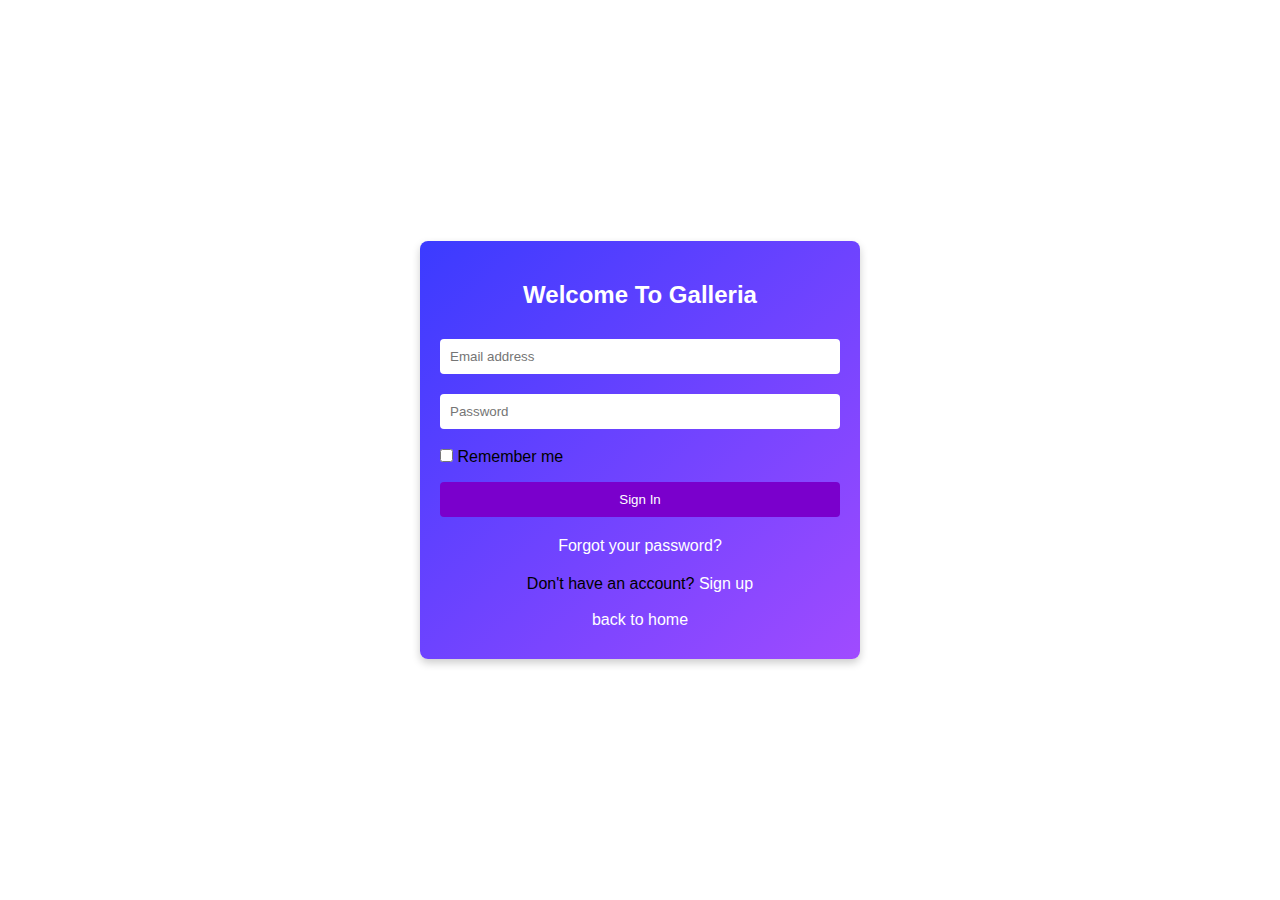
<file: loginform.html>
<!DOCTYPE html>
<html lang="en">

<head>
    <meta charset="UTF-8">
    <meta name="viewport" content="width=device-width, initial-scale=1.0">
    <title>Galleria | Login / Register form</title>
    <link rel="stylesheet" href="css/login.css">
</head>

<body>
    <div class="container" id="login-container">
        <h2>Welcome To Galleria</h2>
        <form id="login-form">
            <input type="email" placeholder="Email address" required>
            <input type="password" placeholder="Password" required>
            <label>
                <input type="checkbox"> Remember me
            </label>
            <button type="submit">Sign In</button>
            <div class="link">
                <a href="#" id="forgot-password">Forgot your password?</a>
            </div>
            <div class="link">
                Don't have an account? <a href="#" id="show-register">Sign up</a>
                <br>
                <br>
                <a href="index.html">back to home</a>
            </div>
        </form>
    </div>

    <div class="container" id="register-container" style="display:none;">
        <h2>Register</h2>
        <form id="register-form">
            <input type="text" placeholder="Full Name" required>
            <input type="email" placeholder="Email address" required>
            <input type="password" placeholder="Password" required>
            <button type="submit">Register</button>
            <div class="link">
                Already have an account? <a href="#" id="show-login">Sign in</a>
                <br>
                <br>
                <a href="index.html">back to home</a>
            </div>
        </form>
    </div>

    <script>
        document.getElementById('show-register').addEventListener('click', function (e) {
            e.preventDefault();
            document.getElementById('login-container').style.display = 'none';
            document.getElementById('register-container').style.display = 'block';
        });

        document.getElementById('show-login').addEventListener('click', function (e) {
            e.preventDefault();
            document.getElementById('register-container').style.display = 'none';
            document.getElementById('login-container').style.display = 'block';
        });

        document.getElementById('login-form').addEventListener('submit', function (e) {
            e.preventDefault();
            // Add login functionality here
            alert('Login form submitted');
        });

        document.getElementById('register-form').addEventListener('submit', function (e) {
            e.preventDefault();
            // Add register functionality here
            alert('Register form submitted');
        });
    </script>
</body>

</html>
</file>
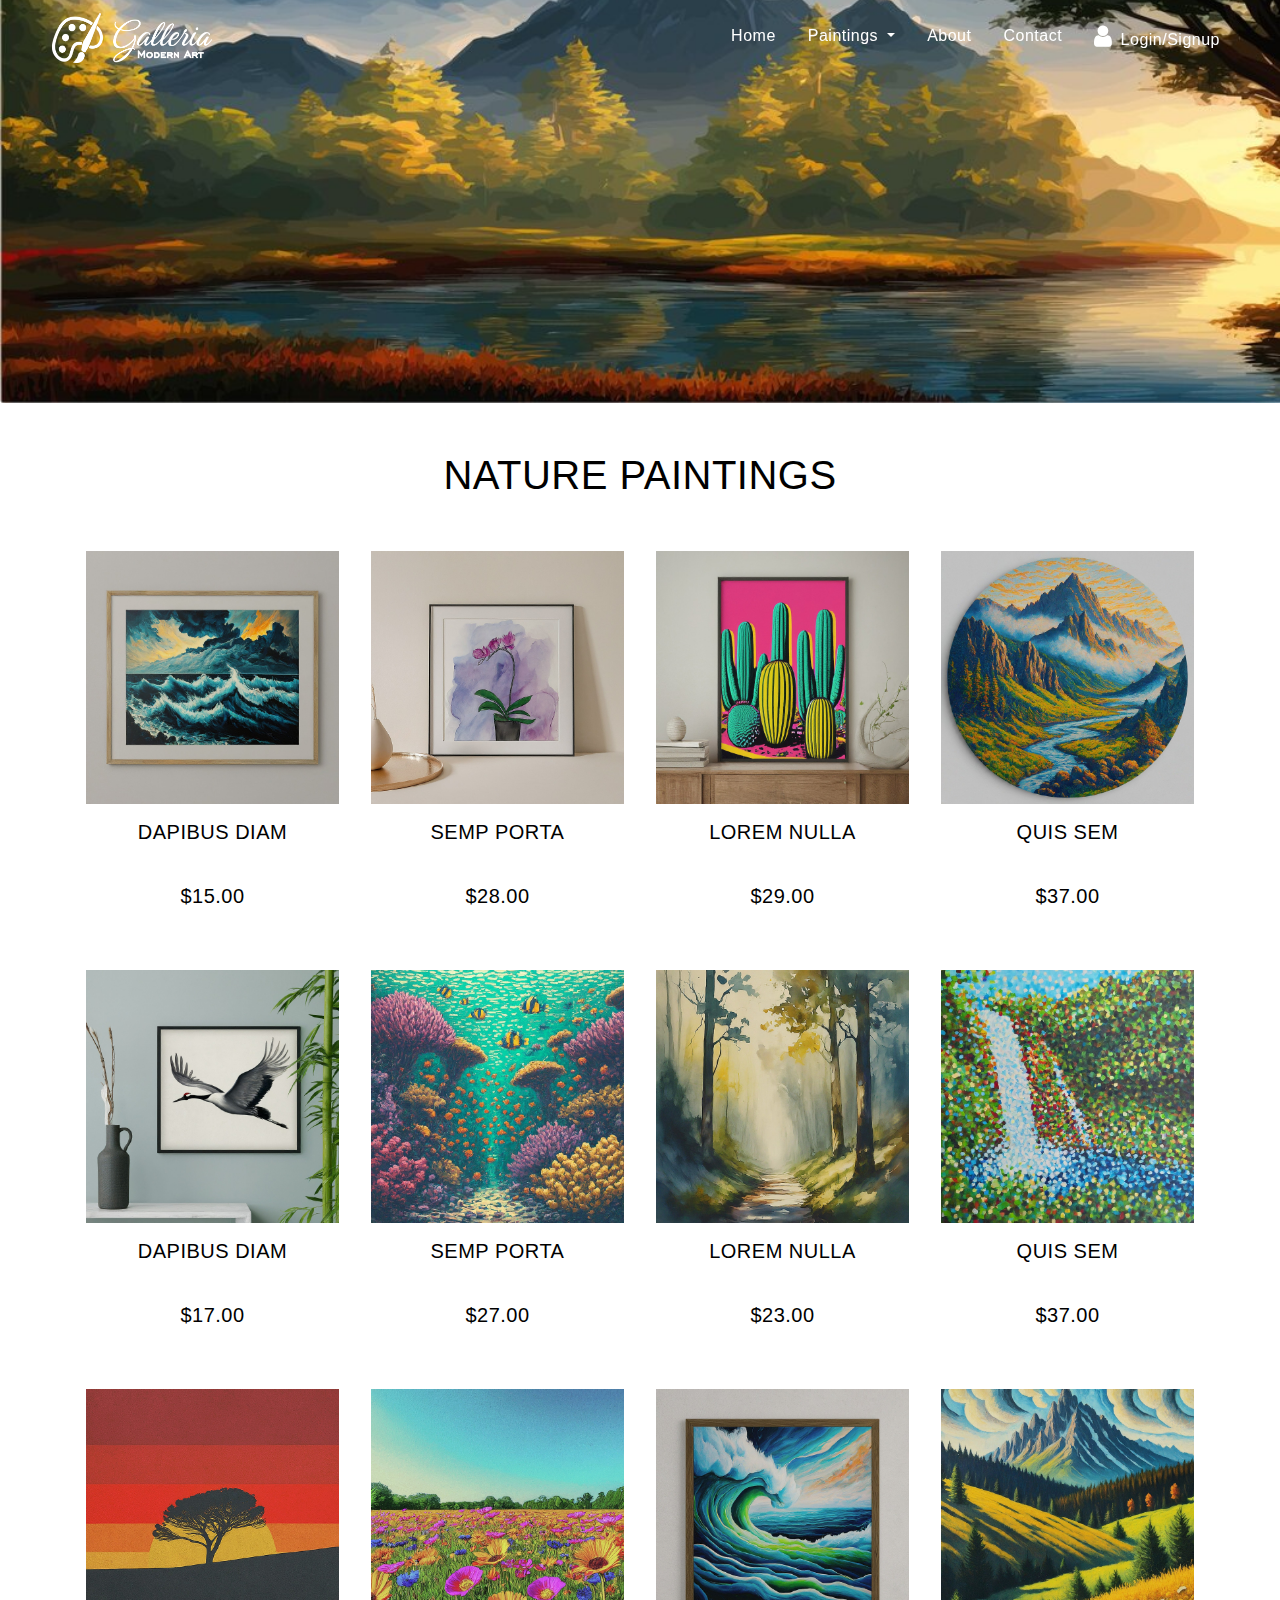
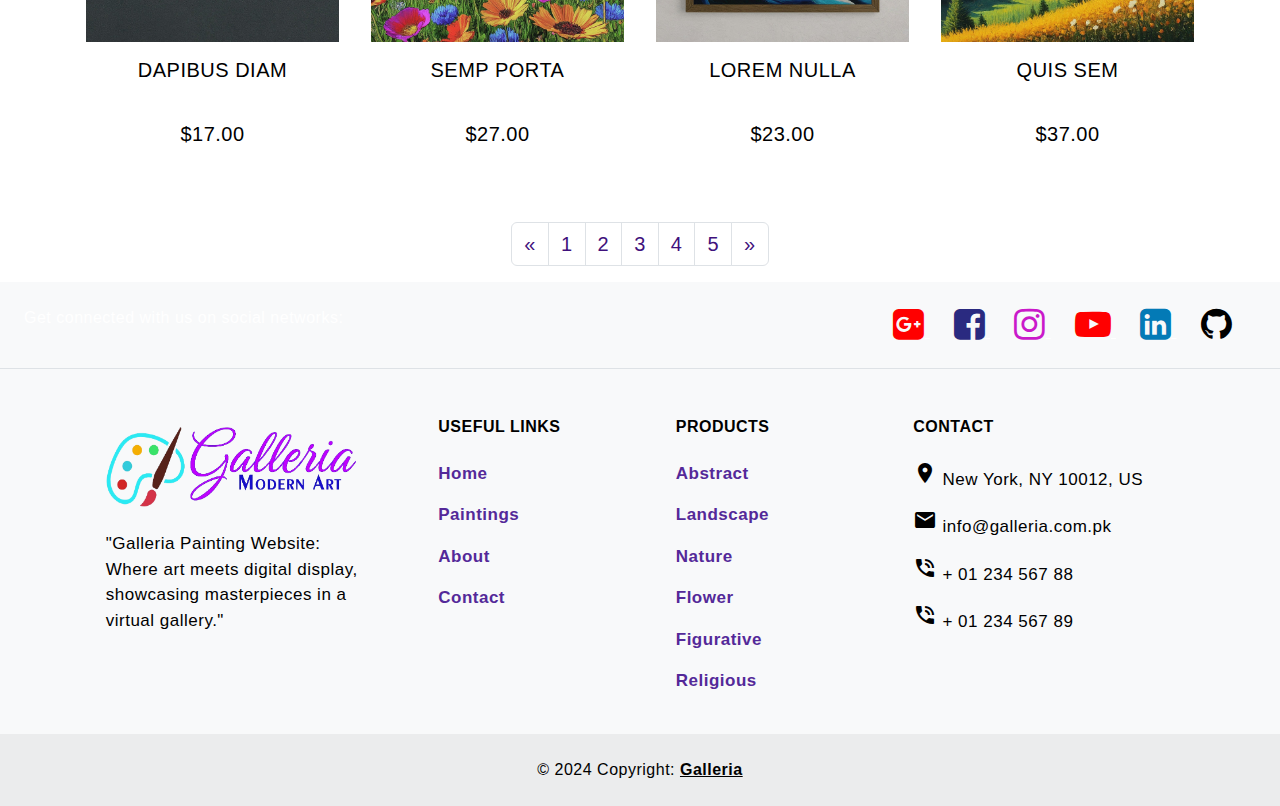
<file: nature.html>
<!DOCTYPE html>
<html lang="en">

<head>
  <meta charset="UTF-8">
  <meta name="viewport" content="width=device-width, initial-scale=1.0">
  <title>Galleria | Nature Paintings</title>
  <link href="https://cdn.jsdelivr.net/npm/bootstrap@5.3.3/dist/css/bootstrap.min.css" rel="stylesheet"
    integrity="sha384-QWTKZyjpPEjISv5WaRU9OFeRpok6YctnYmDr5pNlyT2bRjXh0JMhjY6hW+ALEwIH" crossorigin="anonymous">
  <script src="https://cdn.jsdelivr.net/npm/bootstrap@5.3.3/dist/js/bootstrap.bundle.min.js"
    integrity="sha384-YvpcrYf0tY3lHB60NNkmXc5s9fDVZLESaAA55NDzOxhy9GkcIdslK1eN7N6jIeHz"
    crossorigin="anonymous"></script>
  <link rel="stylesheet" href="css/product.css">
  <link rel="stylesheet" href="https://fonts.googleapis.com/icon?family=Material+Icons">
  <link rel="stylesheet" href="https://cdnjs.cloudflare.com/ajax/libs/font-awesome/4.7.0/css/font-awesome.min.css">
  <style>
    .dropdown-item:hover {
      background-color: #3f117cc0 !important;
      color: white !important;
    }

    .btn-outline-warning {
      border: 2px solid white !important;
      color: white !important;
    }

    .btn-outline-warning:hover {
      background-color: transparent !important;

    }

    .gallery-img {
      width: 100%;
      height: auto;
    }

    .navbar-colored {
      background-color: #3f117cb0;
    
    }

    .tabz {
      color: #3f117c;
    }

    .tabz:hover {
      color: mediumorchid;
    }

    .card-img-overlay .container-fluid1 .img-fluid {
      margin-top: -300px !important;
      color: #000000 !important;
      width: 100% !important;
    }

    .page-link {
      color: #3f117c !important;
      font-size: 20px !important;
    }

    .bg_pink,
    .bg_pink1 {
      background-color: #3f117c !important;
    }

    .bg_pink:hover {
      background-color: #ffffff !important;
    }

    .col_dark {
      color: #000000 !important;
      font-size: 20px !important;

      text-decoration: none !important;
    }
    .footer-tab p {
      color: #000;
      font-size: 17px;
      text-decoration: none;
    }
   
    .footer-tab p a {
      color: #542999;
    }

    .footer-tab p a:hover {
      color: #542999d0;
    }
  </style>

</head>

<body>
  

  <nav class="navbar navbar-expand-lg  sticky-top" id="mainNavbar">
    <div class="container-fluid">
      <a class="navbar-brand" href="index.html"><img src="logo/w_logo.png" width="160px" height="50px" alt=""></a>
      <button class="navbar-toggler" type="button" data-bs-toggle="collapse" data-bs-target="#navbarSupportedContent"
        aria-controls="navbarSupportedContent" aria-expanded="false" aria-label="Toggle navigation">
        <span class="navbar-toggler-icon"></span>
      </button>
      <div class="collapse navbar-collapse" id="navbarSupportedContent">
        <ul class="navbar-nav ms-auto mb-2 mb-lg-0">
          <li class="nav-item">
            <a class="nav-link active text-white ps-4" aria-current="page" href="index.html">Home</a>
          </li>
          <li class="nav-item dropdown">
            <a class="nav-link dropdown-toggle text-white ps-4" href="painting.html" role="button"
              data-bs-toggle="dropdown" aria-expanded="false">
              Paintings
            </a>
            <ul class="dropdown-menu">
              <li><a class="dropdown-item text-dark ps-4 pe-4 pt-2" href="abstract.html">Abstract paintings</a></li>
              <li><a class="dropdown-item text-dark ps-4 pe-4 pt-2" href="landscape.html">Landscape paintings</a></li>
              <li><a class="dropdown-item text-dark ps-4 pe-4 pt-2" href="flower.html">Flower paintings</a></li>
              <li><a class="dropdown-item text-dark ps-4 pe-4 pt-2" href="nature.html">Nature paintings</a></li>
              <li><a class="dropdown-item text-dark ps-4 pe-4 pt-2" href="figurative.html">Figurative paintings</a></li>
              <li><a class="dropdown-item text-dark ps-4 pe-4 pt-2" href="religious.html">Religious paintings</a></li>
            </ul>
          </li>
          <li class="nav-item">
            <a class="nav-link text-white ps-4" href="about.html">About</a>
          </li>
          <li class="nav-item">
            <a class="nav-link text-white ps-4" href="contact.html">Contact</a>
          </li>
          <li class="nav-item">
            <a class="nav-link text-white ps-4" href="loginform.html"><i class="fa fa-user me-2" style="font-size: 25px;"></i>Login/Signup</a>
          </li>
        </ul>
      </div>
    </div>
  </nav>



  <div class="container-fluid1">
    <img src="images/nature 1600x500 bck.jpg" class="img-fluid" style="width: 100%; ; margin-top: -100px;" alt="...">
    <div class="card-img-overlay mt-5 text-center">
    </div>
  </div>

  <section id="product" class="p_4 mt-5">
    <div class="container-xl">
      <h1 class="text-center text-black">NATURE PAINTINGS</h1>
      <div class="row product_2 mt-5">
        <div class="col-md-3">
          <div class="prod_main p-1 bg-white clearfix">
            <div class="product_2im clearfix position-relative">
              <div class="product_2imi clearfix">
                <div class="grid clearfix">
                  <figure class="effect-jazz mb-0">
                    <a href="cart.html"><img src="images/nature 265px  (1).jpeg" class="w-100" alt="abc"></a>
                  </figure>
                </div>
              </div>
              <div class="product_2imi1 position-absolute clearfix w-100 top-0 text-center">
                <ul class="mb-0">
                  <li class="d-inline-block"><a class="bg_pink text-white d-block" href="cart.html"><i
                        class="fa fa-shopping-cart"></i></a></li>
                  <li class="d-inline-block"><a class="bg_pink text-white d-block" href="cart.html"><i
                        class="fa fa-heart-o"></i></a></li>
                </ul>
              </div>
            </div>
            <div class="product_2im1 position-relative clearfix">
              <div class="clearfix product_2im1i text-center pt-3 pb-4">
                <h5 class="font_14 text-uppercase"><a class="col_dark" href="cart.html">Dapibus Diam</a></h5>
                <span class="font_12 col_yell">
                  <i class="fa fa-star"></i>
                  <i class="fa fa-star"></i>
                  <i class="fa fa-star"></i>
                  <i class="fa fa-star"></i>
                  <i class="fa fa-star-o"></i>
                </span>
                <h6 class="col_dark mt-2 mb-0">$15.00</h6>
              </div>
              <div class="clearfix product_2im1i1 text-center position-absolute w-100">
                <h6 class="d-inline-block bg_pink1 p-2 ps-3 pe-3 text-white"><span
                    class="text-decoration-line-through me-2 col_gray">$19.00</span> $17.00</h6>
              </div>
            </div>
          </div>
        </div>
        <div class="col-md-3">
          <div class="prod_main p-1 bg-white clearfix">
            <div class="product_2im clearfix position-relative">
              <div class="product_2imi clearfix">
                <div class="grid clearfix">
                  <figure class="effect-jazz mb-0">
                    <a href="cart.html"><img src="images/nature 265px  (2).jpeg" class="w-100" alt="abc"></a>
                  </figure>
                </div>
              </div>
              <div class="product_2imi1 position-absolute clearfix w-100 top-0 text-center">
                <ul class="mb-0">
                  <li class="d-inline-block"><a class="bg_pink text-white d-block" href="cart.html"><i
                        class="fa fa-shopping-cart"></i></a></li>
                  <li class="d-inline-block"><a class="bg_pink text-white d-block" href="cart.html"><i
                        class="fa fa-heart-o"></i></a></li>
                </ul>
              </div>
            </div>
            <div class="product_2im1 position-relative clearfix">
              <div class="clearfix product_2im1i text-center pt-3 pb-4">
                <h5 class="font_14 text-uppercase"><a class="col_dark" href="cart.html">Semp Porta</a></h5>
                <span class="font_12 col_yell">
                  <i class="fa fa-star"></i>
                  <i class="fa fa-star"></i>
                  <i class="fa fa-star"></i>
                  <i class="fa fa-star-half-o"></i>
                  <i class="fa fa-star-o"></i>
                </span>
                <h6 class="col_dark mt-2 mb-0">$28.00</h6>
              </div>
              <div class="clearfix product_2im1i1 text-center position-absolute w-100">
                <h6 class="d-inline-block bg_pink1 p-2 ps-3 pe-3 text-white"><span
                    class="text-decoration-line-through me-2 col_gray">$31.00</span> $27.00</h6>
              </div>
            </div>
          </div>
        </div>
        <div class="col-md-3">
          <div class="prod_main p-1 bg-white clearfix">
            <div class="product_2im clearfix position-relative">
              <div class="product_2imi clearfix">
                <div class="grid clearfix">
                  <figure class="effect-jazz mb-0">
                    <a href="cart.html"><img src="images/nature 265px  (3).jpeg" class="w-100" alt="abc"></a>
                  </figure>
                </div>
              </div>
              <div class="product_2imi1 position-absolute clearfix w-100 top-0 text-center">
                <ul class="mb-0">
                  <li class="d-inline-block"><a class="bg_pink text-white d-block" href="cart.html"><i
                        class="fa fa-shopping-cart"></i></a></li>
                  <li class="d-inline-block"><a class="bg_pink text-white d-block" href="cart.html"><i
                        class="fa fa-heart-o"></i></a></li>
                </ul>
              </div>
            </div>
            <div class="product_2im1 position-relative clearfix">
              <div class="clearfix product_2im1i text-center pt-3 pb-4">
                <h5 class="font_14 text-uppercase"><a class="col_dark" href="cart.html">Lorem Nulla</a></h5>
                <span class="font_12 col_yell">
                  <i class="fa fa-star"></i>
                  <i class="fa fa-star"></i>
                  <i class="fa fa-star"></i>
                  <i class="fa fa-star"></i>
                  <i class="fa fa-star"></i>
                </span>
                <h6 class="col_dark mt-2 mb-0">$29.00</h6>
              </div>
              <div class="clearfix product_2im1i1 text-center position-absolute w-100">
                <h6 class="d-inline-block bg_pink1 p-2 ps-3 pe-3 text-white"><span
                    class="text-decoration-line-through me-2 col_gray">$29.00</span> $23.00</h6>
              </div>
            </div>
          </div>
        </div>
        <div class="col-md-3">
          <div class="prod_main p-1 bg-white clearfix">
            <div class="product_2im clearfix position-relative">
              <div class="product_2imi clearfix">
                <div class="grid clearfix">
                  <figure class="effect-jazz mb-0">
                    <a href="cart.html"><img src="images/nature 265px  (4).jpeg" class="w-100" alt="abc"></a>
                  </figure>
                </div>
              </div>
              <div class="product_2imi1 position-absolute clearfix w-100 top-0 text-center">
                <ul class="mb-0">
                  <li class="d-inline-block"><a class="bg_pink text-white d-block" href="cart.html"><i
                        class="fa fa-shopping-cart"></i></a></li>
                  <li class="d-inline-block"><a class="bg_pink text-white d-block" href="cart.html"><i
                        class="fa fa-heart-o"></i></a></li>
                </ul>
              </div>
            </div>
            <div class="product_2im1 position-relative clearfix">
              <div class="clearfix product_2im1i text-center pt-3 pb-4">
                <h5 class="font_14 text-uppercase"><a class="col_dark" href="cart.html">Quis Sem</a></h5>
                <span class="font_12 col_yell">
                  <i class="fa fa-star"></i>
                  <i class="fa fa-star"></i>
                  <i class="fa fa-star"></i>
                  <i class="fa fa-star"></i>
                  <i class="fa fa-star-half-o"></i>
                </span>
                <h6 class="col_dark mt-2 mb-0">$37.00</h6>
              </div>
              <div class="clearfix product_2im1i1 text-center position-absolute w-100">
                <h6 class="d-inline-block bg_pink1 p-2 ps-3 pe-3 text-white"><span
                    class="text-decoration-line-through me-2 col_gray">$49.00</span> $37.00</h6>
              </div>
            </div>
          </div>
        </div>
      </div>
      <div class="row product_2">
        <div class="col-md-3">
          <div class="prod_main p-1 bg-white clearfix">
            <div class="product_2im clearfix position-relative">
              <div class="product_2imi clearfix">
                <div class="grid clearfix">
                  <figure class="effect-jazz mb-0">
                    <a href="cart.html"><img src="images/nature 265px  (5).jpeg" class="w-100" alt="abc"></a>
                  </figure>
                </div>
              </div>
              <div class="product_2imi1 position-absolute clearfix w-100 top-0 text-center">
                <ul class="mb-0">
                  <li class="d-inline-block"><a class="bg_pink text-white d-block" href="cart.html"><i
                        class="fa fa-shopping-cart"></i></a></li>
                  <li class="d-inline-block"><a class="bg_pink text-white d-block" href="cart.html"><i
                        class="fa fa-heart-o"></i></a></li>
                </ul>
              </div>
            </div>
            <div class="product_2im1 position-relative clearfix">
              <div class="clearfix product_2im1i text-center pt-3 pb-4">
                <h5 class="font_14 text-uppercase"><a class="col_dark" href="cart.html">Dapibus Diam</a></h5>
                <span class="font_12 col_yell">
                  <i class="fa fa-star"></i>
                  <i class="fa fa-star"></i>
                  <i class="fa fa-star"></i>
                  <i class="fa fa-star"></i>
                  <i class="fa fa-star-o"></i>
                </span>
                <h6 class="col_dark mt-2 mb-0">$17.00</h6>
              </div>
              <div class="clearfix product_2im1i1 text-center position-absolute w-100">
                <h6 class="d-inline-block bg_pink1 p-2 ps-3 pe-3 text-white"><span
                    class="text-decoration-line-through me-2 col_gray">$19.00</span> $17.00</h6>
              </div>
            </div>
          </div>
        </div>
        <div class="col-md-3">
          <div class="prod_main p-1 bg-white clearfix">
            <div class="product_2im clearfix position-relative">
              <div class="product_2imi clearfix">
                <div class="grid clearfix">
                  <figure class="effect-jazz mb-0">
                    <a href="cart.html"><img src="images/nature 265px  (6).jpeg" class="w-100" alt="abc"></a>
                  </figure>
                </div>
              </div>
              <div class="product_2imi1 position-absolute clearfix w-100 top-0 text-center">
                <ul class="mb-0">
                  <li class="d-inline-block"><a class="bg_pink text-white d-block" href="cart.html"><i
                        class="fa fa-shopping-cart"></i></a></li>
                  <li class="d-inline-block"><a class="bg_pink text-white d-block" href="cart.html"><i
                        class="fa fa-heart-o"></i></a></li>
                </ul>
              </div>
            </div>
            <div class="product_2im1 position-relative clearfix">
              <div class="clearfix product_2im1i text-center pt-3 pb-4">
                <h5 class="font_14 text-uppercase"><a class="col_dark" href="cart.html">Semp Porta</a></h5>
                <span class="font_12 col_yell">
                  <i class="fa fa-star"></i>
                  <i class="fa fa-star"></i>
                  <i class="fa fa-star"></i>
                  <i class="fa fa-star-half-o"></i>
                  <i class="fa fa-star-o"></i>
                </span>
                <h6 class="col_dark mt-2 mb-0">$27.00</h6>
              </div>
              <div class="clearfix product_2im1i1 text-center position-absolute w-100">
                <h6 class="d-inline-block bg_pink1 p-2 ps-3 pe-3 text-white"><span
                    class="text-decoration-line-through me-2 col_gray">$31.00</span> $27.00</h6>
              </div>
            </div>
          </div>
        </div>
        <div class="col-md-3">
          <div class="prod_main p-1 bg-white clearfix">
            <div class="product_2im clearfix position-relative">
              <div class="product_2imi clearfix">
                <div class="grid clearfix">
                  <figure class="effect-jazz mb-0">
                    <a href="cart.html"><img src="images/nature 265px  (7).jpeg" class="w-100" alt="abc"></a>
                  </figure>
                </div>
              </div>
              <div class="product_2imi1 position-absolute clearfix w-100 top-0 text-center">
                <ul class="mb-0">
                  <li class="d-inline-block"><a class="bg_pink text-white d-block" href="cart.html"><i
                        class="fa fa-shopping-cart"></i></a></li>
                  <li class="d-inline-block"><a class="bg_pink text-white d-block" href="cart.html"><i
                        class="fa fa-heart-o"></i></a></li>
                </ul>
              </div>
            </div>
            <div class="product_2im1 position-relative clearfix">
              <div class="clearfix product_2im1i text-center pt-3 pb-4">
                <h5 class="font_14 text-uppercase"><a class="col_dark" href="cart.html">Lorem Nulla</a></h5>
                <span class="font_12 col_yell">
                  <i class="fa fa-star"></i>
                  <i class="fa fa-star"></i>
                  <i class="fa fa-star"></i>
                  <i class="fa fa-star"></i>
                  <i class="fa fa-star"></i>
                </span>
                <h6 class="col_dark mt-2 mb-0">$23.00</h6>
              </div>
              <div class="clearfix product_2im1i1 text-center position-absolute w-100">
                <h6 class="d-inline-block bg_pink1 p-2 ps-3 pe-3 text-white"><span
                    class="text-decoration-line-through me-2 col_gray">$29.00</span> $23.00</h6>
              </div>
            </div>
          </div>
        </div>
        <div class="col-md-3">
          <div class="prod_main p-1 bg-white clearfix">
            <div class="product_2im clearfix position-relative">
              <div class="product_2imi clearfix">
                <div class="grid clearfix">
                  <figure class="effect-jazz mb-0">
                    <a href="cart.html"><img src="images/nature 265px  (8).jpeg" class="w-100" alt="abc"></a>
                  </figure>
                </div>
              </div>
              <div class="product_2imi1 position-absolute clearfix w-100 top-0 text-center">
                <ul class="mb-0">
                  <li class="d-inline-block"><a class="bg_pink text-white d-block" href="cart.html"><i
                        class="fa fa-shopping-cart"></i></a></li>
                  <li class="d-inline-block"><a class="bg_pink text-white d-block" href="cart.html"><i
                        class="fa fa-heart-o"></i></a></li>
                </ul>
              </div>
            </div>
            <div class="product_2im1 position-relative clearfix">
              <div class="clearfix product_2im1i text-center pt-3 pb-4">
                <h5 class="font_14 text-uppercase"><a class="col_dark" href="cart.html">Quis Sem</a></h5>
                <span class="font_12 col_yell">
                  <i class="fa fa-star"></i>
                  <i class="fa fa-star"></i>
                  <i class="fa fa-star"></i>
                  <i class="fa fa-star"></i>
                  <i class="fa fa-star-half-o"></i>
                </span>
                <h6 class="col_dark mt-2 mb-0">$37.00</h6>
              </div>
              <div class="clearfix product_2im1i1 text-center position-absolute w-100">
                <h6 class="d-inline-block bg_pink1 p-2 ps-3 pe-3 text-white"><span
                    class="text-decoration-line-through me-2 col_gray">$49.00</span> $37.00</h6>
              </div>
            </div>
          </div>
        </div>
      </div>
      <div class="row product_2">
        <div class="col-md-3">
          <div class="prod_main p-1 bg-white clearfix">
            <div class="product_2im clearfix position-relative">
              <div class="product_2imi clearfix">
                <div class="grid clearfix">
                  <figure class="effect-jazz mb-0">
                    <a href="cart.html"><img src="images/nature 265px  (9).jpeg" class="w-100" alt="abc"></a>
                  </figure>
                </div>
              </div>
              <div class="product_2imi1 position-absolute clearfix w-100 top-0 text-center">
                <ul class="mb-0">
                  <li class="d-inline-block"><a class="bg_pink text-white d-block" href="cart.html"><i
                        class="fa fa-shopping-cart"></i></a></li>
                  <li class="d-inline-block"><a class="bg_pink text-white d-block" href="cart.html"><i
                        class="fa fa-heart-o"></i></a></li>
                </ul>
              </div>
            </div>
            <div class="product_2im1 position-relative clearfix">
              <div class="clearfix product_2im1i text-center pt-3 pb-4">
                <h5 class="font_14 text-uppercase"><a class="col_dark" href="cart.html">Dapibus Diam</a></h5>
                <span class="font_12 col_yell">
                  <i class="fa fa-star"></i>
                  <i class="fa fa-star"></i>
                  <i class="fa fa-star"></i>
                  <i class="fa fa-star"></i>
                  <i class="fa fa-star-o"></i>
                </span>
                <h6 class="col_dark mt-2 mb-0">$17.00</h6>
              </div>
              <div class="clearfix product_2im1i1 text-center position-absolute w-100">
                <h6 class="d-inline-block bg_pink1 p-2 ps-3 pe-3 text-white"><span
                    class="text-decoration-line-through me-2 col_gray">$19.00</span> $17.00</h6>
              </div>
            </div>
          </div>
        </div>
        <div class="col-md-3">
          <div class="prod_main p-1 bg-white clearfix">
            <div class="product_2im clearfix position-relative">
              <div class="product_2imi clearfix">
                <div class="grid clearfix">
                  <figure class="effect-jazz mb-0">
                    <a href="cart.html"><img src="images/nature 265px  (10).jpeg" class="w-100" alt="abc"></a>
                  </figure>
                </div>
              </div>
              <div class="product_2imi1 position-absolute clearfix w-100 top-0 text-center">
                <ul class="mb-0">
                  <li class="d-inline-block"><a class="bg_pink text-white d-block" href="cart.html"><i
                        class="fa fa-shopping-cart"></i></a></li>
                  <li class="d-inline-block"><a class="bg_pink text-white d-block" href="cart.html"><i
                        class="fa fa-heart-o"></i></a></li>
                </ul>
              </div>
            </div>
            <div class="product_2im1 position-relative clearfix">
              <div class="clearfix product_2im1i text-center pt-3 pb-4">
                <h5 class="font_14 text-uppercase"><a class="col_dark" href="cart.html">Semp Porta</a></h5>
                <span class="font_12 col_yell">
                  <i class="fa fa-star"></i>
                  <i class="fa fa-star"></i>
                  <i class="fa fa-star"></i>
                  <i class="fa fa-star-half-o"></i>
                  <i class="fa fa-star-o"></i>
                </span>
                <h6 class="col_dark mt-2 mb-0">$27.00</h6>
              </div>
              <div class="clearfix product_2im1i1 text-center position-absolute w-100">
                <h6 class="d-inline-block bg_pink1 p-2 ps-3 pe-3 text-white"><span
                    class="text-decoration-line-through me-2 col_gray">$31.00</span> $27.00</h6>
              </div>
            </div>
          </div>
        </div>
        <div class="col-md-3">
          <div class="prod_main p-1 bg-white clearfix">
            <div class="product_2im clearfix position-relative">
              <div class="product_2imi clearfix">
                <div class="grid clearfix">
                  <figure class="effect-jazz mb-0">
                    <a href="cart.html"><img src="images/nature 265px  (11).jpeg" class="w-100" alt="abc"></a>
                  </figure>
                </div>
              </div>
              <div class="product_2imi1 position-absolute clearfix w-100 top-0 text-center">
                <ul class="mb-0">
                  <li class="d-inline-block"><a class="bg_pink text-white d-block" href="cart.html"><i
                        class="fa fa-shopping-cart"></i></a></li>
                  <li class="d-inline-block"><a class="bg_pink text-white d-block" href="cart.html"><i
                        class="fa fa-heart-o"></i></a></li>
                </ul>
              </div>
            </div>
            <div class="product_2im1 position-relative clearfix">
              <div class="clearfix product_2im1i text-center pt-3 pb-4">
                <h5 class="font_14 text-uppercase"><a class="col_dark" href="cart.html">Lorem Nulla</a></h5>
                <span class="font_12 col_yell">
                  <i class="fa fa-star"></i>
                  <i class="fa fa-star"></i>
                  <i class="fa fa-star"></i>
                  <i class="fa fa-star"></i>
                  <i class="fa fa-star"></i>
                </span>
                <h6 class="col_dark mt-2 mb-0">$23.00</h6>
              </div>
              <div class="clearfix product_2im1i1 text-center position-absolute w-100">
                <h6 class="d-inline-block bg_pink1 p-2 ps-3 pe-3 text-white"><span
                    class="text-decoration-line-through me-2 col_gray">$29.00</span> $23.00</h6>
              </div>
            </div>
          </div>
        </div>
        <div class="col-md-3">
          <div class="prod_main p-1 bg-white clearfix">
            <div class="product_2im clearfix position-relative">
              <div class="product_2imi clearfix">
                <div class="grid clearfix">
                  <figure class="effect-jazz mb-0">
                    <a href="cart.html"><img src="images/nature 265px  (12).jpeg" class="w-100" alt="abc"></a>
                  </figure>
                </div>
              </div>
              <div class="product_2imi1 position-absolute clearfix w-100 top-0 text-center">
                <ul class="mb-0">
                  <li class="d-inline-block"><a class="bg_pink text-white d-block" href="cart.html"><i
                        class="fa fa-shopping-cart"></i></a></li>
                  <li class="d-inline-block"><a class="bg_pink text-white d-block" href="cart.html"><i
                        class="fa fa-heart-o"></i></a></li>
                </ul>
              </div>
            </div>
            <div class="product_2im1 position-relative clearfix">
              <div class="clearfix product_2im1i text-center pt-3 pb-4">
                <h5 class="font_14 text-uppercase"><a class="col_dark" href="cart.html">Quis Sem</a></h5>
                <span class="font_12 col_yell">
                  <i class="fa fa-star"></i>
                  <i class="fa fa-star"></i>
                  <i class="fa fa-star"></i>
                  <i class="fa fa-star"></i>
                  <i class="fa fa-star-half-o"></i>
                </span>
                <h6 class="col_dark mt-2 mb-0">$37.00</h6>
              </div>
              <div class="clearfix product_2im1i1 text-center position-absolute w-100">
                <h6 class="d-inline-block bg_pink1 p-2 ps-3 pe-3 text-white"><span
                    class="text-decoration-line-through me-2 col_gray">$49.00</span> $37.00</h6>
              </div>
            </div>
          </div>
        </div>
      </div>
      <div class="container d-flex justify-content-center mt-5">
        <nav aria-label="Page navigation example ">
          <ul class="pagination">
            <li class="page-item">
              <a class="page-link" href="#" aria-label="Previous">
                <span aria-hidden="true">&laquo;</span>
              </a>
            </li>
            <li class="page-item"><a class="page-link" href="#">1</a></li>
            <li class="page-item"><a class="page-link" href="#">2</a></li>
            <li class="page-item"><a class="page-link" href="#">3</a></li>
            <li class="page-item"><a class="page-link" href="#">4</a></li>
            <li class="page-item"><a class="page-link" href="#">5</a></li>
            <li class="page-item">
              <a class="page-link" href="#" aria-label="Next">
                <span aria-hidden="true">&raquo;</span>
              </a>
            </li>
          </ul>
        </nav>
      </div>
    </div>
  </section>
  <!-- back-to-top -->
  <button id="back-to-top" title="Go to top"><i class="material-icons">palette</i></button>
  <script>
    let mybutton = document.getElementById("back-to-top");
    window.onscroll = function () { scrollFunction() };
    function scrollFunction() {
      if (document.body.scrollTop > 20 || document.documentElement.scrollTop > 20) {
        mybutton.style.display = "block";
      } else {
        mybutton.style.display = "none";
      }
    }
    mybutton.onclick = function () {
      document.body.scrollTop = 0;
      document.documentElement.scrollTop = 0;
    }

  </script>
  <footer class="text-center text-lg-start bg-body-tertiary ">
    <section class="d-flex justify-content-center justify-content-lg-between p-4 border-bottom">
      <div class="me-5 d-none d-lg-block ">
        <span>Get connected with us on social networks:</span>
      </div>
      <div>
        <a href="#" class="me-4 text-reset">
          <i class="fa fa-google-plus-square" style="font-size:36px; color: red ;"></i>
        </a>
        <a href="#" class="me-4 text-reset">
          <i class="fa fa-facebook-square" style="font-size:36px; color: rgb(42, 42, 128);"></i>
        </a>
        <a href="#" class="me-4 text-reset">
          <i class="fa fa-instagram" style="font-size:36px; color: rgb(202, 25, 202);"></i>
        </a>
        <a href="#" class="me-4 text-reset">
          <i class="fa fa-youtube-play" style="font-size:36px;color: red ;"></i>
        </a>
        <a href="#" class="me-4 text-reset">
          <i class="fa fa-linkedin-square" style="font-size:36px; color:#037AB6;"></i>
        </a>
        <a href="#" class="me-4 text-reset">
          <i class="fa fa-github" style="font-size:36px;color: black;"></i>
        </a>
      </div>
    </section>
    <section class="footer-tab">
      <div class="container text-center text-md-start mt-5">

        <div class="row mt-3">

          <div class="col-md-3 col-lg-4 col-xl-3 mx-auto mb-4">

            <h6 class="text-uppercase fw-bold mb-4">
              <a href="index.html"><img src="logo/galleria.png" alt="" width="250px" height="90px"></a>
            </h6>
            <p>
              "Galleria Painting Website: Where art meets digital display, showcasing masterpieces in a virtual
              gallery."
            </p>
          </div>
          <div class="col-md-2 col-lg-2 col-xl-2 mx-auto mb-4">
            <h6 class="text-uppercase fw-bold mb-4  text-black">
              Useful links
            </h6>
            <p>
              <a href="index.html" class="text-tab" style="text-decoration: none;"><b>Home</b></a>
            </p>
            <p>
              <a href="#" class="text-tab" style="text-decoration: none;"><b>Paintings</b></a>
            </p>
            <p>
              <a href="about.html" class="text-tab" style="text-decoration: none;"><b>About</b></a>
            </p>
            <p>
              <a href="contact.html" class="text-tab" style="text-decoration: none;"><b>Contact</b></a>
            </p>
          </div>
          <div class="col-md-3 col-lg-2 col-xl-2 mx-auto mb-4">

            <h6 class="text-uppercase fw-bold mb-4  text-black">
              Products
            </h6>
            <p>
              <a href="abstract.html" class="text-tab" style="text-decoration: none;"><b>Abstract</b></a>
            </p>
            <p>
              <a href="landscape.html" class="text-tab" style="text-decoration: none;"><b>Landscape</b></a>
            </p>
            <p>
              <a href="nature.html" class="text-tab" style="text-decoration: none;"><b>Nature</b></a>
            </p>
            <p>
              <a href="flower.html" class="text-tab" style="text-decoration: none;"><b>Flower</b></a>
            </p>
            <p>
              <a href="figurative.html" class="text-tab" style="text-decoration: none;"><b>Figurative</b></a>
            </p>
            <p>
              <a href="religious.html" class="text-tab" style="text-decoration: none;"><b>Religious</b></a>
            </p>
          </div>
          <div class="col-md-4 col-lg-3 col-xl-3 mx-auto mb-md-0 mb-4">
            <h6 class="text-uppercase fw-bold mb-4 text-black">Contact</h6>
            <p><i class="material-icons">place</i>
              New York, NY 10012, US</p>
            <p>
              <i class="material-icons">email</i>
              </i>
              info@galleria.com.pk
            </p>
            <p><i class="material-icons">phone_in_talk</i>
              </i> + 01 234 567 88</p>
            <p><i class="material-icons">phone_in_talk</i>
              </i> + 01 234 567 89</p>
          </div>
        </div>
      </div>
    </section>



    <div class="text-center p-4  text-black" style="background-color: rgba(0, 0, 0, 0.05);">
      © 2024 Copyright:
      <a class="text-reset fw-bold  text-black" href="index.html">Galleria</a>
    </div>
  </footer>

  <script>
    window.addEventListener('scroll', function () {
      var navbar = document.getElementById("mainNavbar");
      if (window.scrollY > 50) {
        navbar.classList.add("navbar-colored");
      } else {
        navbar.classList.remove("navbar-colored");
      }
    });
  </script>


</body>

</html>
</file>
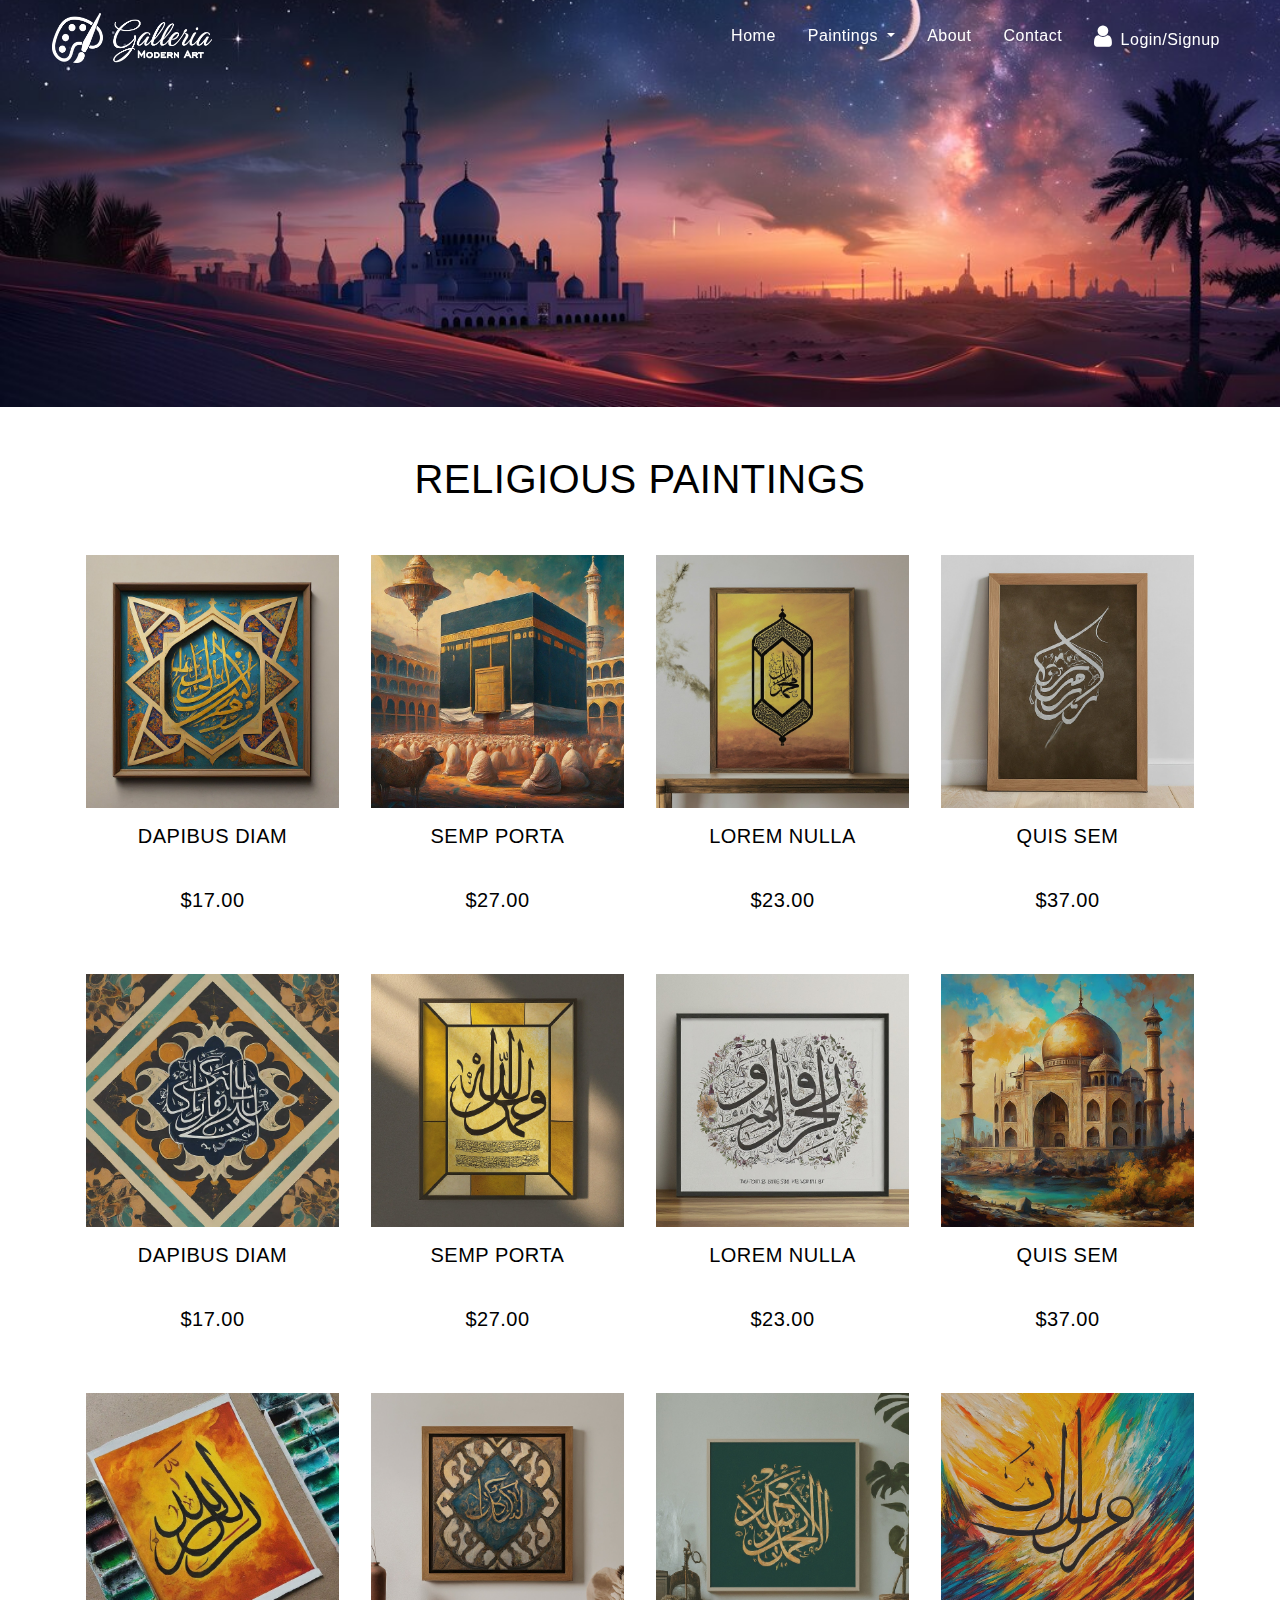
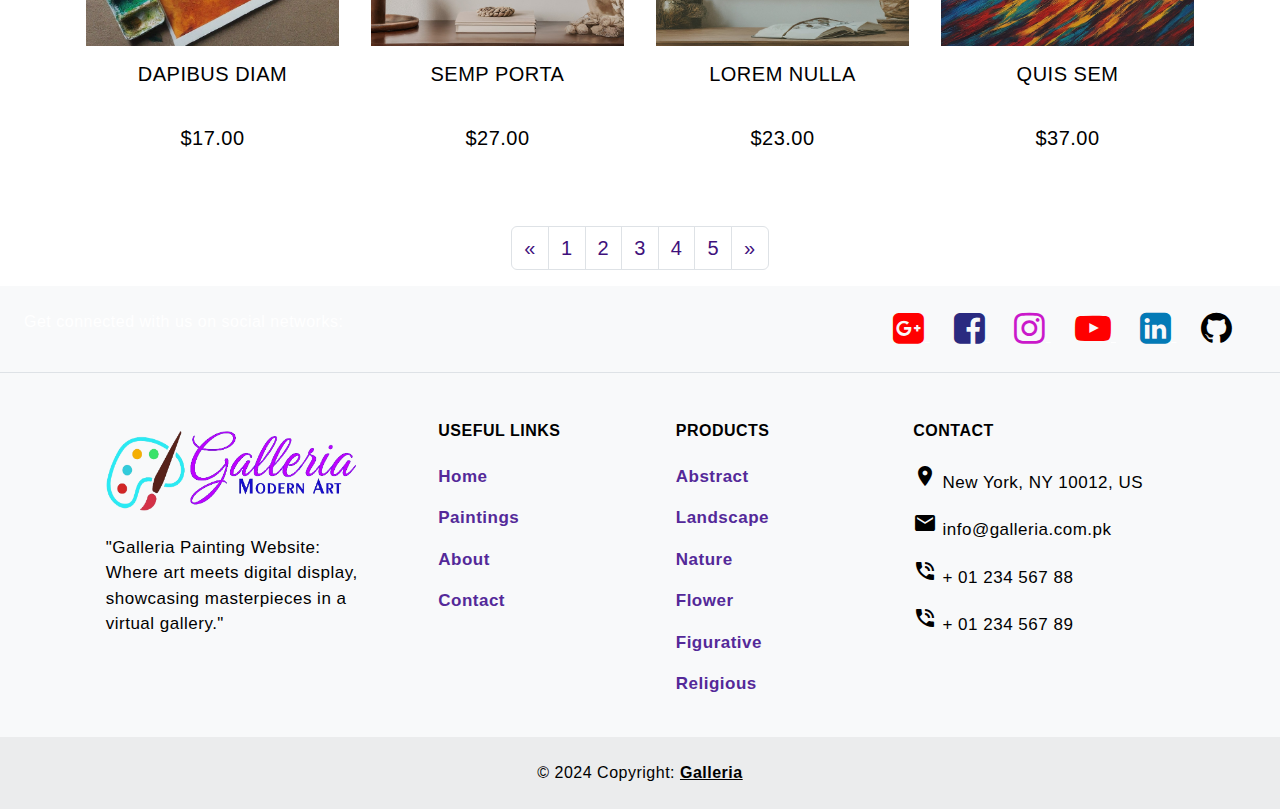
<file: religious.html>
<!DOCTYPE html>
<html lang="en">

<head>
  <meta charset="UTF-8">
  <meta name="viewport" content="width=device-width, initial-scale=1.0">
  <title>Galleria | Religious Paintings</title>
  <link href="https://cdn.jsdelivr.net/npm/bootstrap@5.3.3/dist/css/bootstrap.min.css" rel="stylesheet"
    integrity="sha384-QWTKZyjpPEjISv5WaRU9OFeRpok6YctnYmDr5pNlyT2bRjXh0JMhjY6hW+ALEwIH" crossorigin="anonymous">
  <script src="https://cdn.jsdelivr.net/npm/bootstrap@5.3.3/dist/js/bootstrap.bundle.min.js"
    integrity="sha384-YvpcrYf0tY3lHB60NNkmXc5s9fDVZLESaAA55NDzOxhy9GkcIdslK1eN7N6jIeHz"
    crossorigin="anonymous"></script>
    <link rel="stylesheet" href="https://fonts.googleapis.com/icon?family=Material+Icons">
  <link rel="stylesheet" href="css/product.css">
  <link rel="stylesheet" href="https://cdnjs.cloudflare.com/ajax/libs/font-awesome/4.7.0/css/font-awesome.min.css">
  <style>
    .dropdown-item:hover {
      background-color: #3f117cc0 !important;
      color: white !important;
    }

    .btn-outline-warning {
      border: 2px solid white !important;
      color: white !important;
    }

    .btn-outline-warning:hover {
      background-color: transparent !important;

    }

    .gallery-img {
      width: 100%;
      height: auto;
    }

    .navbar-colored {
      background-color: #3f117cb0;
  
    }

    .tabz {
      color: #3f117c;
    }

    .tabz:hover {
      color: mediumorchid;
    }

    .card-img-overlay .container-fluid1 .img-fluid {
      margin-top: -300px !important;
      color: #000000 !important;
      width: 100% !important;
    }

    .page-link {
      color: #3f117c !important;
      font-size: 20px !important;

    }

    .bg_pink,
    .bg_pink1 {
      background-color: #3f117c !important;
    }

    .bg_pink:hover {
      background-color: #ffffff !important;
    }

    .col_dark {
      color: #000000 !important;
      font-size: 20px !important;

      text-decoration: none !important;
    }
    .footer-tab p {
      color: #000;
      font-size: 17px;
      text-decoration: none;
    }
   
    .footer-tab p a {
      color: #542999;
    }

    .footer-tab p a:hover {
      color: #542999d0;
    }
  </style>

</head>

<body>
  

  <nav class="navbar navbar-expand-lg  sticky-top" id="mainNavbar">
    <div class="container-fluid">
      <a class="navbar-brand" href="index.html"><img src="logo/w_logo.png" width="160px" height="50px" alt=""></a>
      <button class="navbar-toggler" type="button" data-bs-toggle="collapse" data-bs-target="#navbarSupportedContent"
        aria-controls="navbarSupportedContent" aria-expanded="false" aria-label="Toggle navigation">
        <span class="navbar-toggler-icon"></span>
      </button>
      <div class="collapse navbar-collapse" id="navbarSupportedContent">
        <ul class="navbar-nav ms-auto mb-2 mb-lg-0">
          <li class="nav-item">
            <a class="nav-link active text-white ps-4" aria-current="page" href="index.html">Home</a>
          </li>
          <li class="nav-item dropdown">
            <a class="nav-link dropdown-toggle text-white ps-4" href="painting.html" role="button"
              data-bs-toggle="dropdown" aria-expanded="false">
              Paintings
            </a>
            <ul class="dropdown-menu">
              <li><a class="dropdown-item text-dark ps-4 pe-4 pt-2" href="abstract.html">Abstract paintings</a></li>
              <li><a class="dropdown-item text-dark ps-4 pe-4 pt-2" href="landscape.html">Landscape paintings</a></li>
              <li><a class="dropdown-item text-dark ps-4 pe-4 pt-2" href="flower.html">Flower paintings</a></li>
              <li><a class="dropdown-item text-dark ps-4 pe-4 pt-2" href="nature.html">Nature paintings</a></li>
              <li><a class="dropdown-item text-dark ps-4 pe-4 pt-2" href="figurative.html">Figurative paintings</a></li>
              <li><a class="dropdown-item text-dark ps-4 pe-4 pt-2" href="religious.html">Religious paintings</a></li>
            </ul>
          </li>
          <li class="nav-item">
            <a class="nav-link text-white ps-4" href="about.html">About</a>
          </li>
          <li class="nav-item">
            <a class="nav-link text-white ps-4" href="contact.html">Contact</a>
          </li>
          <li class="nav-item">
            <a class="nav-link text-white ps-4" href="loginform.html"><i class="fa fa-user me-2" style="font-size: 25px;"></i>Login/Signup</a>
          </li>
        </ul>
      </div>
    </div>
  </nav>



  <div class="container-fluid1">
    <img src="images/religious 1600x500 back.jpg" class="img-fluid" style="width: 100%; margin-top: -150px;" alt="...">
    <div class="card-img-overlay mt-5 text-center">
    </div>
  </div>

  <section id="product" class="p_4 mt-5">
    <div class="container-xl">
      <h1 class="text-center text-black">RELIGIOUS PAINTINGS</h1>
      <div class="row product_2 mt-5">
        <div class="col-md-3">
          <div class="prod_main p-1 bg-white clearfix">
            <div class="product_2im clearfix position-relative">
              <div class="product_2imi clearfix">
                <div class="grid clearfix">
                  <figure class="effect-jazz mb-0">
                    <a href="cart.html"><img src="images/religious 265px (1).jpeg" class="w-100" alt="abc"></a>
                  </figure>
                </div>
              </div>
              <div class="product_2imi1 position-absolute clearfix w-100 top-0 text-center">
                <ul class="mb-0">
                  <li class="d-inline-block"><a class="bg_pink text-white d-block" href="cart.html"><i
                        class="fa fa-shopping-cart"></i></a></li>
                  <li class="d-inline-block"><a class="bg_pink text-white d-block" href="cart.html"><i
                        class="fa fa-heart-o"></i></a></li>
                </ul>
              </div>
            </div>
            <div class="product_2im1 position-relative clearfix">
              <div class="clearfix product_2im1i text-center pt-3 pb-4">
                <h5 class="font_14 text-uppercase"><a class="col_dark" href="cart.html">Dapibus Diam</a></h5>
                <span class="font_12 col_yell">
                  <i class="fa fa-star"></i>
                  <i class="fa fa-star"></i>
                  <i class="fa fa-star"></i>
                  <i class="fa fa-star"></i>
                  <i class="fa fa-star-o"></i>
                </span>
                <h6 class="col_dark mt-2 mb-0">$17.00</h6>
              </div>
              <div class="clearfix product_2im1i1 text-center position-absolute w-100">
                <h6 class="d-inline-block bg_pink1 p-2 ps-3 pe-3 text-white"><span
                    class="text-decoration-line-through me-2 col_gray">$19.00</span> $17.00</h6>
              </div>
            </div>
          </div>
        </div>
        <div class="col-md-3">
          <div class="prod_main p-1 bg-white clearfix">
            <div class="product_2im clearfix position-relative">
              <div class="product_2imi clearfix">
                <div class="grid clearfix">
                  <figure class="effect-jazz mb-0">
                    <a href="cart.html"><img src="images/religious 265px (2).jpeg" class="w-100" alt="abc"></a>
                  </figure>
                </div>
              </div>
              <div class="product_2imi1 position-absolute clearfix w-100 top-0 text-center">
                <ul class="mb-0">
                  <li class="d-inline-block"><a class="bg_pink text-white d-block" href="cart.html"><i
                        class="fa fa-shopping-cart"></i></a></li>
                  <li class="d-inline-block"><a class="bg_pink text-white d-block" href="cart.html"><i
                        class="fa fa-heart-o"></i></a></li>
                </ul>
              </div>
            </div>
            <div class="product_2im1 position-relative clearfix">
              <div class="clearfix product_2im1i text-center pt-3 pb-4">
                <h5 class="font_14 text-uppercase"><a class="col_dark" href="cart.html">Semp Porta</a></h5>
                <span class="font_12 col_yell">
                  <i class="fa fa-star"></i>
                  <i class="fa fa-star"></i>
                  <i class="fa fa-star"></i>
                  <i class="fa fa-star-half-o"></i>
                  <i class="fa fa-star-o"></i>
                </span>
                <h6 class="col_dark mt-2 mb-0">$27.00</h6>
              </div>
              <div class="clearfix product_2im1i1 text-center position-absolute w-100">
                <h6 class="d-inline-block bg_pink1 p-2 ps-3 pe-3 text-white"><span
                    class="text-decoration-line-through me-2 col_gray">$31.00</span> $27.00</h6>
              </div>
            </div>
          </div>
        </div>
        <div class="col-md-3">
          <div class="prod_main p-1 bg-white clearfix">
            <div class="product_2im clearfix position-relative">
              <div class="product_2imi clearfix">
                <div class="grid clearfix">
                  <figure class="effect-jazz mb-0">
                    <a href="cart.html"><img src="images/religious 265px (3).jpeg" class="w-100" alt="abc"></a>
                  </figure>
                </div>
              </div>
              <div class="product_2imi1 position-absolute clearfix w-100 top-0 text-center">
                <ul class="mb-0">
                  <li class="d-inline-block"><a class="bg_pink text-white d-block" href="cart.html"><i
                        class="fa fa-shopping-cart"></i></a></li>
                  <li class="d-inline-block"><a class="bg_pink text-white d-block" href="cart.html"><i
                        class="fa fa-heart-o"></i></a></li>
                </ul>
              </div>
            </div>
            <div class="product_2im1 position-relative clearfix">
              <div class="clearfix product_2im1i text-center pt-3 pb-4">
                <h5 class="font_14 text-uppercase"><a class="col_dark" href="cart.html">Lorem Nulla</a></h5>
                <span class="font_12 col_yell">
                  <i class="fa fa-star"></i>
                  <i class="fa fa-star"></i>
                  <i class="fa fa-star"></i>
                  <i class="fa fa-star"></i>
                  <i class="fa fa-star"></i>
                </span>
                <h6 class="col_dark mt-2 mb-0">$23.00</h6>
              </div>
              <div class="clearfix product_2im1i1 text-center position-absolute w-100">
                <h6 class="d-inline-block bg_pink1 p-2 ps-3 pe-3 text-white"><span
                    class="text-decoration-line-through me-2 col_gray">$29.00</span> $23.00</h6>
              </div>
            </div>
          </div>
        </div>
        <div class="col-md-3">
          <div class="prod_main p-1 bg-white clearfix">
            <div class="product_2im clearfix position-relative">
              <div class="product_2imi clearfix">
                <div class="grid clearfix">
                  <figure class="effect-jazz mb-0">
                    <a href="cart.html"><img src="images/religious 265px (4).jpeg" class="w-100" alt="abc"></a>
                  </figure>
                </div>
              </div>
              <div class="product_2imi1 position-absolute clearfix w-100 top-0 text-center">
                <ul class="mb-0">
                  <li class="d-inline-block"><a class="bg_pink text-white d-block" href="cart.html"><i
                        class="fa fa-shopping-cart"></i></a></li>
                  <li class="d-inline-block"><a class="bg_pink text-white d-block" href="cart.html"><i
                        class="fa fa-heart-o"></i></a></li>
                </ul>
              </div>
            </div>
            <div class="product_2im1 position-relative clearfix">
              <div class="clearfix product_2im1i text-center pt-3 pb-4">
                <h5 class="font_14 text-uppercase"><a class="col_dark" href="cart.html">Quis Sem</a></h5>
                <span class="font_12 col_yell">
                  <i class="fa fa-star"></i>
                  <i class="fa fa-star"></i>
                  <i class="fa fa-star"></i>
                  <i class="fa fa-star"></i>
                  <i class="fa fa-star-half-o"></i>
                </span>
                <h6 class="col_dark mt-2 mb-0">$37.00</h6>
              </div>
              <div class="clearfix product_2im1i1 text-center position-absolute w-100">
                <h6 class="d-inline-block bg_pink1 p-2 ps-3 pe-3 text-white"><span
                    class="text-decoration-line-through me-2 col_gray">$49.00</span> $37.00</h6>
              </div>
            </div>
          </div>
        </div>
      </div>
      <div class="row product_2">
        <div class="col-md-3">
          <div class="prod_main p-1 bg-white clearfix">
            <div class="product_2im clearfix position-relative">
              <div class="product_2imi clearfix">
                <div class="grid clearfix">
                  <figure class="effect-jazz mb-0">
                    <a href="cart.html"><img src="images/religious 265px (5).jpeg" class="w-100" alt="abc"></a>
                  </figure>
                </div>
              </div>
              <div class="product_2imi1 position-absolute clearfix w-100 top-0 text-center">
                <ul class="mb-0">
                  <li class="d-inline-block"><a class="bg_pink text-white d-block" href="cart.html"><i
                        class="fa fa-shopping-cart"></i></a></li>
                  <li class="d-inline-block"><a class="bg_pink text-white d-block" href="cart.html"><i
                        class="fa fa-heart-o"></i></a></li>
                </ul>
              </div>
            </div>
            <div class="product_2im1 position-relative clearfix">
              <div class="clearfix product_2im1i text-center pt-3 pb-4">
                <h5 class="font_14 text-uppercase"><a class="col_dark" href="cart.html">Dapibus Diam</a></h5>
                <span class="font_12 col_yell">
                  <i class="fa fa-star"></i>
                  <i class="fa fa-star"></i>
                  <i class="fa fa-star"></i>
                  <i class="fa fa-star"></i>
                  <i class="fa fa-star-o"></i>
                </span>
                <h6 class="col_dark mt-2 mb-0">$17.00</h6>
              </div>
              <div class="clearfix product_2im1i1 text-center position-absolute w-100">
                <h6 class="d-inline-block bg_pink1 p-2 ps-3 pe-3 text-white"><span
                    class="text-decoration-line-through me-2 col_gray">$19.00</span> $17.00</h6>
              </div>
            </div>
          </div>
        </div>
        <div class="col-md-3">
          <div class="prod_main p-1 bg-white clearfix">
            <div class="product_2im clearfix position-relative">
              <div class="product_2imi clearfix">
                <div class="grid clearfix">
                  <figure class="effect-jazz mb-0">
                    <a href="cart.html"><img src="images/religious 265px (6).jpeg" class="w-100" alt="abc"></a>
                  </figure>
                </div>
              </div>
              <div class="product_2imi1 position-absolute clearfix w-100 top-0 text-center">
                <ul class="mb-0">
                  <li class="d-inline-block"><a class="bg_pink text-white d-block" href="cart.html"><i
                        class="fa fa-shopping-cart"></i></a></li>
                  <li class="d-inline-block"><a class="bg_pink text-white d-block" href="cart.html"><i
                        class="fa fa-heart-o"></i></a></li>
                </ul>
              </div>
            </div>
            <div class="product_2im1 position-relative clearfix">
              <div class="clearfix product_2im1i text-center pt-3 pb-4">
                <h5 class="font_14 text-uppercase"><a class="col_dark" href="cart.html">Semp Porta</a></h5>
                <span class="font_12 col_yell">
                  <i class="fa fa-star"></i>
                  <i class="fa fa-star"></i>
                  <i class="fa fa-star"></i>
                  <i class="fa fa-star-half-o"></i>
                  <i class="fa fa-star-o"></i>
                </span>
                <h6 class="col_dark mt-2 mb-0">$27.00</h6>
              </div>
              <div class="clearfix product_2im1i1 text-center position-absolute w-100">
                <h6 class="d-inline-block bg_pink1 p-2 ps-3 pe-3 text-white"><span
                    class="text-decoration-line-through me-2 col_gray">$31.00</span> $27.00</h6>
              </div>
            </div>
          </div>
        </div>
        <div class="col-md-3">
          <div class="prod_main p-1 bg-white clearfix">
            <div class="product_2im clearfix position-relative">
              <div class="product_2imi clearfix">
                <div class="grid clearfix">
                  <figure class="effect-jazz mb-0">
                    <a href="cart.html"><img src="images/religious 265px (7).jpeg" class="w-100" alt="abc"></a>
                  </figure>
                </div>
              </div>
              <div class="product_2imi1 position-absolute clearfix w-100 top-0 text-center">
                <ul class="mb-0">
                  <li class="d-inline-block"><a class="bg_pink text-white d-block" href="cart.html"><i
                        class="fa fa-shopping-cart"></i></a></li>
                  <li class="d-inline-block"><a class="bg_pink text-white d-block" href="cart.html"><i
                        class="fa fa-heart-o"></i></a></li>
                </ul>
              </div>
            </div>
            <div class="product_2im1 position-relative clearfix">
              <div class="clearfix product_2im1i text-center pt-3 pb-4">
                <h5 class="font_14 text-uppercase"><a class="col_dark" href="cart.html">Lorem Nulla</a></h5>
                <span class="font_12 col_yell">
                  <i class="fa fa-star"></i>
                  <i class="fa fa-star"></i>
                  <i class="fa fa-star"></i>
                  <i class="fa fa-star"></i>
                  <i class="fa fa-star"></i>
                </span>
                <h6 class="col_dark mt-2 mb-0">$23.00</h6>
              </div>
              <div class="clearfix product_2im1i1 text-center position-absolute w-100">
                <h6 class="d-inline-block bg_pink1 p-2 ps-3 pe-3 text-white"><span
                    class="text-decoration-line-through me-2 col_gray">$29.00</span> $23.00</h6>
              </div>
            </div>
          </div>
        </div>
        <div class="col-md-3">
          <div class="prod_main p-1 bg-white clearfix">
            <div class="product_2im clearfix position-relative">
              <div class="product_2imi clearfix">
                <div class="grid clearfix">
                  <figure class="effect-jazz mb-0">
                    <a href="cart.html"><img src="images/religious 265px (8).jpeg" class="w-100" alt="abc"></a>
                  </figure>
                </div>
              </div>
              <div class="product_2imi1 position-absolute clearfix w-100 top-0 text-center">
                <ul class="mb-0">
                  <li class="d-inline-block"><a class="bg_pink text-white d-block" href="cart.html"><i
                        class="fa fa-shopping-cart"></i></a></li>
                  <li class="d-inline-block"><a class="bg_pink text-white d-block" href="cart.html"><i
                        class="fa fa-heart-o"></i></a></li>
                </ul>
              </div>
            </div>
            <div class="product_2im1 position-relative clearfix">
              <div class="clearfix product_2im1i text-center pt-3 pb-4">
                <h5 class="font_14 text-uppercase"><a class="col_dark" href="cart.html">Quis Sem</a></h5>
                <span class="font_12 col_yell">
                  <i class="fa fa-star"></i>
                  <i class="fa fa-star"></i>
                  <i class="fa fa-star"></i>
                  <i class="fa fa-star"></i>
                  <i class="fa fa-star-half-o"></i>
                </span>
                <h6 class="col_dark mt-2 mb-0">$37.00</h6>
              </div>
              <div class="clearfix product_2im1i1 text-center position-absolute w-100">
                <h6 class="d-inline-block bg_pink1 p-2 ps-3 pe-3 text-white"><span
                    class="text-decoration-line-through me-2 col_gray">$49.00</span> $37.00</h6>
              </div>
            </div>
          </div>
        </div>
      </div>
      <div class="row product_2">
        <div class="col-md-3">
          <div class="prod_main p-1 bg-white clearfix">
            <div class="product_2im clearfix position-relative">
              <div class="product_2imi clearfix">
                <div class="grid clearfix">
                  <figure class="effect-jazz mb-0">
                    <a href="cart.html"><img src="images/religious 265px (9).jpeg" class="w-100" alt="abc"></a>
                  </figure>
                </div>
              </div>
              <div class="product_2imi1 position-absolute clearfix w-100 top-0 text-center">
                <ul class="mb-0">
                  <li class="d-inline-block"><a class="bg_pink text-white d-block" href="cart.html"><i
                        class="fa fa-shopping-cart"></i></a></li>
                  <li class="d-inline-block"><a class="bg_pink text-white d-block" href="cart.html"><i
                        class="fa fa-heart-o"></i></a></li>
                </ul>
              </div>
            </div>
            <div class="product_2im1 position-relative clearfix">
              <div class="clearfix product_2im1i text-center pt-3 pb-4">
                <h5 class="font_14 text-uppercase"><a class="col_dark" href="cart.html">Dapibus Diam</a></h5>
                <span class="font_12 col_yell">
                  <i class="fa fa-star"></i>
                  <i class="fa fa-star"></i>
                  <i class="fa fa-star"></i>
                  <i class="fa fa-star"></i>
                  <i class="fa fa-star-o"></i>
                </span>
                <h6 class="col_dark mt-2 mb-0">$17.00</h6>
              </div>
              <div class="clearfix product_2im1i1 text-center position-absolute w-100">
                <h6 class="d-inline-block bg_pink1 p-2 ps-3 pe-3 text-white"><span
                    class="text-decoration-line-through me-2 col_gray">$19.00</span> $17.00</h6>
              </div>
            </div>
          </div>
        </div>
        <div class="col-md-3">
          <div class="prod_main p-1 bg-white clearfix">
            <div class="product_2im clearfix position-relative">
              <div class="product_2imi clearfix">
                <div class="grid clearfix">
                  <figure class="effect-jazz mb-0">
                    <a href="cart.html"><img src="images/religious 265px (10).jpeg" class="w-100" alt="abc"></a>
                  </figure>
                </div>
              </div>
              <div class="product_2imi1 position-absolute clearfix w-100 top-0 text-center">
                <ul class="mb-0">
                  <li class="d-inline-block"><a class="bg_pink text-white d-block" href="cart.html"><i
                        class="fa fa-shopping-cart"></i></a></li>
                  <li class="d-inline-block"><a class="bg_pink text-white d-block" href="cart.html"><i
                        class="fa fa-heart-o"></i></a></li>
                </ul>
              </div>
            </div>
            <div class="product_2im1 position-relative clearfix">
              <div class="clearfix product_2im1i text-center pt-3 pb-4">
                <h5 class="font_14 text-uppercase"><a class="col_dark" href="cart.html">Semp Porta</a></h5>
                <span class="font_12 col_yell">
                  <i class="fa fa-star"></i>
                  <i class="fa fa-star"></i>
                  <i class="fa fa-star"></i>
                  <i class="fa fa-star-half-o"></i>
                  <i class="fa fa-star-o"></i>
                </span>
                <h6 class="col_dark mt-2 mb-0">$27.00</h6>
              </div>
              <div class="clearfix product_2im1i1 text-center position-absolute w-100">
                <h6 class="d-inline-block bg_pink1 p-2 ps-3 pe-3 text-white"><span
                    class="text-decoration-line-through me-2 col_gray">$31.00</span> $27.00</h6>
              </div>
            </div>
          </div>
        </div>
        <div class="col-md-3">
          <div class="prod_main p-1 bg-white clearfix">
            <div class="product_2im clearfix position-relative">
              <div class="product_2imi clearfix">
                <div class="grid clearfix">
                  <figure class="effect-jazz mb-0">
                    <a href="cart.html"><img src="images/religious 265px (11).jpeg" class="w-100" alt="abc"></a>
                  </figure>
                </div>
              </div>
              <div class="product_2imi1 position-absolute clearfix w-100 top-0 text-center">
                <ul class="mb-0">
                  <li class="d-inline-block"><a class="bg_pink text-white d-block" href="cart.html"><i
                        class="fa fa-shopping-cart"></i></a></li>
                  <li class="d-inline-block"><a class="bg_pink text-white d-block" href="cart.html"><i
                        class="fa fa-heart-o"></i></a></li>
                </ul>
              </div>
            </div>
            <div class="product_2im1 position-relative clearfix">
              <div class="clearfix product_2im1i text-center pt-3 pb-4">
                <h5 class="font_14 text-uppercase"><a class="col_dark" href="cart.html">Lorem Nulla</a></h5>
                <span class="font_12 col_yell">
                  <i class="fa fa-star"></i>
                  <i class="fa fa-star"></i>
                  <i class="fa fa-star"></i>
                  <i class="fa fa-star"></i>
                  <i class="fa fa-star"></i>
                </span>
                <h6 class="col_dark mt-2 mb-0">$23.00</h6>
              </div>
              <div class="clearfix product_2im1i1 text-center position-absolute w-100">
                <h6 class="d-inline-block bg_pink1 p-2 ps-3 pe-3 text-white"><span
                    class="text-decoration-line-through me-2 col_gray">$29.00</span> $23.00</h6>
              </div>
            </div>
          </div>
        </div>
        <div class="col-md-3">
          <div class="prod_main p-1 bg-white clearfix">
            <div class="product_2im clearfix position-relative">
              <div class="product_2imi clearfix">
                <div class="grid clearfix">
                  <figure class="effect-jazz mb-0">
                    <a href="cart.html"><img src="images/religious 265px (12).jpeg" class="w-100" alt="abc"></a>
                  </figure>
                </div>
              </div>
              <div class="product_2imi1 position-absolute clearfix w-100 top-0 text-center">
                <ul class="mb-0">
                  <li class="d-inline-block"><a class="bg_pink text-white d-block" href="cart.html"><i
                        class="fa fa-shopping-cart"></i></a></li>
                  <li class="d-inline-block"><a class="bg_pink text-white d-block" href="cart.html"><i
                        class="fa fa-heart-o"></i></a></li>
                </ul>
              </div>
            </div>
            <div class="product_2im1 position-relative clearfix">
              <div class="clearfix product_2im1i text-center pt-3 pb-4">
                <h5 class="font_14 text-uppercase"><a class="col_dark" href="cart.html">Quis Sem</a></h5>
                <span class="font_12 col_yell">
                  <i class="fa fa-star"></i>
                  <i class="fa fa-star"></i>
                  <i class="fa fa-star"></i>
                  <i class="fa fa-star"></i>
                  <i class="fa fa-star-half-o"></i>
                </span>
                <h6 class="col_dark mt-2 mb-0">$37.00</h6>
              </div>
              <div class="clearfix product_2im1i1 text-center position-absolute w-100">
                <h6 class="d-inline-block bg_pink1 p-2 ps-3 pe-3 text-white"><span
                    class="text-decoration-line-through me-2 col_gray">$49.00</span> $37.00</h6>
              </div>
            </div>
          </div>
        </div>
      </div>
      <div class="container d-flex justify-content-center mt-5">
        <nav aria-label="Page navigation example ">
          <ul class="pagination">
            <li class="page-item">
              <a class="page-link" href="#" aria-label="Previous">
                <span aria-hidden="true">&laquo;</span>
              </a>
            </li>
            <li class="page-item"><a class="page-link" href="#">1</a></li>
            <li class="page-item"><a class="page-link" href="#">2</a></li>
            <li class="page-item"><a class="page-link" href="#">3</a></li>
            <li class="page-item"><a class="page-link" href="#">4</a></li>
            <li class="page-item"><a class="page-link" href="#">5</a></li>
            <li class="page-item">
              <a class="page-link" href="#" aria-label="Next">
                <span aria-hidden="true">&raquo;</span>
              </a>
            </li>
          </ul>
        </nav>
      </div>
    </div>
  </section>
  <!-- back-to-top -->
  <button id="back-to-top" title="Go to top"><i class="material-icons">palette</i></button>
  <script>
    let mybutton = document.getElementById("back-to-top");
    window.onscroll = function () { scrollFunction() };
    function scrollFunction() {
      if (document.body.scrollTop > 20 || document.documentElement.scrollTop > 20) {
        mybutton.style.display = "block";
      } else {
        mybutton.style.display = "none";
      }
    }
    mybutton.onclick = function () {
      document.body.scrollTop = 0;
      document.documentElement.scrollTop = 0;
    }

  </script>
 <footer class="text-center text-lg-start bg-body-tertiary ">
  <section class="d-flex justify-content-center justify-content-lg-between p-4 border-bottom">
    <div class="me-5 d-none d-lg-block ">
      <span>Get connected with us on social networks:</span>
    </div>
    <div>
      <a href="#" class="me-4 text-reset">
        <i class="fa fa-google-plus-square" style="font-size:36px; color: red ;"></i>
      </a>
      <a href="#" class="me-4 text-reset">
        <i class="fa fa-facebook-square" style="font-size:36px; color: rgb(42, 42, 128);"></i>
      </a>
      <a href="#" class="me-4 text-reset">
        <i class="fa fa-instagram" style="font-size:36px; color: rgb(202, 25, 202);"></i>
      </a>
      <a href="#" class="me-4 text-reset">
        <i class="fa fa-youtube-play" style="font-size:36px;color: red ;"></i>
      </a>
      <a href="#" class="me-4 text-reset">
        <i class="fa fa-linkedin-square" style="font-size:36px; color:#037AB6;"></i>
      </a>
      <a href="#" class="me-4 text-reset">
        <i class="fa fa-github" style="font-size:36px;color: black;"></i>
      </a>
    </div>
  </section>
  <section class="footer-tab">
    <div class="container text-center text-md-start mt-5">

      <div class="row mt-3">

        <div class="col-md-3 col-lg-4 col-xl-3 mx-auto mb-4">

          <h6 class="text-uppercase fw-bold mb-4">
            <a href="index.html"><img src="logo/galleria.png" alt="" width="250px" height="90px"></a>
          </h6>
          <p>
            "Galleria Painting Website: Where art meets digital display, showcasing masterpieces in a virtual
            gallery."
          </p>
        </div>
        <div class="col-md-2 col-lg-2 col-xl-2 mx-auto mb-4">
          <h6 class="text-uppercase fw-bold mb-4  text-black">
            Useful links
          </h6>
          <p>
            <a href="index.html" class="text-tab" style="text-decoration: none;"><b>Home</b></a>
          </p>
          <p>
            <a href="#" class="text-tab" style="text-decoration: none;"><b>Paintings</b></a>
          </p>
          <p>
            <a href="about.html" class="text-tab" style="text-decoration: none;"><b>About</b></a>
          </p>
          <p>
            <a href="contact.html" class="text-tab" style="text-decoration: none;"><b>Contact</b></a>
          </p>
        </div>
        <div class="col-md-3 col-lg-2 col-xl-2 mx-auto mb-4">

          <h6 class="text-uppercase fw-bold mb-4  text-black">
            Products
          </h6>
          <p>
            <a href="abstract.html" class="text-tab" style="text-decoration: none;"><b>Abstract</b></a>
          </p>
          <p>
            <a href="landscape.html" class="text-tab" style="text-decoration: none;"><b>Landscape</b></a>
          </p>
          <p>
            <a href="nature.html" class="text-tab" style="text-decoration: none;"><b>Nature</b></a>
          </p>
          <p>
            <a href="flower.html" class="text-tab" style="text-decoration: none;"><b>Flower</b></a>
          </p>
          <p>
            <a href="figurative.html" class="text-tab" style="text-decoration: none;"><b>Figurative</b></a>
          </p>
          <p>
            <a href="religious.html" class="text-tab" style="text-decoration: none;"><b>Religious</b></a>
          </p>
        </div>
        <div class="col-md-4 col-lg-3 col-xl-3 mx-auto mb-md-0 mb-4">
          <h6 class="text-uppercase fw-bold mb-4  text-black">Contact</h6>
          <p><i class="material-icons">place</i>
            New York, NY 10012, US</p>
          <p>
            <i class="material-icons">email</i>
            </i>
            info@galleria.com.pk
          </p>
          <p><i class="material-icons">phone_in_talk</i>
            </i> + 01 234 567 88</p>
          <p><i class="material-icons">phone_in_talk</i>
            </i> + 01 234 567 89</p>
        </div>
      </div>
    </div>
  </section>



  <div class="text-center p-4  text-black" style="background-color: rgba(0, 0, 0, 0.05);">
    © 2024 Copyright:
    <a class="text-reset fw-bold  text-black" href="index.html">Galleria</a>
  </div>
</footer>

  <script>
    window.addEventListener('scroll', function () {
      var navbar = document.getElementById("mainNavbar");
      if (window.scrollY > 50) {
        navbar.classList.add("navbar-colored");
      } else {
        navbar.classList.remove("navbar-colored");
      }
    });
  </script>


</body>

</html>
</file>
<file: css/index.css>
body {
  font-family: "Poppins", sans-serif;
  font-weight: 400;
  font-style: normal;
  letter-spacing: 0.5px;
}

.navbar p {
  margin-top: 6px;
  margin-bottom: 6px;
  margin-left: 30px;
  color: white;
  font-size: 17px;
}

.navbar-brand img {
  margin-left: 40px;
}
.navbar-collapse{
  margin-right: 40px;
}
.login-register-btn {
  margin-left: 43.5%;
  font-size: 20px;
  text-decoration: none;
}

.login-register-btn :hover {
  color: #ffffff;
}

.cart-btn {
  margin-right: 7%;
  font-size: 25px;
}

.cart-btn :hover {
  color: #fdfdfd;

}

.carousel-caption {
  background-color: rgba(52, 5, 78, 0.500);
  padding: 200px 150px;
  bottom: 0;
  left: 0;
  width: 100%;
  height: 100%;
  color: #fff;
}

.carousel-caption p h5 {
margin-top: 60%;
  text-align: center;
}

.carousel-indicators {
  bottom: 0;
}

.center_home .carousel-indicators [data-bs-target] {
  background-color: rgba(255, 255, 255, 0.479);
}

@media screen and (max-width : 767px) {
  .center_home img {
    min-height: 350px;
  }

  .carousel-caption {
    text-align: center;
    left: 0;
    width: 100%;
    bottom: 0;
    padding: 10px;
  }

  .carousel-caption .font_60 {
    font-size: 28px;
  }

  .carousel-caption h4 {
    font-size: 20px;
  }

  .carousel-caption p {
    font-size: 14px;
    text-align: left;
    width: 100%;
  }
}

@media (min-width:768px) and (max-width:991px) {
  .center_home img {
    min-height: 500px;
  }

  .carousel-caption .font_60 {
    font-size: 45px;
  }

  .carousel-caption {
    padding: 100px 100px;
  }

  .carousel-caption p {
    width: 60%;
  }


}

@media (min-width:992px) and (max-width:1200px) {
  .carousel-caption {
    padding: 100px 100px;
  }

  .center_home img {
    min-height: 550px;
  }

}

@media (min-width:1201px) and (max-width:1255px) {}

.box-heading {
  margin-bottom: 10px;
  font-size: 20px;
  font-family: 'Trebuchet MS', Arial, Helvetica, sans-serif;
  color: #000;
  text-align: center;
  text-transform: uppercase;
  padding-top: 15px;
}

#back-to-top {
  display: none;
  position: fixed;
  bottom: 20px;
  right: 30px;
  z-index: 99;
  border: none;
  outline: none;
  background-color: #542999fd;
  color: white;
  cursor: pointer;
  padding: 15px;
  border-radius: 10px;
  font-size: 18px;
}

#back-to-top:hover {
  background-color: #542999d0;
}

.cookie-banner {
  position: fixed;
  bottom: 0;
  left: 0;
  width: 100%;
  background-color: white;
  box-shadow: 0px -2px 5px rgba(0, 0, 0, 0.1);
  padding: 15px 10px;
  text-align: center;
  z-index: 1000;
  display: flex;
  flex-direction: column;
  align-items: center;
}

.cookie-banner p {
  margin: 0;
  flex: 1;
}

.cookie-banner a {
  color: black;
  text-decoration: none;
  font-weight: bold;
}

.cookie-banner button {
  background-color: #542999fd;
  border: none;
  color: white;
  padding: 10px 20px;
  cursor: pointer;
  font-size: 14px;
  margin-top: 10px;
}

.cookie-banner button:hover {
  background-color: #542999e3;
  color: white;
  font-size: 14px;
}

@media (min-width: 600px) {
  .cookie-banner {
    flex-direction: row;
    justify-content: space-between;
  }

  .cookie-banner button {
    margin-top: 0;
    margin-left: 20px;
  }
}


/* Center-align the entire content */
 .container {
  display: flex;
  justify-content: center;
  align-items: center;
  
} 

/* Style the tab container to center-align tabs */
.tab {
  display: flex;
  justify-content: center;
  border-bottom: 1px solid #ccc;
  margin-bottom: 20px; /* Optional: Add margin to separate tabs from content */
}

.tab button {
  background-color: #f2f2f2;
  border: none;
  outline: none;
  cursor: pointer;
  padding: 10px 15px;
  transition: background-color 0.3s;
  margin: 0 10px; /* Adjust margin as needed */
}

.tab button:hover {
  background-color:  #542999d0;
}

.tab button.active {
  background-color:#542999d0;
}

/* Style the image grid */
.image-grid {
  margin-left: 15%;
  display: flex;
  flex-wrap: wrap;
  justify-content: center; /* Center-align items inside the image grid */
  max-width: 1100px; /* Optional: Set max-width to control the width of the image grid */
}

.image {
  position: relative; /* Ensure position context for absolute overlay */
  width: 265px;
  height: 265px;
  margin: 10px;
  overflow: hidden;
}

.image img {
  width: 100%;
  height: 100%;
  object-fit: cover;
  transition: transform 0.3s ease; /* Smooth transition for transform */
}

.image:hover img {
  transform: scale(1.1); /* Scale up the image on hover */
}

.image .overlay {
  position: absolute;
  top: 0;
  left: 0;
  width: 100%;
  height: 100%;
  background-color: rgba(0, 0, 0, 0.5); /* Semi-transparent black overlay */
  opacity: 0; /* Hidden by default */
  transition: opacity 0.3s ease; /* Smooth transition for opacity */
}

.image:hover .overlay {
  opacity: 1; /* Show overlay on hover */
}

.image .overlay-content {
  position: absolute;
  top: 50%;
  left: 50%;
  transform: translate(-50%, -50%);
  text-align: center;
  color: white;
  opacity: 0; /* Hidden by default */
  transition: opacity 0.3s ease; /* Smooth transition for opacity */
}

.image:hover .overlay-content {
  opacity: 1; /* Show overlay content on hover */
}

/* Hide tab content by default */
.tabcontent {
  display: none;
}

/* Show the active tab */
.tabcontent.active {
  display: block;
}

.footer-tab p{
  font-size: 17px;
  text-decoration: none;
}
.footer-tab p a{
color:#542999 ;
}
.footer-tab p a:hover{
  color: #542999d0;
}
</file>
<file: css/product.css>
body {

  font-family: "Poppins", sans-serif;
  font-weight: 400;
  font-style: normal;
  color: #fff;
  letter-spacing: 0.5px;
}

.navbar p {
  margin-top: 6px;
  margin-bottom: 6px;
  margin-left: 30px;
  color: white;
  font-size: 17px;
}
.navbar-brand img {
  margin-left: 40px;
}
.navbar-collapse{
  margin-right: 40px;
}
.login-register-btn {
  margin-left: 43.5%;
  font-size: 20px;
  text-decoration: none;
}

.login-register-btn :hover {
  color: #ffffff;
}

.cart-btn {
  margin-right: 7%;
  font-size: 25px;
}

.cart-btn :hover {
  color: #fdfdfd;

}


.product_1r .form-select {
  height: 50px;
}

.product_2imi1 ul li a {
  width: 50px;
  height: 50px;
  font-size: 22px;
  line-height: 48px;
  border: 2px solid #3f117c;
}

.product_2imi1 ul li a:hover {
  background: #fff;
  color: #3f117c !important;
}

.product_2imi1 {
  padding-top: 110px;
  display: none;
}

.product_2im1i1 {
  bottom: -29px;
  display: none;
}

.prod_main:hover .product_2im1i1 {
  display: block;
}

.prod_main:hover .product_2imi1 {
  display: block;
}

.product_2 {
  margin-top: 30px;
}

.detail_1r .form-control {
  background: #252525 !important;
  color: #ddd;
}

.detail_1r ul li a {
  background: #252525;
}

.detail_1l .carousel-indicators {
  bottom: -50px;
}

.detail_1l .carousel-indicators [data-bs-target] {
  background-color: #3f117c;
}

.detail_2 {
  margin-top: 60px;
}

.detail_2 .nav-tabs {
  border-color: #323131;
}

.detail_2 .nav-tabs .nav-link.active {
  border: none;
  border-bottom: 1px solid #3f117c;
  color: #3f117c;
  background: none;
}

.detail_2 .nav-tabs .nav-link {
  border-radius: 0;
  border: none;
  padding: 0;
  padding-bottom: 15px;
  color: #ddd;
  border-bottom: 1px solid transparent;
  font-size: 18px;
}

.detail_2 .nav-tabs .nav-link:hover {
  border-bottom: 1px solid #3f117c;
  color: #3f117c;
}

.home_i ul li i {
  font-size: 8px;
}

.profilei1l {
  border: 1px solid #323131;
  padding: 1px;
}

.profilei1r {
  border: 1px solid #323131;
}

.profilei2 .form-control {
  background: #252525 !important;
  color: #ddd;
  height: 50px;
}

.profilei2 .form_text {
  height: 120px;
}

@media screen and (max-width : 767px) {
  .product_1r {
    margin-top: 15px;
  }

  .prod_main {
    margin-bottom: 25px;
  }

  .detail_1r {
    margin-top: 50px;
  }

  .detail_1r .form-control {
    width: 65px !important;
  }

  .home_i h4 {
    text-align: center;
  }

  .home_i h5 {
    text-align: center;
  }

  .profilei h5 {
    text-align: center;
  }

  .profilei .col_yell {
    text-align: center;
    display: block;
  }

  .profilei2 .form-control {
    margin-bottom: 15px;
  }

  .profilei2 h6 {
    text-align: center;
  }

  .profilei2 h5 {
    text-align: center;
  }

  .detail_4 {
    text-align: center;
  }
}


@media (min-width:576px) and (max-width:767px) {}

@media (min-width:768px) and (max-width:991px) {
  .product_2imi img {
    min-height: 265px;
  }

  .detail_1l img {
    min-height: 455px;
  }

}

@media (min-width:992px) and (max-width:1200px) {
  .product_2imi img {
    min-height: 265px;
  }

  .detail_1l img {
    min-height: 455px;
  }

}

@media (min-width:1201px) and (max-width:1255px) {}


#back-to-top {
  display: none;
  
  position: fixed;
  
  bottom: 20px;
  
  right: 30px;
  
  z-index: 99;
 
  border: none;
  
  outline: none;
 
  background-color: #542999fd;
  
  color: white;
  
  cursor: pointer;
 
  padding: 15px;
  
  border-radius: 10px;
  
  font-size: 18px;
  
}

#back-to-top:hover {
  background-color: #542999d0;
}
/* footer */
.footer-tab p{
  font-size: 17px;
  text-decoration: none;
}
.footer-tab p a{
color:#542999 ;
}
.footer-tab p a:hover{
  color: #542999d0;
}
</file>
<file: css/cart.css>
body {
    font-family: "Poppins", sans-serif;
    font-weight: 400;
    font-style: normal;
    letter-spacing: 0.5px;
}

.navbar p {
    margin-top: 6px;
    margin-bottom: 6px;
    margin-left: 30px;
    color: white;
    font-size: 17px;
}

.navbar-brand img {
    margin-left: 40px;
}

.navbar-collapse {
    margin-right: 40px;
}

.login-register-btn {
    margin-left: 43.5%;
    font-size: 20px;
    text-decoration: none;
}

.login-register-btn :hover {
    color: #ffffff;
}

.cart-btn {
    margin-right: 7%;
    font-size: 25px;
}

.cart-btn :hover {
    color: #fdfdfd;

}

.cart_3l h6 {
  
    padding: 10px 20px;
    border-bottom: 1px solid #323131;
}

.cart_3l1 {
    border-bottom: 1px solid #323131;
    padding-bottom: 20px;
}

.cart_3l1i2 h6 {
    display: inline-block;
    margin-right: 13px;
    font-weight: bold;
}

.cart_3r .head_1 {
    
    padding: 10px 20px;
    border-bottom: 1px solid #323131;
    text-align: center;
}

.cart_3r .form-control {
    margin-top: 15px;
    height: 110px;
    border-color: #323131;
    box-shadow: none;
    font-size: 14px;
    background: #fffefeee;
    color: #000000;
}

.cart_3r1 .form-control {
    margin-top: 10px;
    border-color: #323131;
    box-shadow: none;
    font-size: 14px;
    background:#fffefeee;
    color: #000000;
}

.cart_3r1 .form-select {
    font-size: 14px;
    color: #000000;
}

.cart hr {
    border-color: #323131;
}


.cart_3l1i2 .form-control {
    width: 30%;
    float: left;
    margin-right: 15px;
    height: 40px;
    font-size: 14px;
    background:#fffefeee;
    color: #000000;
}

.cart .button_1 {
    padding: 10px 20px;
}

.cart .button {
    padding: 10px 20px;
}


@media screen and (max-width : 767px) {
    .cart_2 h5 {
        text-align: center !important;
    }

    .cart_3l h6 {
        text-align: center;
    }

    .cart_3r h6 {
        text-align: center;
    }

    .cart_3r h5 {
        text-align: center;
    }

    .cart_3l1i2 .button_1 {
        padding-left: 15px;
        padding-right: 15px;
    }

    .cart_3l1i2 .button {
        padding-left: 15px;
        padding-right: 15px;
    }

    .cart_3r {
        margin-top: 15px;
    }

    .cart_3l1i2 .form-control {
        margin-right: 10px;
    }
}


@media (min-width:576px) and (max-width:767px) {
    .cart_3l1i2 .form-control {
        width: 28%;
    }
}

@media (min-width:768px) and (max-width:991px) {
    .cart_3l1i2 .form-control {
        width: 16%;
    }

    .cart_3l1i2 .button_1 {
        padding-left: 10px;
        padding-right: 10px;
    }

    .cart_3l1i2 .button {
        padding-left: 10px;
        padding-right: 10px;
    }

}

@media (min-width:992px) and (max-width:1200px) {
    .cart_3l1i2 .form-control {
        width: 25%;
    }

}
</file>
<file: css/contact.css>
body {
  font-family: "Poppins", sans-serif;
  font-weight: 400;
  font-style: normal;
  letter-spacing: 0.5px;
}

.navbar p {
  margin-bottom: 0%;
  margin-left: 30px;
  color: white;
  font-size: 17px;
}
.navbar-brand img {
  margin-left: 40px;
}
.navbar-collapse{
  margin-right: 40px;
}
.login-register-btn {
  margin-left: 43.5%;
  font-size: 20px;
}

.login-register-btn :hover {
  color: #ffffff;
}

.cart-btn {
  margin-right: 7%;
  font-size: 25px;
}

.cart-btn :hover {
  color: #fdfdfd;

}

.card-img-overlay {
  margin-top: 20% !important;
  color: #ffffff !important;
  width: 100% !important;
}

ul {
  list-style: none;
  padding: 0;
}

p {
  letter-spacing: 0;
}

a {
  text-decoration: none;
}

a:hover {
  text-decoration: none;
  color: rgb(52, 5, 78);
}

a:focus {
  text-decoration: none;
  color: rgb(52, 5, 78);
}


.button {
  background: rgb(52, 5, 78);
  color: #fff;
  display: inline-block;
  transition: 0.3s;
  text-transform: uppercase;
}

.button:hover {
  background: #fff;
  color: rgb(52, 5, 78);
}

.button:hover i {
  background: rgb(52, 5, 78) !important;
  color: #fff !important;
}

.button_1 {
  background: #252525;
  color: #fff;
  display: inline-block;
  transition: 0.3s;
  text-transform: uppercase;
}

.button_1:hover {
  background: rgb(52, 5, 78);
  color: #fff;
}



.grid figure {
  position: relative;
  float: left;
  overflow: hidden;
  width: 100%;
  text-align: center;
  cursor: pointer;
}

figure.effect-jazz figcaption::after,
figure.effect-jazz img {
  -webkit-transition: opacity 0.35s, -webkit-transform 0.35s;
  transition: opacity 0.35s, transform 0.35s;
}

figure.effect-jazz:hover img {
  -webkit-transform: scale3d(1.05, 1.05, 1);
  transform: scale3d(1.05, 1.05, 1);
}

.col_pink {
  color: rgb(52, 5, 78);
}

.col_light {
  color: rgba(255, 255, 255, 0.3);
}

.col_yell {
  color: #f7ba01;
}

.col_dark {
  color: #333;
}

.col_gray {
  color: rgba(207, 161, 179, 1);
}

.bg_pink {
  background: rgb(52, 5, 78);
}

.bg_gray {
  background-color: #252525;
}

hr {
  opacity: 1;
  background-color: #323131;
}

.font_14 {
  font-size: 14px;
}

.font_12 {
  font-size: 12px;
}

.font_8 {
  font-size: 8px;
}

.font_60 {
  font-size: 60px;
}

.font_50 {
  font-size: 50px;
}

.line {
  height: 3px !important;
  width: 80px;
  background-color: rgb(52, 5, 78);
}

.line_1 {
  height: 2px !important;
  width: 40px;
  background-color: rgb(52, 5, 78);
}

.hover_white:hover {
  color: #fff !important;
}

.p_4 {
  padding-top: 35px;
  padding-bottom: 40px;
}

.icon_line:before {
  display: inline-block;
  width: 150px;
  height: 1px;
  background-color: #323131;
  vertical-align: middle;
  margin-right: 1%;
  content: "";
}

.icon_line:after {
  display: inline-block;
  width: 150px;
  height: 1px;
  background-color: #323131;
  vertical-align: middle;
  margin-left: 1%;
  content: "";
}

.main_1 {
  z-index: 2;
}

.navbar {
  padding-top: 20px;
  padding-bottom: 20px;
}

.navbar-brand .span_2 {
  margin-left: 40px;
  letter-spacing: 3px;
}

.navbar-brand {
  line-height: 0.2em;
}

#header .nav-link {
  font-size: 14px;
  color: #fff;
  padding-right: 15px;
  padding-left: 15px;
  text-transform: uppercase;
}

#header .nav-link:hover {
  color: rgb(52, 5, 78);
}

#header .nav-link:focus {
  color: rgb(52, 5, 78);
}

#header .active {
  color: rgb(52, 5, 78);
  font-weight: bold;
}


.drop_1 {
  min-width: 220px;
  padding: 10px;
  border-radius: 0;
  margin-top: 24px !important;
}

.drop_1 a {
  font-size: 14px;
  padding-top: 8px;
  padding-bottom: 8px;
  text-transform: uppercase;
  color: #000;
}

.drop_1 a:hover {
  background: none;
  color: rgb(52, 5, 78);
}

.sticky {
  position: fixed;
  top: 0;
  width: 100%;
  z-index: 3;
  padding-top: 10px;
  padding-bottom: 10px;
  background-color: rgba(0, 0, 0, 0.9);
}

.sticky {
  top: -40px;
  transform: translateY(40px);
  transition: transform .3s;
}

.sticky .drop_1 {
  margin-top: 14px !important;
}

.pages {
  margin-top: 35px;
}

.pages ul li {
  display: inline-block;
}

.pages ul li a {
  display: block;
  color: #000000;
  margin: 0 2px;
  width: 40px;
  height: 40px;
  line-height: 40px;
  text-align: center;
  border: 1px solid #323131;
}

.pages ul li a:hover {
  background: rgb(52, 5, 78);
  border: 1px solid rgb(52, 5, 78);
}

.pages ul li a:hover {
  color: #fff !important;
}

.act {
  background: rgb(52, 5, 78) !important;
  border: 1px solid rgb(52, 5, 78) !important;
  color: #fff;
}


ul.social-network {
  list-style: none;
  display: block;
  margin-left: 0 !important;
  padding: 0;
}

ul.social-network li {
  display: inline-block;
}

.social-network a.icoRss:hover {
  background-color: #F56505;
}

.social-network a.icoFacebook:hover {
  background-color: #3B5998;
}

.social-network a.icoTwitter:hover {
  background-color: #33ccff;
}

.social-network a.icoGoogle:hover {
  background-color: #BD3518;
}

.social-network a.icoVimeo:hover {
  background-color: #0590B8;
}

.social-network a.icoLinkedin:hover {
  background-color: #007bb7;
}

.social-network a.icoRss:hover i,
.social-network a.icoFacebook:hover i,
.social-network a.icoTwitter:hover i,
.social-network a.icoGoogle:hover i,
.social-network a.icoVimeo:hover i,
.social-network a.icoLinkedin:hover i {
  color: #fff;
}

a.socialIcon:hover,
.socialHoverClass {
  color: #44BCDD;
}

.social-circle li a {
  display: inline-block;
  position: relative;
  margin: 0 auto 0 auto;
  -moz-border-radius: 50%;
  -webkit-border-radius: 50%;
  border-radius: 50%;
  text-align: center;
  width: 40px;
  height: 40px;
}

.social-circle li i {
  margin: 0;
  line-height: 40px;
  text-align: center;
}

.social-circle li a:hover i,
.triggeredHover {
  -moz-transform: rotate(360deg);
  -webkit-transform: rotate(360deg);
  -ms--transform: rotate(360deg);
  transform: rotate(360deg);
  -webkit-transition: all 0.2s;
  -moz-transition: all 0.2s;
  -o-transition: all 0.2s;
  -ms-transition: all 0.2s;
  transition: all 0.2s;
}

.social-circle i {
  color: #fff;
  -webkit-transition: all 0.8s;
  -moz-transition: all 0.8s;
  -o-transition: all 0.8s;
  -ms-transition: all 0.8s;
  transition: all 0.8s;
}

.form-control:focus {
  box-shadow: none;
  border-color: #323131;
}

.form-select:focus {
  box-shadow: none;
  border-color: #323131;
}

.form-control {
  border-color: #323131;
  border-radius: 0;
}

.form-select {
  border-color: #323131;
  border-radius: 0;
}

.center_o1r {
  padding-top: 10px;
}

#footer {
  border-top: 1px solid #323131;
}

.footer_1i1i {
  padding: 2px;
}

.footer_1i ul li a {
  font-size: 14px;
  padding: 7px 15px 6px;
  background: #252525;
  margin: 0px 5px 10px 0px;
}

.footer_1i ul li a:hover {
  background: rgb(52, 5, 78);
  color: #fff;
}

.contact_1r ul li a {
  background: #252525;
  border-radius: 0;
}

.contact_2l1i .form-control {
  background: #ffffff !important;
  color: #020202;
  height: 50px;
}

.contact_2l1i .form_text {
  height: 160px;
}

.about_h1r .form-control {
  background-color: #252525;
  border-color: #252525;
  height: 53px;
}

.about_h1r .btn {
  border-color: rgb(52, 5, 78);
  padding: 15px 20px;
}

.about_h1r .btn:hover {
  border-color: #fff;
  background: #fff;
  color: rgb(52, 5, 78);
}



@media screen and (max-width : 767px) {
  .navbar-collapse {
    max-height: 300px;
    overflow-y: scroll;
    border-top: 1px solid #101010;
    margin-top: 15px;
  }

  #header .nav-link {
    font-size: 24px;
    border-bottom: 1px solid #101010;
  }

  .navbar-light .navbar-toggler {
    box-shadow: none !important;
    background: #fff;
    border: none;
    border-radius: 0;
  }

  .drop_1 {
    margin-top: 0 !important;
  }

  .drop_1 a {
    font-size: 20px;
  }

  .main_1 {
    position: static !important;
  }

  .navbar-brand {
    font-size: 30px !important;
  }

  .font_60 {
    font-size: 40px;
  }

  .font_50 {
    font-size: 36px;
  }

  .icon_line:before {
    width: 100px;
    margin-right: 10px;
  }

  .icon_line:after {
    width: 100px;
    margin-left: 10px;
  }

  .port_1 p {
    text-align: left;
  }

  .about_h1r {
    margin-top: 15px;
  }

  .about_h1r h1 {
    text-align: center;
  }

  .line_1 {
    margin-left: auto;
    margin-right: auto;
  }

  .footer_1i h5 {
    text-align: center;
  }

  .footer_2 {
    text-align: left !important;
  }

  .center_o1r {
    text-align: center !important;
  }

  .center_o1l {
    text-align: center;
  }

  .about_pg1i {
    margin-top: 20px !important;
  }

  .pages {
    margin-top: 0;
  }

  .pages ul li {
    margin-top: 8px;
  }

  .contact_1r {
    margin-top: 15px;
  }

  .contact_1r h3 {
    text-align: center;
  }

  .contact_1r ul {
    text-align: center;
  }

  .contact_2l h4 {
    text-align: center;
  }

  .contact_2l1i .form-control {
    margin-bottom: 15px;
  }

  .contact_2l1i h6 {
    text-align: center;
  }

  .contact_2r {
    margin-top: 15px;
  }

  .contact_2r h5 {
    text-align: center;
  }
}


@media (min-width:576px) and (max-width:767px) {}

@media (min-width:768px) and (max-width:991px) {
  .navbar-expand-md {
    flex-wrap: wrap !important;
  }

  #header .nav-link {
    padding-right: 14px;
    padding-left: 14px;
  }

  .drop_1 {
    min-width: 200px;
  }

  .font_50 {
    font-size: 40px;
  }

  .font_60 {
    font-size: 50px;
  }

  .footer_1i h5 {
    font-size: 18px;
  }

  .footer_1i p {
    font-size: 14px;
  }

  .footer_1i h6 {
    font-size: 14px;
  }

  .about_h1l img {
    min-height: 550px;
  }
}

@media (min-width:871px) and (max-width:991px) {}

@media (min-width:992px) and (max-width:1200px) {
  .navbar-expand-md {
    flex-wrap: wrap !important;
  }

  .drop_1 {
    min-width: 200px;
  }

  .about_h1l img {
    min-height: 550px;
  }
}

@media (min-width:1201px) and (max-width:1255px) {}


#back-to-top {
  display: none;
  position: fixed;
  bottom: 20px;
  right: 30px;

  z-index: 99;
  border: none;
  outline: none;
  background-color: #542999fd;
  color: white;
  cursor: pointer;
  padding: 15px;
  border-radius: 10px;
  font-size: 18px;
}

#back-to-top:hover {
  background-color: #542999d0;

}
/* footer */
.footer-tab p{
  font-size: 17px;
  text-decoration: none;
}
.footer-tab p a{
color:#542999 ;
}
.footer-tab p a:hover{
  color: #542999d0;
}
</file>
<file: css/login.css>
body {
    display: flex;
    justify-content: center;
    align-items: center;
    height: 100vh;
    background: transparent;
    margin: 0;
    font-family: Arial, sans-serif;
}

.container {
    background: linear-gradient(to bottom right, #3b3bff, #a04bff);
    border-radius: 8px;
    padding: 20px;
    max-width: 400px;
    width: 100%;
    box-shadow: 0 4px 8px rgba(0, 0, 0, 0.2);
}

.container h2 {
    color: white;
    text-align: center;
}

.container form {
    display: flex;
    flex-direction: column;
}

.container input[type="email"],
.container input[type="password"],
.container input[type="text"] {
    padding: 10px;
    margin: 10px 0;
    border: none;
    border-radius: 4px;
}

.container input[type="checkbox"] {
    margin: 10px 0;
}

.container button {
    padding: 10px;
    margin: 10px 0;
    border: none;
    border-radius: 4px;
    background: #7a00cc;
    color: white;
    cursor: pointer;
}

.container button:hover {
    background: #6900b8;
}

.container .link {
    text-align: center;
    margin: 10px 0;
}

.container .link a {
    color: white;
    text-decoration: none;
}

.container .link a:hover {
    text-decoration: underline;
}
</file>
